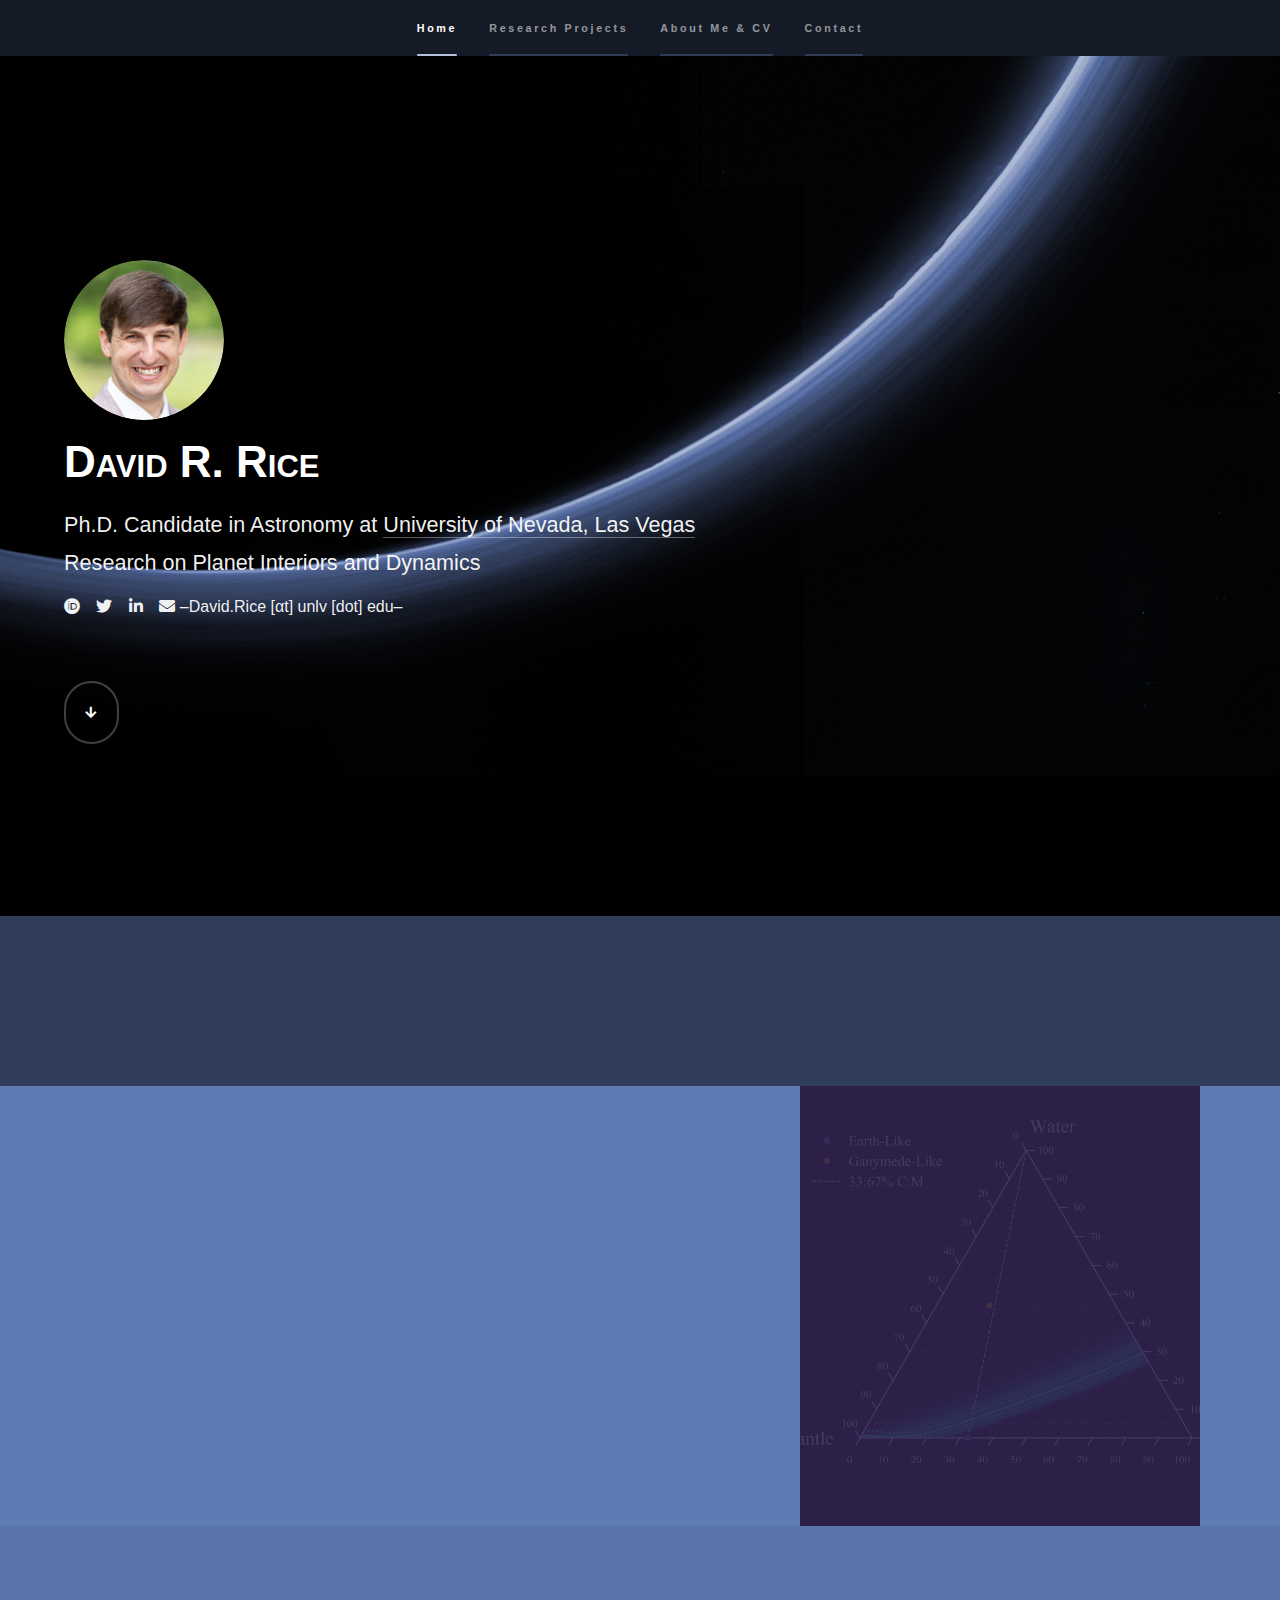
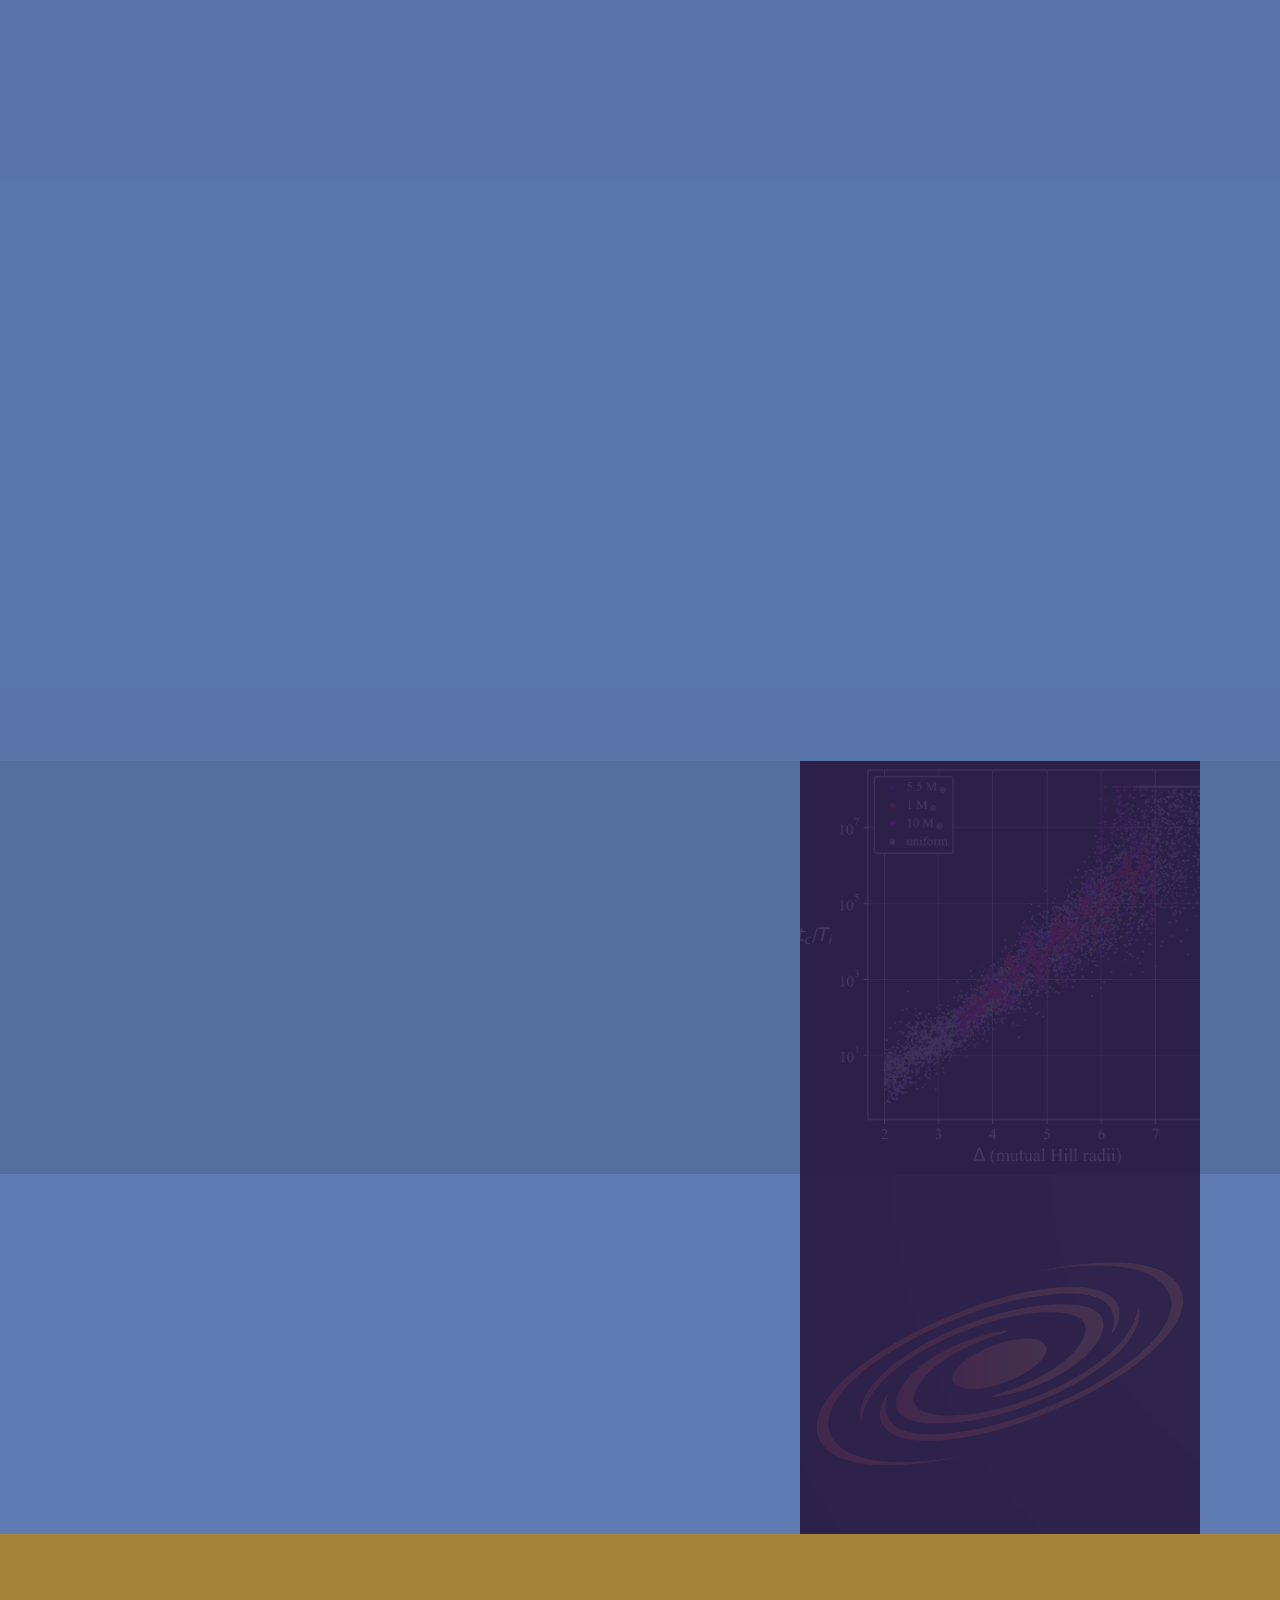
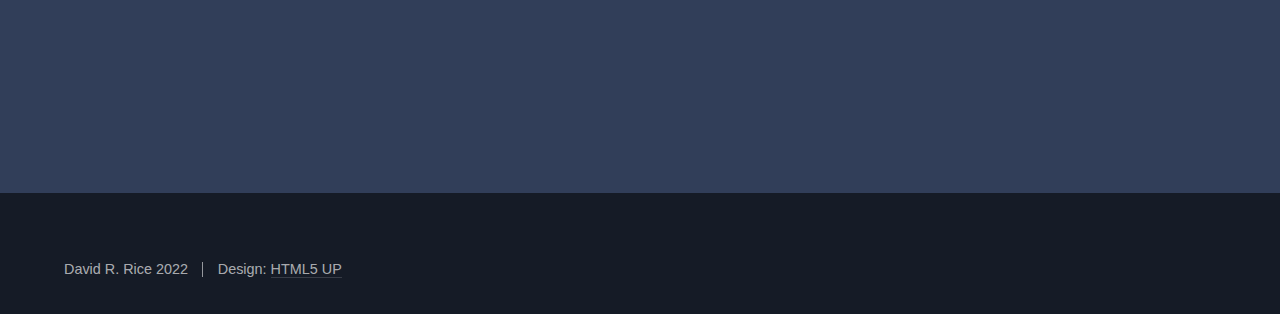
<file: index.html>
<!DOCTYPE HTML>
<!--
	David R. Rice, astronomer
	Created using Hyperspace by HTML5 UP
	html5up.net | by @ajlkn
	Templates free for personal and commercial use under the CCA 3.0 license (html5up.net/license)
	Please do not copy my, David R. Rice's, exact design
-->
<html>
	<head>
		<title>David R. Rice</title>
		<meta name="author" content="David R. Rice" />
		<meta name="description" content="University of Nevada, Las Vegas graduate student participating in astrophysics and astronomy research with primary interest in exoplanets, planet interiors, and planetary dynamics" />
		<meta name="keywords" content="David Rice, David R. Rice, astronomy, astrophysics, Las Vegas, research, graduate, PhD, student, researcher, science, Northwestern, CIERA, exoplanets, exoplanet, interior, dynamics, UNLV, interiors, planets, planetary, tutor" />
		<meta charset="utf-8" />
		<meta name="viewport" content="width=device-width, initial-scale=1, user-scalable=no" />
		<link rel="stylesheet" href="assets/css/main.css" />
		<noscript><link rel="stylesheet" href="assets/css/noscript.css" /></noscript>
	</head>
	<body class="is-preload">

		<!-- Sidebar -->
			<section id="sidebar">
				<div class="inner">
					<nav>
						<ul>
							<li><a href="#intro">Home</a></li>
							<li><a href="#one">Research Projects</a></li>
							<li><a href="#two">About Me &#38; CV</a></li>
							<li><a href="#three">Contact</a></li>
						</ul>
					</nav>
				</div>
			</section>

		<!-- Wrapper -->
			<div id="wrapper">

				<!-- Intro -->
					<section id="intro" class="wrapper style1 fullscreen fade-up">
						<div class="inner">
							<a class="image1"><img src="images/david-rice.jpg" alt="Headshot of David Rice" /></a>
							<h1>David R. Rice</h1>
							<p>Ph.D. Candidate in Astronomy at <a href="http://www.physics.unlv.edu//" target="_blank">University of Nevada, Las Vegas</a>
								<br>Research on Planet Interiors and Dynamics
							</p>	
							<ul class="icons">
									<li><a href="https://orcid.org/0000-0001-6009-8685" target="_blank"  class="icon brands fa-orcid"><span class="label">OrcID</span></a></li>
									<li><a href="https://twitter.com/Magrathea_staff" target="_blank" class="icon brands fa-twitter"><span class="label">Twitter</span></a></li>
									<li><a href="https://www.linkedin.com/in/david-r-rice/" target="_blank" class="icon brands fa-linkedin-in"><span class="label">LinkedIn</span></a></li>
									<li><a class="icon solid fa-envelope"><span> &#8211;David.Rice [&alpha;t] unlv [dot] edu&#8211;</span></a></li>
							</ul>	
							<p><br></p>
							<ul class="actions">
								<a href="#one" class="button icon solid solo fa-arrow-down scrolly"></a>
							</ul>
						</div>
					</section>
					<section id="one" class="wrapper style1 fade-up">
						<div class="inner">
							<div class="content">
								<div class="inner">
									<h4>I research the formation and evolution of planets from their interiors to their dynamics through computational techniques. My goal as a researcher is to investigate planets through a lens which integrates astrophysics and geoscience.
									<br>Read more about my projects below.</h4>
								</div>
							</div>
						</div>
					</section>
				<!-- One -->
					<section id="oneandhalf" class="wrapper style2 spotlights" >
						<section>
							<div class="content">
								<div class="inner">
									<h2>Characterizing Planet Interiors</h2>
									<p>The densities of observed terrestrial planets allow for a range of interior compositions from Mercury-like to volatile-rich.
										For my dissertation, I test model parameters and quantify systematic uncertainties in inferences of the composition of the Trappist-1 planets.
										I presented my initial findings at the <a href="https://ui.adsabs.harvard.edu/abs/2022BAAS...54e2202R/abstract" target="_blank">Exoplanets IV</a> and <a href="https://www.rockyworlds.org/previous/rocky-worlds-ii/posters" target="_blank">Rocky Worlds II</a> conferences and a paper is planned for Fall 2022.
										In addition, I collaborate with high-pressure physicists to test new measurements of planet-building materials: <a href="https://ui.adsabs.harvard.edu/abs/2021MNRAS.503.2825H/abstract" target="_blank">ADS</a>. I'm also open for collaboration with observational groups to characterize their planets.
										I characterize K2-138's planets in the work below.
									</p>
									<ul class="actions">
										<li><a href="https://ui.adsabs.harvard.edu/abs/2022AJ....163..162M/abstract" target="_blank" class="button">Characterization of K2-138</a></li>
									</ul>
								</div>
							</div>
							<a class="image"><img src="images/T1finterior.png" alt="Core-Mantle-Water Ternary Diagram showing possible interiors of a planet" data-position="25% 25%" /></a>
						</section>
						<section>
							<div class="content">
								<div class="inner">
									<h2>MAGRATHEA: Interior Structure Solver</h2>
									<p>The community uses a variety of models to characterize the interior structure of small planets. <a href="https://www.lpl.arizona.edu/~huangcl/" target="_blank">Chenliang Huang</a>, Jason Steffen, and I developed MAGRATHEA to be a community standard 1D planet structure code.
										<a href="https://github.com/Huang-CL/Magrathea" target="_blank">MAGRATHEA</a> is open-source and can be customized to user-defined planet models. Our code features adaptable phase diagrams for the core, mantle, hydrosphere, and atmosphere and transparent formatting for equations of state.
										MAGRATHEA's utility is detailed in our publication (<a href="https://ui.adsabs.harvard.edu/abs/2022MNRAS.513.5256H/abstract" target="_blank">ADS</a>) and is archived on <a href="https://emac.gsfc.nasa.gov/" target="_blank">NASA's Exoplanet Modeling and Analysis Center</a>.</p>
									<ul class="actions">
										<li><a href="https://github.com/Huang-CL/Magrathea" class="button" target="_blank">GitHub</a></li>
									</ul>
									<p2>Use these drop-downs to show a corresponding ternary pre-calculated with MAGRATHEA:</p2>
										 <table>
											 <tr>
												 <td>
										<p2> Mass
										<select id="mass" class="myselect">
											<option value="1">1</option>
											<option value="3">3</option>
											<option value="5">5</option>
										</select>
										M_Earth</p2>
										</td>
											 <td>
										<p2> Surface Temp.
										<select id="temp" class="myselect">
											<option value="300">300</option>
											<option value="1000">1000</option>
										</select>
										K</p2>
											 </td>
											 <td>
										<p2> Atm. Mass
										<select id="atm" class="myselect">
											<option value="0">0</option>
											<option value="1">0.01</option>
											<option value="2">0.1</option>
										</select>
										%</p2>
											 </td>
										 </tr>
										</table>
										<img class="image2" id="currentImage" src="images/ternary/ternary1-300-0.svg" alt="Core-Mantle-Water Ternary Diagram showing radii of given mass planet">

								</div>
							</div>
						</section>
						<section>
							<div class="content">
								<div class="inner">
									<h2>Stable Lifetimes of Planetary Systems</h2>
									<p>Closely packed planetary systems will experience orbital crossings at a time related to the orbital separations of the planets. After a crossing, the system enters a period of chaotic evolution ending in planetary collisions or ejections.
										These collisions are essential to the formation of stable systems. I study stability timescales through n-body simulations on <a href="https://www.nscee.edu/cherry-creek-resources.html" target="_blank">Cherry-Creek</a>, UNLV's supercomputer cluster.
										My first published work, <a href="https://ui.adsabs.harvard.edu/abs/2018MNRAS.481.2205R/abstract" target="_blank">ADS</a>, finds that inclined systems may avoid a planet collision for long periods of time. My second work, <a href="https://ui.adsabs.harvard.edu/abs/2022arXiv220611374R/abstract" target="_blank">ADS</a>, explores the heteroscedasticity of stability time in non-equal mass systems.</p>
									<ul class="actions">
										<li><a href="https://ui.adsabs.harvard.edu/search/q=docs(91734c3e7f19ac309acfe421cf9a6c33)&sort=date%20desc%2C%20bibcode%20desc&p_=0" target="_blank" class="button">Publications</a></li>
									</ul>
								</div>
							</div>
							<a class="image"><img src="images/researthdark.png" alt="Stability time with spacing of systems with different mass planets" data-position="25% 25%" /></a>
						</section>
						<section>
							<div class="content">
								<div class="inner">
									<h2>Research Group</h2>
									<p>I research with <a href="https://www.jasonhsteffen.com" target="_blank">Prof. Jason H. Steffen</a>.
										Among other projects, one goal of our group is to track chemical composition of planets from condensation in the protoplanetary disk to engulfment by a white dwarf.
										We are a part of the <a href="https://unlv-spfg.github.io/" target="_blank">Star & Planet Formation group</a> and the <a href="https://www.physics.unlv.edu/research_astro.html" target="_blank">Nevada Center for Astrophysics</a>.
									</p>
									<ul class="actions">
										<li><a href="https://www.jasonhsteffen.com/people" target="_blank" class="button">Steffen Research Group</a></li>
									</ul>
								</div>
							</div>
							<a class="image"><img src="images/black_square.png" alt="Disk Logo" data-position="25% 25%" /></a>
						</section>
					</section>

				<!-- Two -->
					<section id="two" class="wrapper style3 fade-up">
						<div class="inner">
							<h2>About Me</h2>
							<div class="features">
								<section>
									<span class="icon solid major fa-file-pdf"></span>
									<h3>CV</h3>
									<p><a href="images/David_Rice_CV_web.pdf" target="_blank"><b>PDF Link</b></a> Last updated: 5th Aug. 2022</p>
								</section>
								<section>
									<span class="icon solid major fa-bullhorn"></span>
									<h3>I'm on the job market Fall 2022!</h3>
									<p>Applying for postdoctoral positions and fellowships</p>
								</section>
								<section>
									<span class="icon solid major fa-university"></span>
									<h3>University of Nevada, Las Vegas</h3>
									<p>Masters in Astronomy.<br>PhD expected June 2023</p>
								</section>
								<section>
									<span class="icon solid major fa-graduation-cap"></span>
									<h3>Northwestern University</h3>
									<p>B.A. in <a href="https://isp.northwestern.edu/" target="_blank">Integrated Science</a>, Physics and Astronomy, and Earth and Planetary Science</p>
								</section>
								<section>
									<span class="icon solid major fa-award"></span>
									<h3>Presidents Graduate Research Fellow</h3>
									<p>UNLV Fellowship for '22-23 academic year</p>
								</section>
								<section>
									<span class="icon solid major fa-hands-helping"></span>
									<h3>Mentor</h3>
									<p>I mentor two undergraduates, Tristan Benally and Rosalie Chaleunsouk, in research and received a Mentorship Certificate.</p>
								</section>
								<section>
									<span class="icon solid major fa-rocket"></span>
									<h3>Astronomy on Tap</h3>
									<p>I am the founder and current emcee of <a href="https://astronomyontap.org/locations/las-vegas-nevada/" target="_blank">AoT, LV</a>. We present astronomy to our Las Vegas community through engaging and accessible events.
										We hold 3-4 events a year at <a href="http://astronomyaleworks.com/" target="_blank">Astronomy Aleworks</a>. I maintain an active community on our <a href="https://www.facebook.com/aotvegas/" target="_blank">Facebook</a>.</p>
								</section>
								<section>
									<span class="icon solid major fa-comments"></span>
									<h3>Public Talks</h3>
									<p>I love sharing science with others and have given talks through <a href="https://www.skypeascientist.com/" target="_blank">Skype a Scientist</a> and the Las Vegas Astronomical
										Society. You can watch me discuss Pluto with the CSN Planetarium <a href="https://youtu.be/EnzSoXZJtIs" target="_blank">here</a>.</p>
								</section>
								<section>
									<span class="icon solid major fa-chalkboard-teacher"></span>
									<h3>Teaching</h3>
									<p>At UNLV, I taught mechanics, E&#38;M, and modern physics undergraduate labs.
										In Chicago, I spent a year with <a href="https://www.sagaeducation.org/" target="_blank">SAGA Education</a> providing high-dosage math tutoring to at-risk high school students.
										Read about the success of the program <a href="https://www.povertyactionlab.org/case-study/individualized-tutoring-improve-learning?utm_campaign=may20&utm_medium=email&utm_source=newsletter" target="_blank">here</a>.</p>
								</section>
								<section>
									<span class="icon solid major fa-pencil-alt"></span>
									<h3>Tutoring</h3>
									<p>I tutor all-ages in physics, math, and astronomy. You can hire me for tutoring on <a href="https://www.wyzant.com/Tutors/NV/Las_Vegas/9433968" target="_blank">Wyzant</a>.</p>
								</section>
								<section>
									<span class="icon solid major fa-home"></span>
									<h3>Small Town</h3>
									<p>Although I love Chicago, Evanston, and Las Vegas, home still means Iowa for me. I grew up in a small suburb of the suburbs of Des Moines.</p>
								</section>
								<section>
									<span class="icon solid major fa-hiking"></span>
									<h3>Hobbies</h3>
									<p>I enjoy getting out of the city with my wife to explore the outdoors through camping, hiking, and–of course–stargazing.</p>
								</section>
							</div>
							<div class="responsive">
						  <div class="gallery">
							  <img src="images/aot.jpg" alt="Astronomy on Tap" width="600" height="400">
							<div class="desc">Kicking off our 5th Astronomy on Tap, Las Vegas.</div>
						  </div>
						</div>


						<div class="responsive">
						  <div class="gallery">
							  <img src="images/posterpres.jpg" alt="Poster Presentation" width="600" height="400">
							<div class="desc">Rosalie presenting about MAGRATHEA at ExoIV.</div>
						  </div>
						</div>

						<div class="responsive">
						  <div class="gallery">
							  <img src="images/lowell.jpg" alt="Lowell Observatory" width="600" height="400">
							<div class="desc">Lowell Observatory in Flagstaff with Nicole Rice.<br></div>
						  </div>
						</div>

						<div class="responsive">
						  <div class="gallery">
							  <img src="images/trechime.jpg" alt="Tre Cime Mountains" width="600" height="400">
							<div class="desc">Hiking Tre Cime di Lavaredo in the Italian Dolomites.</div>
						  </div>
						</div>

						<div class="clearfix"></div>
						</div>
					</section>

				<!-- Three -->
					<section id="three" class="wrapper style1 fade-up">
						<div class="inner">
							<h2>Get in touch</h2>
							<p></p>
							<div>
								<section>
									<ul class="contact">
										<li>
											<h3>Email</h3>
											<p>
											&#8211;david.rice [&alpha;t] unlv [dot] edu&#8211;<br>
											&#8211;drice986 [&alpha;t] gmail [dot] com&#8211;
											</p>
										</li>
										<li>
											<h3>Social</h3>
											<ul class="icons">
												<li><a href="https://orcid.org/0000-0001-6009-8685" target="_blank" class="icon brands fa-orcid"><span class="label">OrcID</span></a></li>
												<li><a href="https://twitter.com/Magrathea_staff" target="_blank" class="icon brands fa-twitter"><span class="label">Twitter</span></a></li>
												<li><a href="https://www.researchgate.net/profile/David-Rice-4" target="_blank" class="icon brands fa-researchgate"><span class="label">Research Gate</span></a></li>
												<li><a href="https://www.linkedin.com/in/david-r-rice/" target="_blank" class="icon brands fa-linkedin-in"><span class="label">LinkedIn</span></a></li>
												<li><a href="https://github.com/DavidRRice" target="_blank" class="icon brands fa-github"><span class="label">GitHub</span></a></li>
											</ul>
										</li>
									</ul>
								</section>
							</div>
						</div>
					</section>

			</div>

		<!-- Footer -->
			<footer id="footer" class="wrapper style1-alt">
				<div class="inner">
					<ul class="menu">
						<li>David R. Rice 2022</li><li>Design: <a href="http://html5up.net" target="_blank">HTML5 UP</a></li>
					</ul>
				</div>
			</footer>

		<!-- Scripts -->
			<script src="assets/js/jquery.min.js"></script>
			<script src="assets/js/jquery.scrollex.min.js"></script>
			<script src="assets/js/jquery.scrolly.min.js"></script>
			<script src="assets/js/browser.min.js"></script>
			<script src="assets/js/breakpoints.min.js"></script>
			<script src="assets/js/util.js"></script>
			<script src="assets/js/main.js"></script>




<script>
$(document).ready(function(){
  $('.dropdown').on('show.bs.dropdown', function(){
    alert('The dropdown is about to be shown.');
  });
});
</script>


<script>
        $("#mass").on('change', function() {
            var mass = $( "#mass").val();
            var temp = $( "#temp").val();
            var atmo = $( "#atm").val();

            if (mass== '1'  && temp == '300' && atmo== '0'){
                console.log('all first values - 3rd drop');
                show_image('./images/ternary/ternary1-300-0.svg')
            }
            if (mass== '1'  && temp == '300' && atmo== '1'){
                console.log('all first values - 3rd drop');
                show_image('./images/ternary/ternary1-300-1.svg')
            }
            if (mass== '1'  && temp == '300' && atmo== '2'){
                console.log('all first values - 3rd drop');
                show_image('./images/ternary/ternary1-300-2.svg')
            }
            if (mass== '1'  && temp == '1000' && atmo== '0'){
                console.log('all first values - 3rd drop');
                show_image('./images/ternary/ternary1-1000-0.svg')
            }
            if (mass== '1'  && temp == '1000' && atmo== '1'){
                console.log('all first values - 3rd drop');
                show_image('./images/ternary/ternary1-1000-1.svg')
            }
            if (mass== '1'  && temp == '1000' && atmo== '2'){
                console.log('all first values - 3rd drop');
                show_image('./images/ternary/ternary1-1000-2.svg')
            }
            if (mass== '3'  && temp == '300' && atmo== '0'){
                console.log('all first values - 3rd drop');
                show_image('./images/ternary/ternary3-300-0.svg')
            }
            if (mass== '3'  && temp == '300' && atmo== '1'){
                console.log('all first values - 3rd drop');
                show_image('./images/ternary/ternary3-300-1.svg')
            }
            if (mass== '3'  && temp == '300' && atmo== '2'){
                console.log('all first values - 3rd drop');
                show_image('./images/ternary/ternary3-300-2.svg')
            }
            if (mass== '3'  && temp == '1000' && atmo== '0'){
                console.log('all first values - 3rd drop');
                show_image('./images/ternary/ternary3-1000-0.svg')
            }
            if (mass== '3'  && temp == '1000' && atmo== '1'){
                console.log('all first values - 3rd drop');
                show_image('./images/ternary/ternary3-1000-1.svg')
            }
            if (mass== '3'  && temp == '1000' && atmo== '2'){
                console.log('all first values - 3rd drop');
                show_image('./images/ternary/ternary3-1000-2.svg')
            }
            if (mass== '5'  && temp == '300' && atmo== '0'){
                console.log('all first values - 3rd drop');
                show_image('./images/ternary/ternary5-300-0.svg')
            }
            if (mass== '5'  && temp == '300' && atmo== '1'){
                console.log('all first values - 3rd drop');
                show_image('./images/ternary/ternary5-300-1.svg')
            }
            if (mass== '5'  && temp == '300' && atmo== '2'){
                console.log('all first values - 3rd drop');
                show_image('./images/ternary/ternary5-300-2.svg')
            }
            if (mass== '5'  && temp == '1000' && atmo== '0'){
                console.log('all first values - 3rd drop');
                show_image('./images/ternary/ternary5-1000-0.svg')
            }
            if (mass== '5'  && temp == '1000' && atmo== '1'){
                console.log('all first values - 3rd drop');
                show_image('./images/ternary/ternary5-1000-1.svg')
            }
            if (mass== '5'  && temp == '1000' && atmo== '2'){
                console.log('all first values - 3rd drop');
                show_image('./images/ternary/ternary5-1000-2.svg')
            }
    });
        $("#temp").on('change', function() {
            var mass = $( "#mass option:selected" ).text();
            var temp = $( "#temp option:selected" ).text();
            var atmo = $( "#atm").val();

            if (mass== '1'  && temp == '300' && atmo== '0'){
                console.log('all first values - 3rd drop');
                show_image('./images/ternary/ternary1-300-0.svg')
            }
            if (mass== '1'  && temp == '300' && atmo== '1'){
                console.log('all first values - 3rd drop');
                show_image('./images/ternary/ternary1-300-1.svg')
            }
            if (mass== '1'  && temp == '300' && atmo== '2'){
                console.log('all first values - 3rd drop');
                show_image('./images/ternary/ternary1-300-2.svg')
            }
            if (mass== '1'  && temp == '1000' && atmo== '0'){
                console.log('all first values - 3rd drop');
                show_image('./images/ternary/ternary1-1000-0.svg')
            }
            if (mass== '1'  && temp == '1000' && atmo== '1'){
                console.log('all first values - 3rd drop');
                show_image('./images/ternary/ternary1-1000-1.svg')
            }
            if (mass== '1'  && temp == '1000' && atmo== '2'){
                console.log('all first values - 3rd drop');
                show_image('./images/ternary/ternary1-1000-2.svg')
            }
            if (mass== '3'  && temp == '300' && atmo== '0'){
                console.log('all first values - 3rd drop');
                show_image('./images/ternary/ternary3-300-0.svg')
            }
            if (mass== '3'  && temp == '300' && atmo== '1'){
                console.log('all first values - 3rd drop');
                show_image('./images/ternary/ternary3-300-1.svg')
            }
            if (mass== '3'  && temp == '300' && atmo== '2'){
                console.log('all first values - 3rd drop');
                show_image('./images/ternary/ternary3-300-2.svg')
            }
            if (mass== '3'  && temp == '1000' && atmo== '0'){
                console.log('all first values - 3rd drop');
                show_image('./images/ternary/ternary3-1000-0.svg')
            }
            if (mass== '3'  && temp == '1000' && atmo== '1'){
                console.log('all first values - 3rd drop');
                show_image('./images/ternary/ternary3-1000-1.svg')
            }
            if (mass== '3'  && temp == '1000' && atmo== '2'){
                console.log('all first values - 3rd drop');
                show_image('./images/ternary/ternary3-1000-2.svg')
            }
            if (mass== '5'  && temp == '300' && atmo== '0'){
                console.log('all first values - 3rd drop');
                show_image('./images/ternary/ternary5-300-0.svg')
            }
            if (mass== '5'  && temp == '300' && atmo== '1'){
                console.log('all first values - 3rd drop');
                show_image('./images/ternary/ternary5-300-1.svg')
            }
            if (mass== '5'  && temp == '300' && atmo== '2'){
                console.log('all first values - 3rd drop');
                show_image('./images/ternary/ternary5-300-2.svg')
            }
            if (mass== '5'  && temp == '1000' && atmo== '0'){
                console.log('all first values - 3rd drop');
                show_image('./images/ternary/ternary5-1000-0.svg')
            }
            if (mass== '5'  && temp == '1000' && atmo== '1'){
                console.log('all first values - 3rd drop');
                show_image('./images/ternary/ternary5-1000-1.svg')
            }
            if (mass== '5'  && temp == '1000' && atmo== '2'){
                console.log('all first values - 3rd drop');
                show_image('./images/ternary/ternary5-1000-2.svg')
            }
    });

    $("#atm").on('change', function() {
            var mass = $( "#mass option:selected" ).text();
            var temp = $( "#temp option:selected" ).text();
            var atmo = $( "#atm").val();

            if (mass== '1'  && temp == '300' && atmo== '0'){
                console.log('all first values - 3rd drop');
                show_image('./images/ternary/ternary1-300-0.svg')
            }
            if (mass== '1'  && temp == '300' && atmo== '1'){
                console.log('all first values - 3rd drop');
                show_image('./images/ternary/ternary1-300-1.svg')
            }
            if (mass== '1'  && temp == '300' && atmo== '2'){
                console.log('all first values - 3rd drop');
                show_image('./images/ternary/ternary1-300-2.svg')
            }
            if (mass== '1'  && temp == '1000' && atmo== '0'){
                console.log('all first values - 3rd drop');
                show_image('./images/ternary/ternary1-1000-0.svg')
            }
            if (mass== '1'  && temp == '1000' && atmo== '1'){
                console.log('all first values - 3rd drop');
                show_image('./images/ternary/ternary1-1000-1.svg')
            }
            if (mass== '1'  && temp == '1000' && atmo== '2'){
                console.log('all first values - 3rd drop');
                show_image('./images/ternary/ternary1-1000-2.svg')
            }
            if (mass== '3'  && temp == '300' && atmo== '0'){
                console.log('all first values - 3rd drop');
                show_image('./images/ternary/ternary3-300-0.svg')
            }
            if (mass== '3'  && temp == '300' && atmo== '1'){
                console.log('all first values - 3rd drop');
                show_image('./images/ternary/ternary3-300-1.svg')
            }
            if (mass== '3'  && temp == '300' && atmo== '2'){
                console.log('all first values - 3rd drop');
                show_image('./images/ternary/ternary3-300-2.svg')
            }
            if (mass== '3'  && temp == '1000' && atmo== '0'){
                console.log('all first values - 3rd drop');
                show_image('./images/ternary/ternary3-1000-0.svg')
            }
            if (mass== '3'  && temp == '1000' && atmo== '1'){
                console.log('all first values - 3rd drop');
                show_image('./images/ternary/ternary3-1000-1.svg')
            }
            if (mass== '3'  && temp == '1000' && atmo== '2'){
                console.log('all first values - 3rd drop');
                show_image('./images/ternary/ternary3-1000-2.svg')
            }
            if (mass== '5'  && temp == '300' && atmo== '0'){
                console.log('all first values - 3rd drop');
                show_image('./images/ternary/ternary5-300-0.svg')
            }
            if (mass== '5'  && temp == '300' && atmo== '1'){
                console.log('all first values - 3rd drop');
                show_image('./images/ternary/ternary5-300-1.svg')
            }
            if (mass== '5'  && temp == '300' && atmo== '2'){
                console.log('all first values - 3rd drop');
                show_image('./images/ternary/ternary5-300-2.svg')
            }
            if (mass== '5'  && temp == '1000' && atmo== '0'){
                console.log('all first values - 3rd drop');
                show_image('./images/ternary/ternary5-1000-0.svg')
            }
            if (mass== '5'  && temp == '1000' && atmo== '1'){
                console.log('all first values - 3rd drop');
                show_image('./images/ternary/ternary5-1000-1.svg')
            }
            if (mass== '5'  && temp == '1000' && atmo== '2'){
                console.log('all first values - 3rd drop');
                show_image('./images/ternary/ternary5-1000-2.svg')
            }
    });

    function show_image(source) {
        document.getElementById("currentImage").src = source;
    }

</script>

	</body>
</html>
</file>
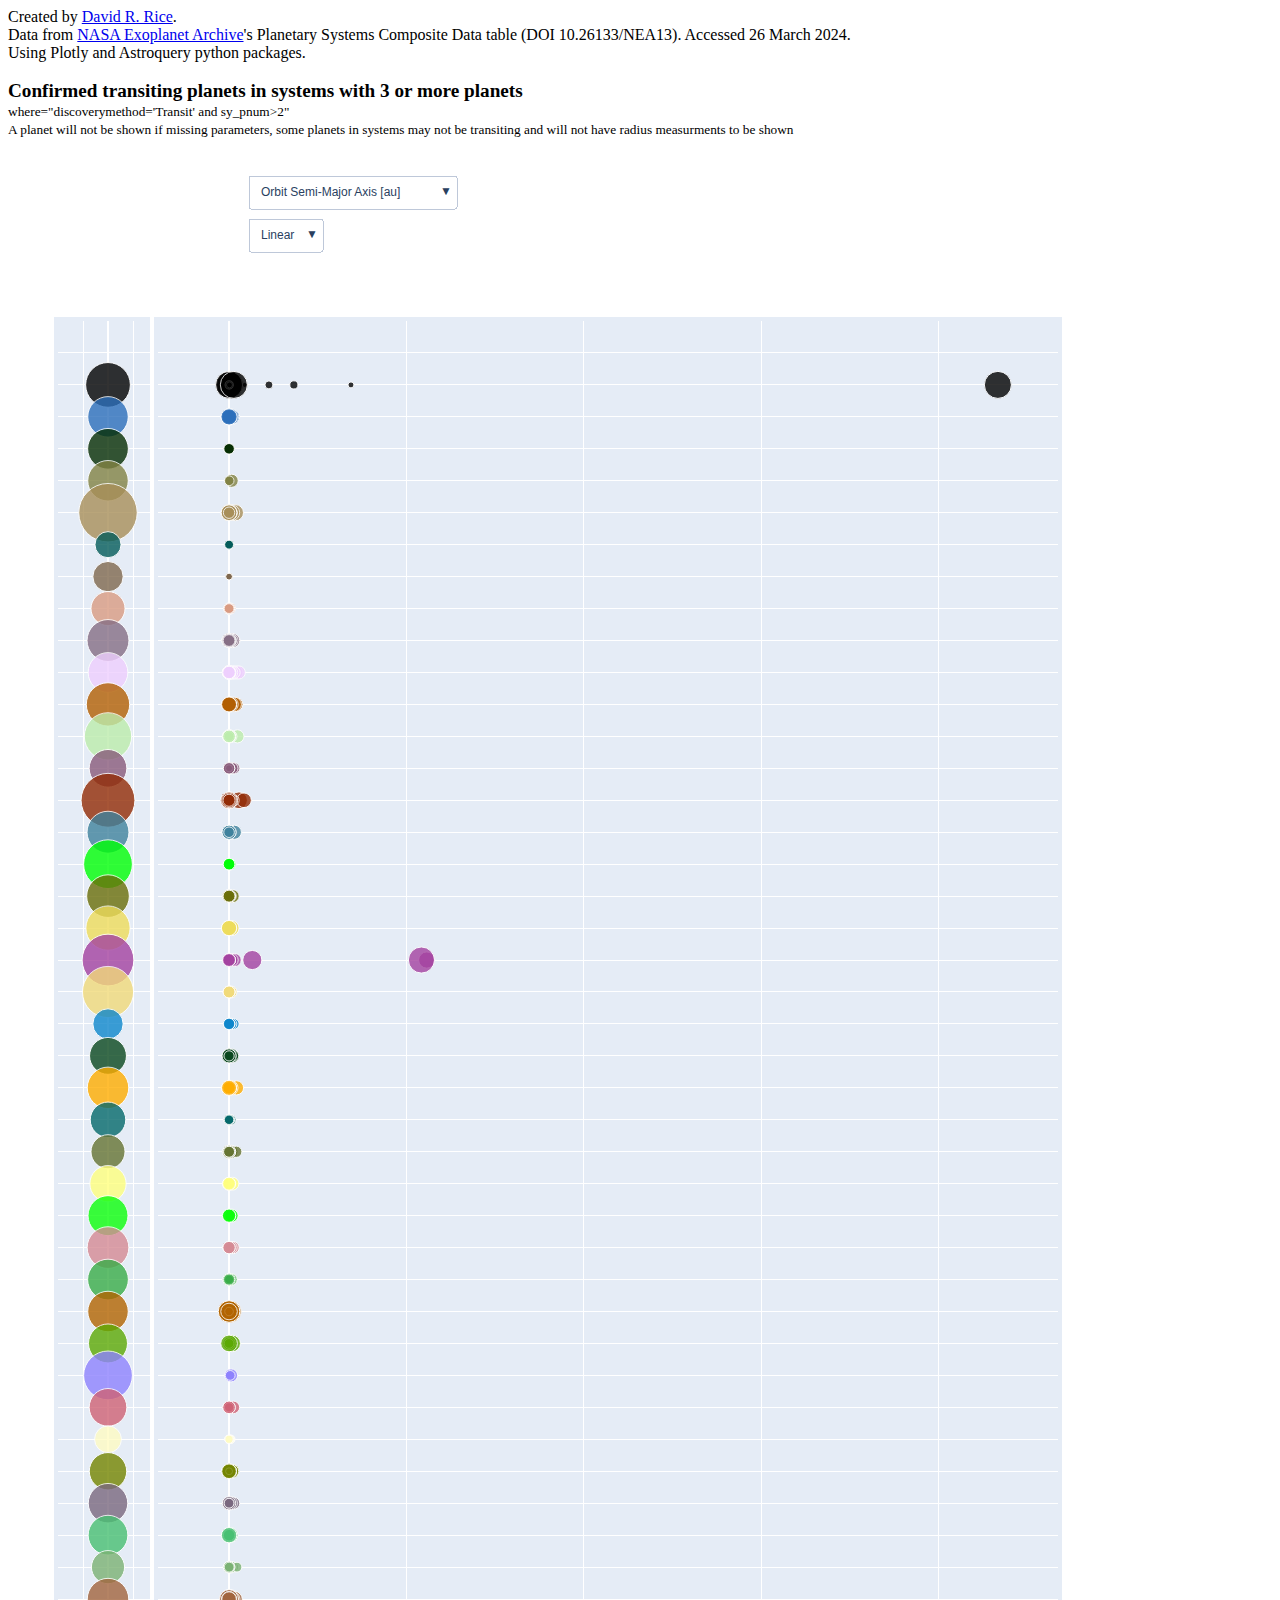
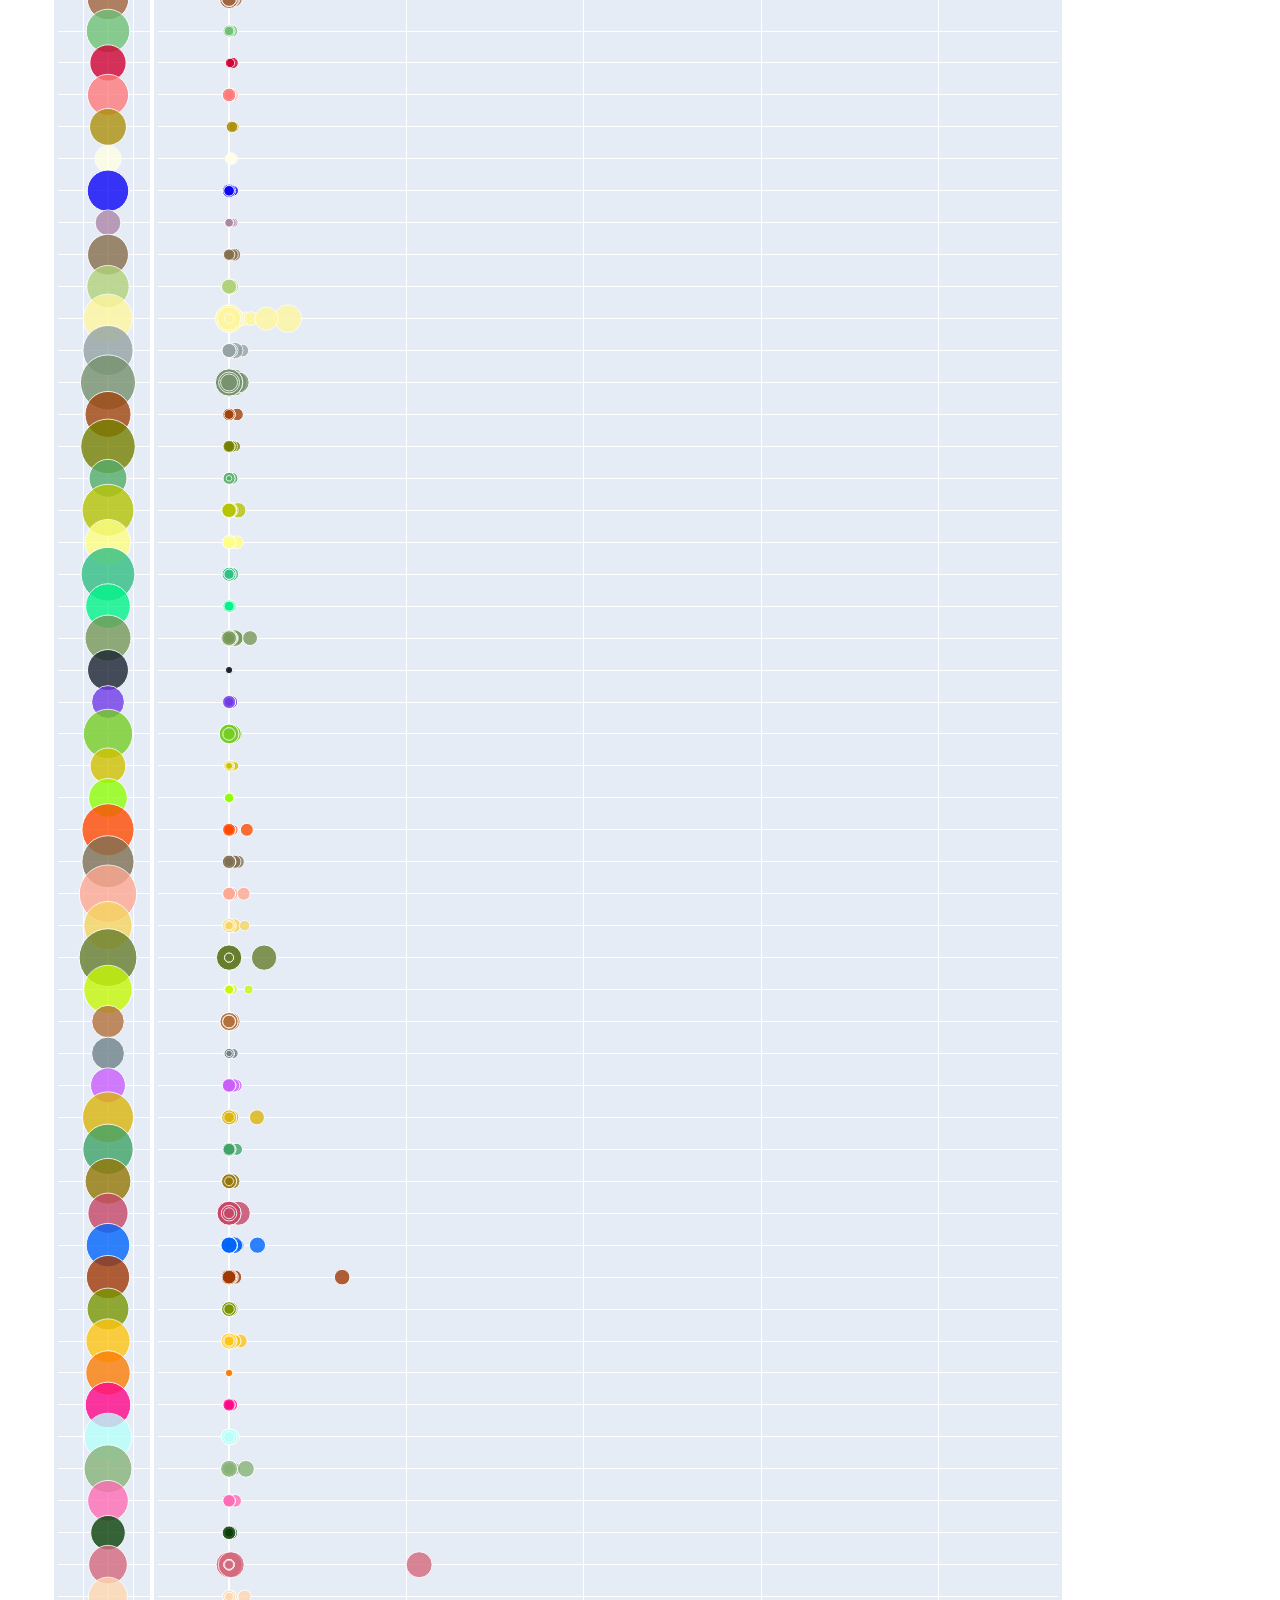
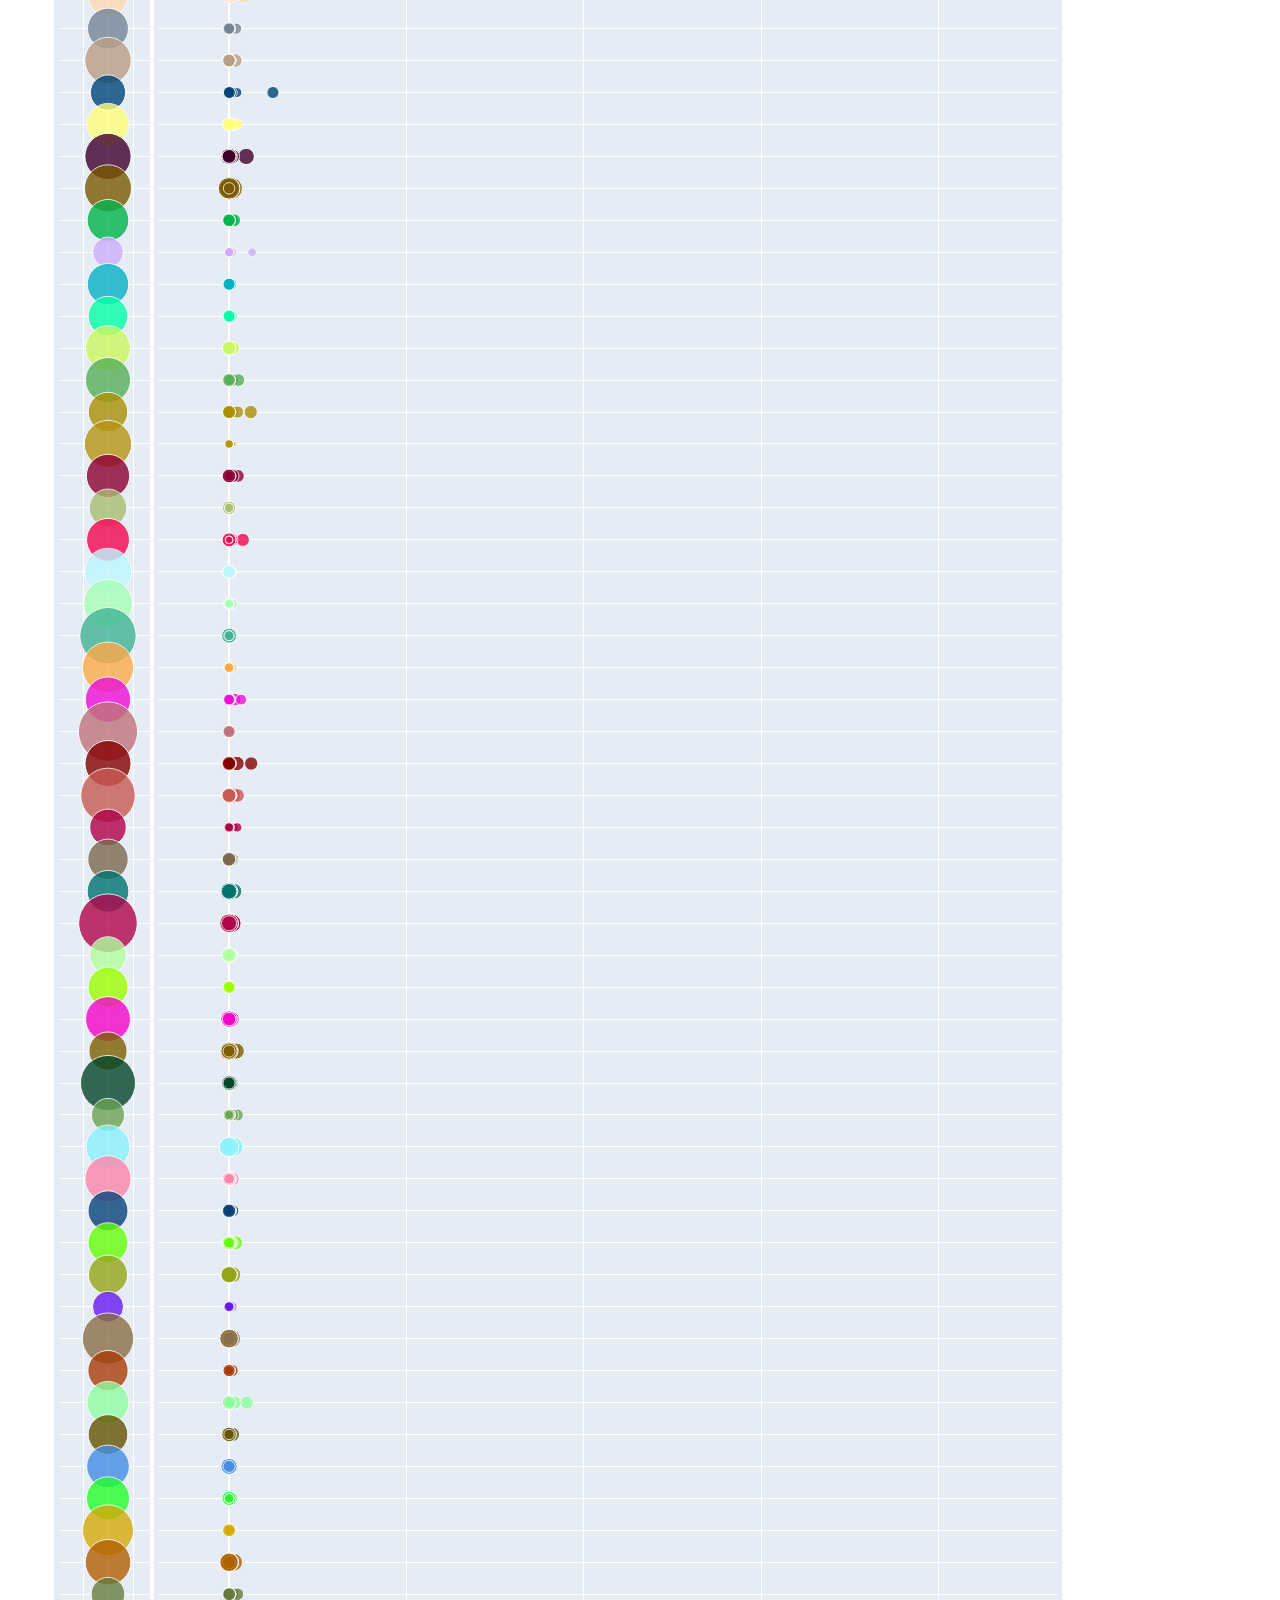
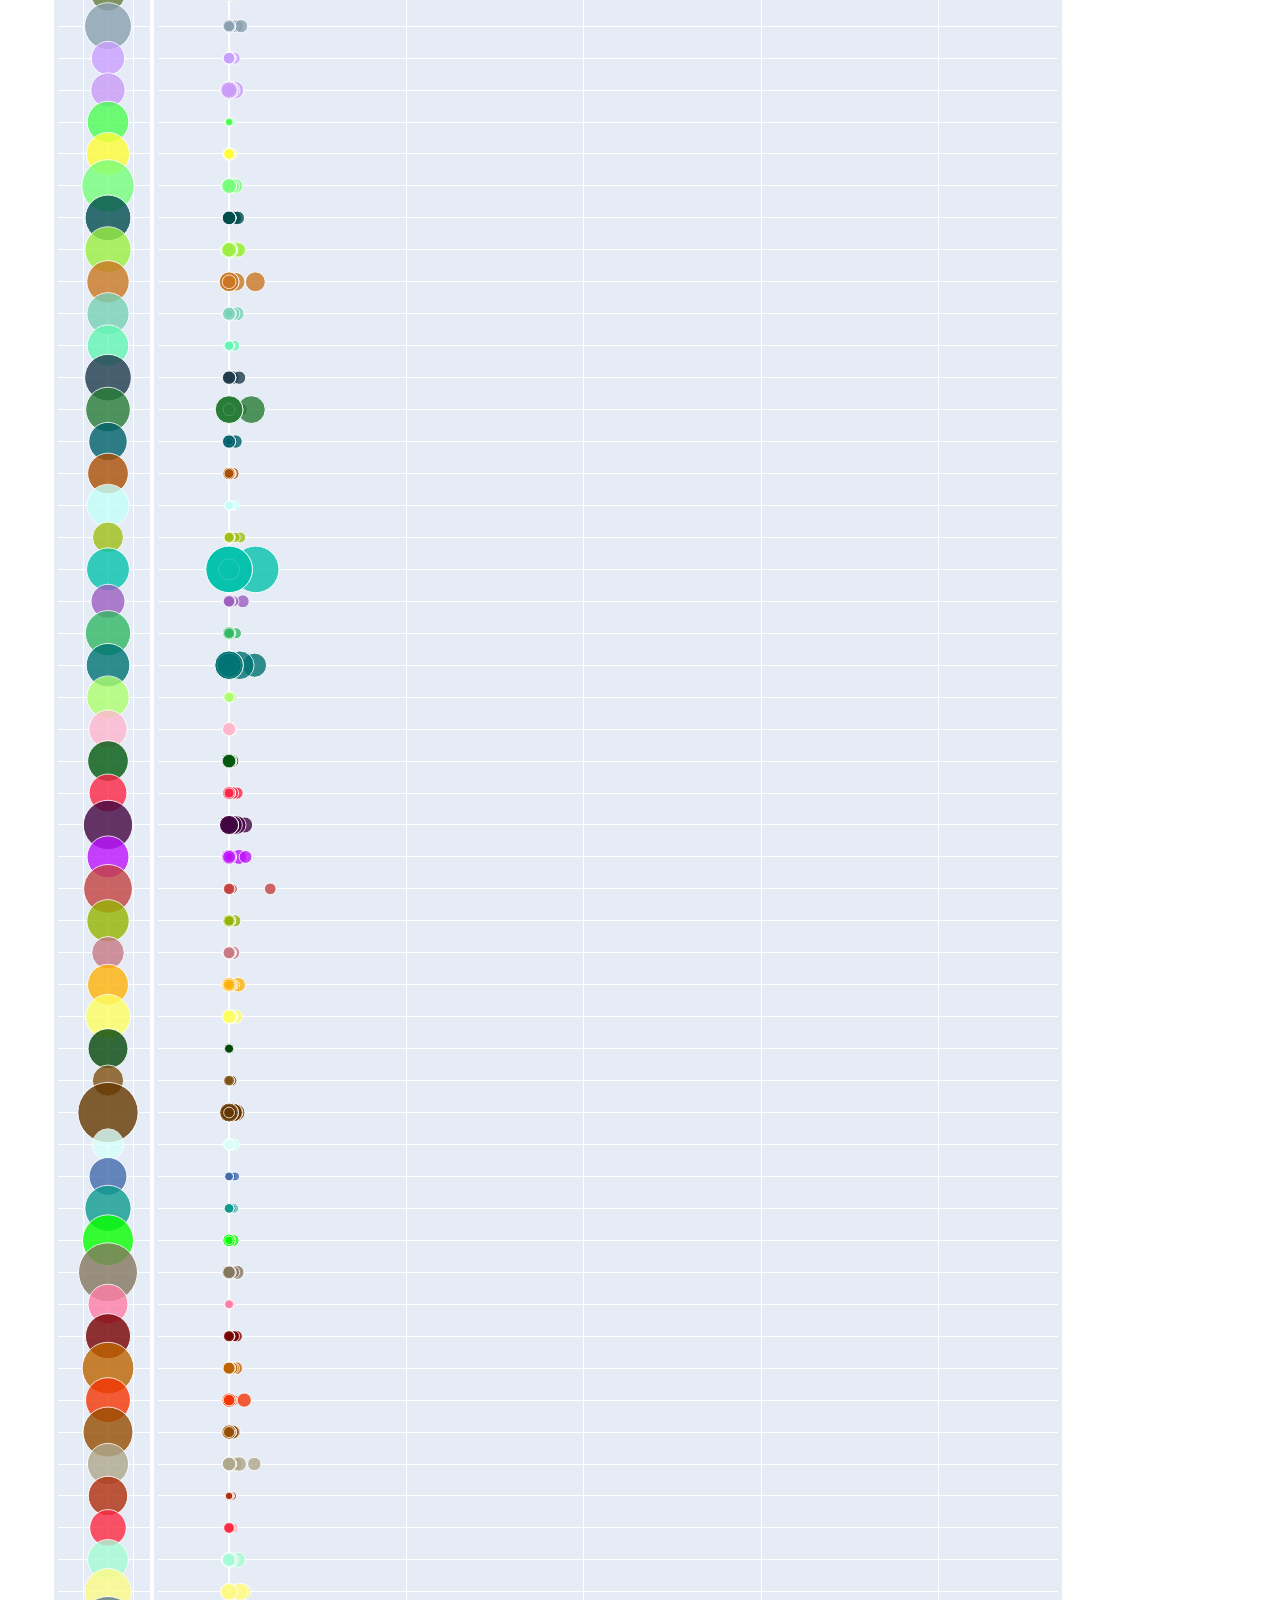
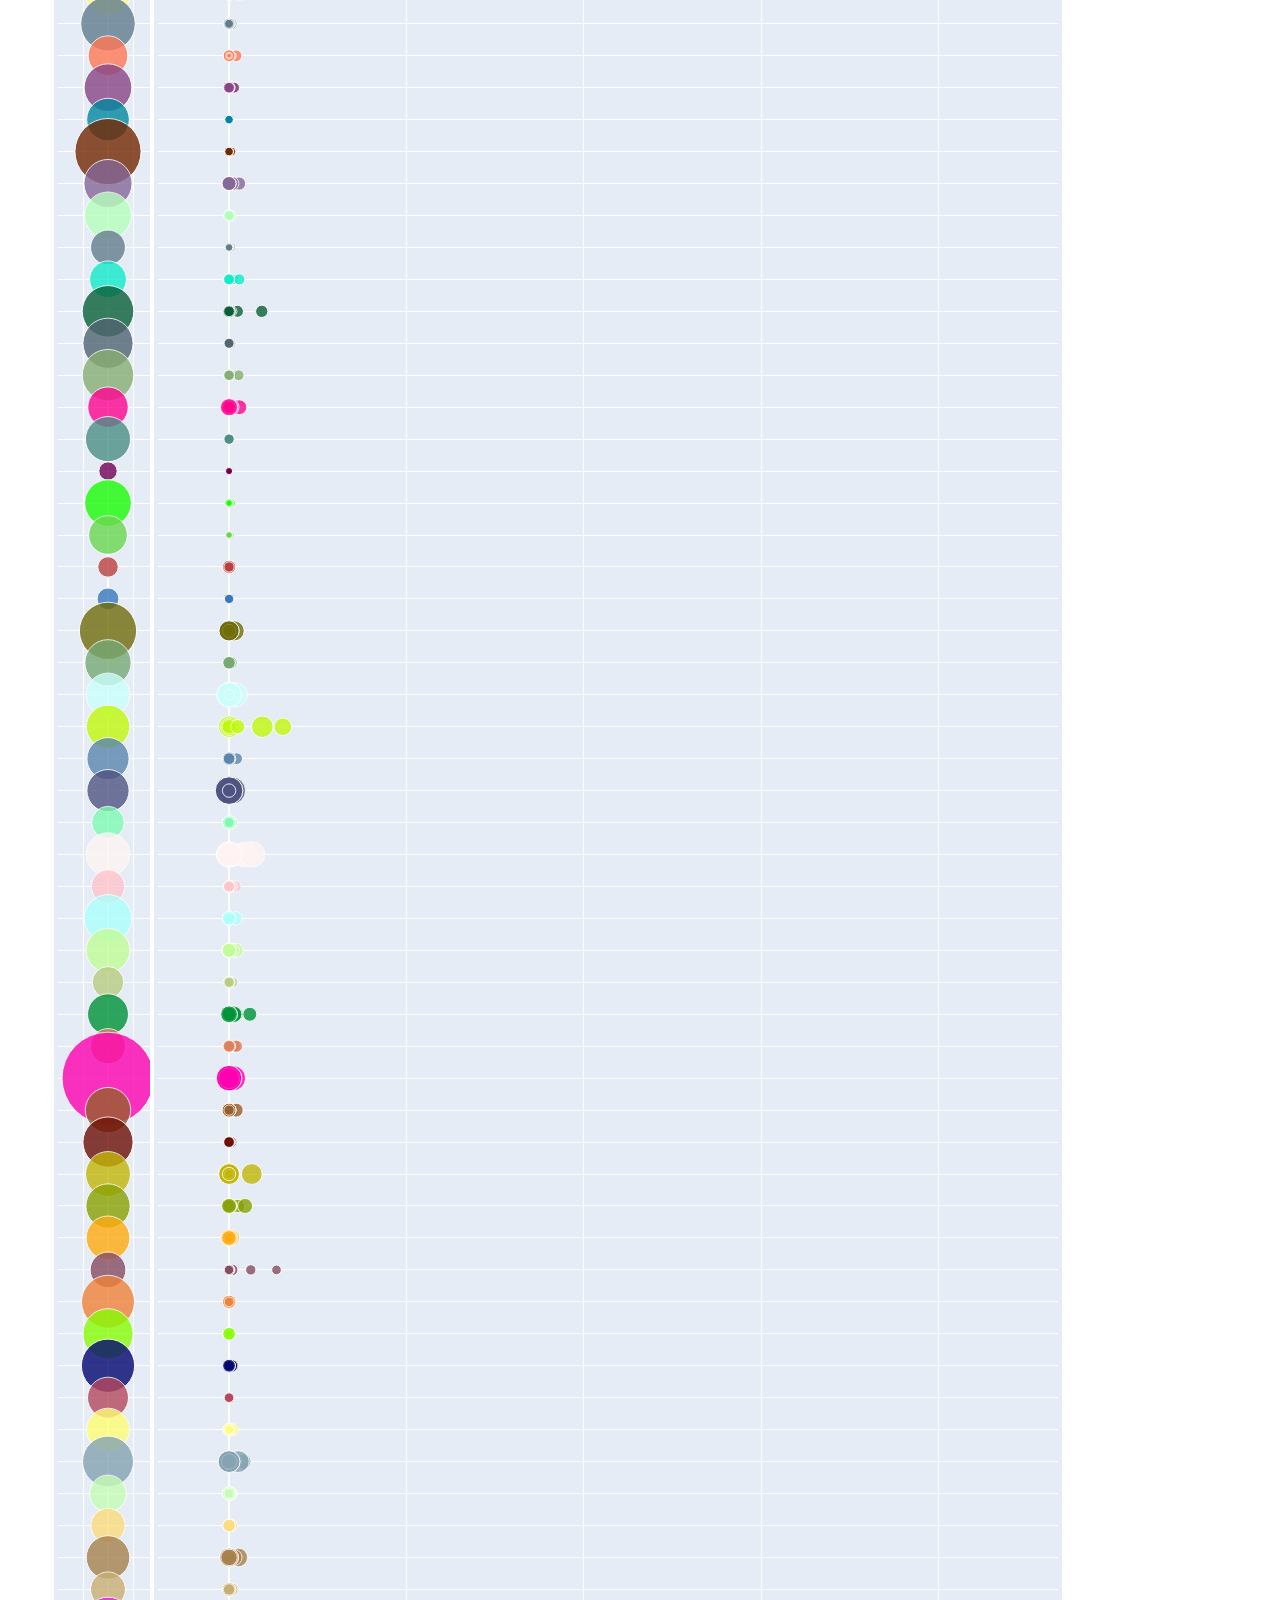
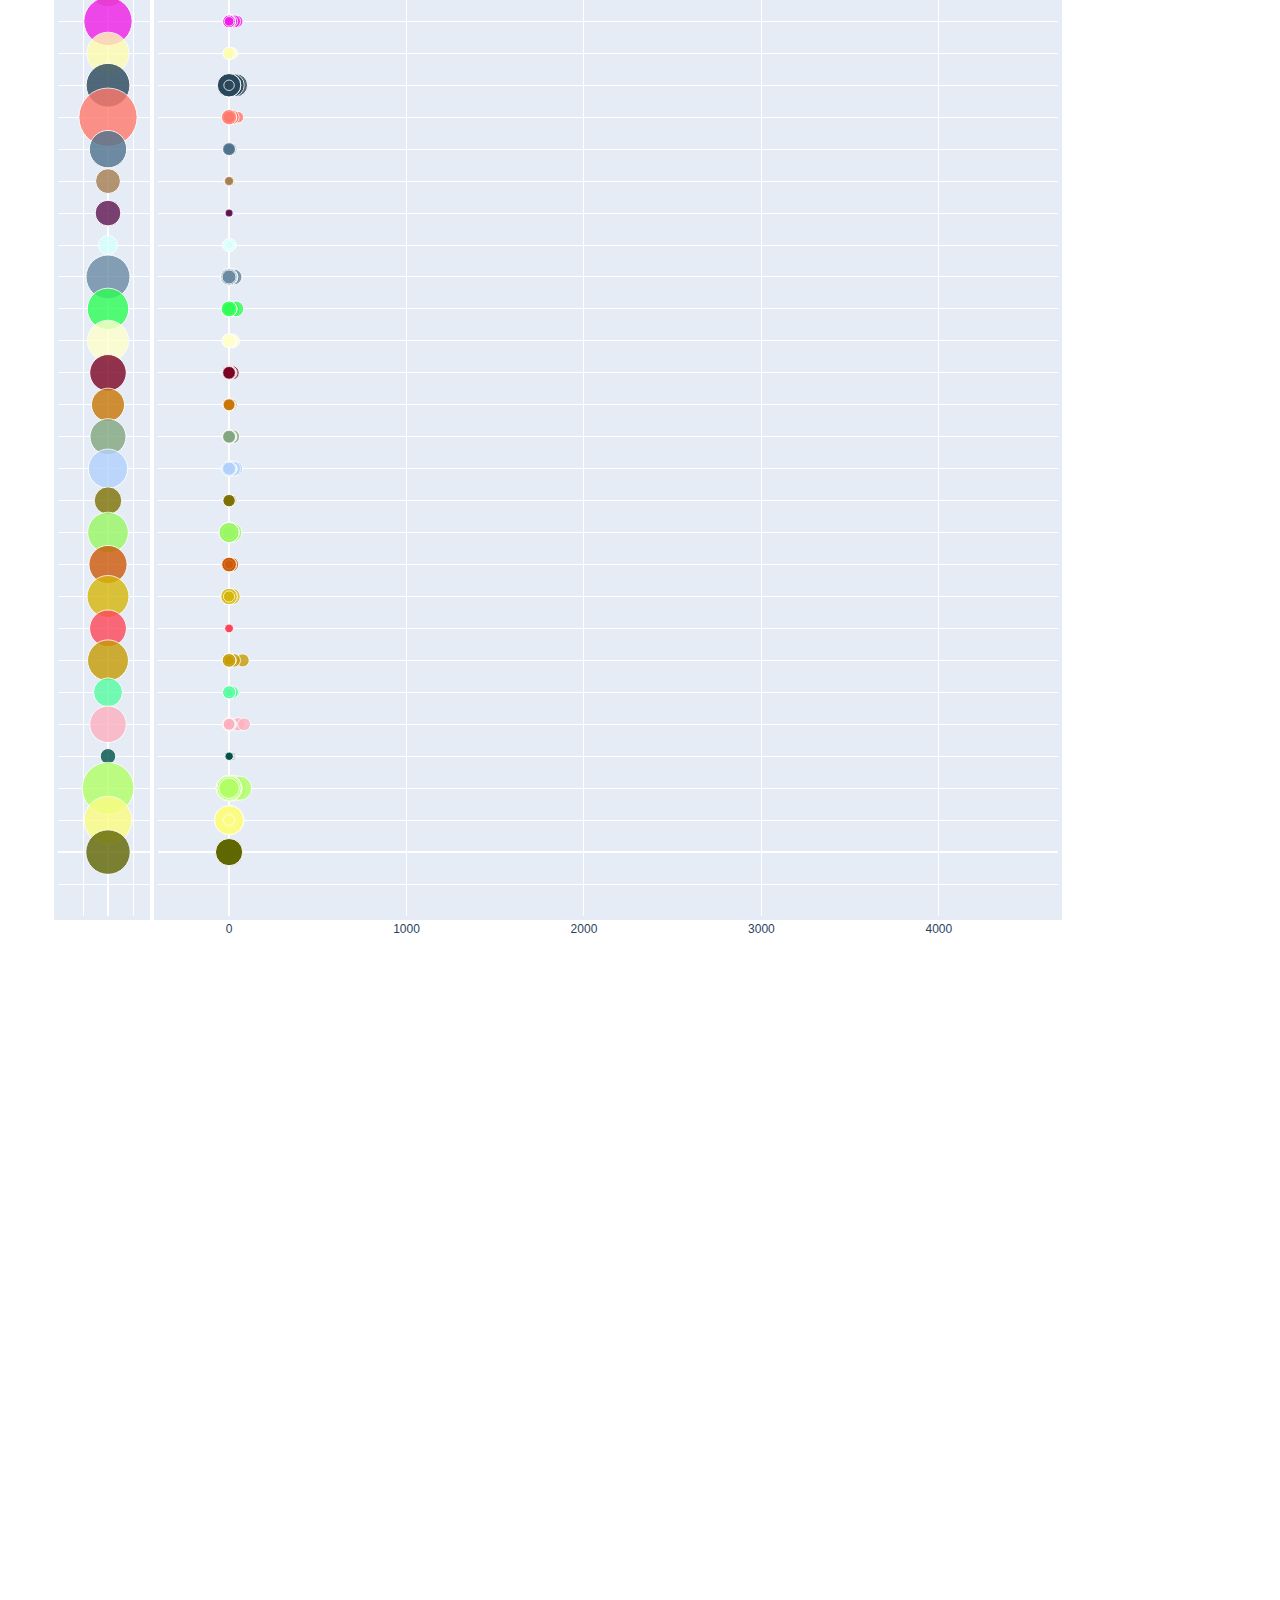
<file: combinedhtml.html>
<!DOCTYPE html>
<html lang="en">
<head>
    <meta charset="UTF-8">
    <meta name="viewport" content="width=device-width, initial-scale=1.0">
    <title>2+ planets</title>
    <style>
        .container {
            display: flex; /* Use flexbox for layout */
        }

        .plot-container {
   	    position: absolute; /* Position the left container */
            left: 0; /* Align the left edge of the container to the left */
            width: 150px; /* Adjust the width as needed */ 
	    z-index: 2;
        }

        .plot-container1 {
   	    position: absolute; /* Position the left container */
            left: 100px; /* Align the left edge of the container to the left */
            width: 1000px; /* Adjust the width as needed */
	    z-index: 1;
        }

        .plot-container iframe {
            width: 150px; /* Make plots fill the container width */
            border: none; /* Remove border around iframes */
            height: 10000px; /* Ensure iframes take up full height of container */
        }

        .plot-container1 iframe {
            width: 1000px; /* Make plots fill the container width */
            border: none; /* Remove border around iframes */
            height: 10000px; /* Ensure iframes take up full height of container */
        }
    </style>
</head>
<body>
Created by <a href="https://davidrrice.github.io/" target="_blank">David R. Rice</a>.<br> Data from <a href="https://exoplanetarchive.ipac.caltech.edu/index.html" target="_blank">NASA Exoplanet Archive</a>'s Planetary Systems Composite Data table (DOI 10.26133/NEA13). Accessed 26 March 2024.<br>Using Plotly and Astroquery python packages.<br>
<br><b><big>Confirmed transiting planets in systems with 3 or more planets</big></b>
<br><small>where="discoverymethod='Transit' and sy_pnum>2"
<br>A planet will not be shown if missing parameters, some planets in systems may not be transiting and will not have radius measurments to be shown</small>

    <div class="container">
        <div class="plot-container">
            <iframe src="hoststar.html" frameborder="0"></iframe>
        </div>
        <div class="plot-container1">
            <iframe src="planets.html" frameborder="0"></iframe>
        </div>
    </div>

</body>
</html>
</file>
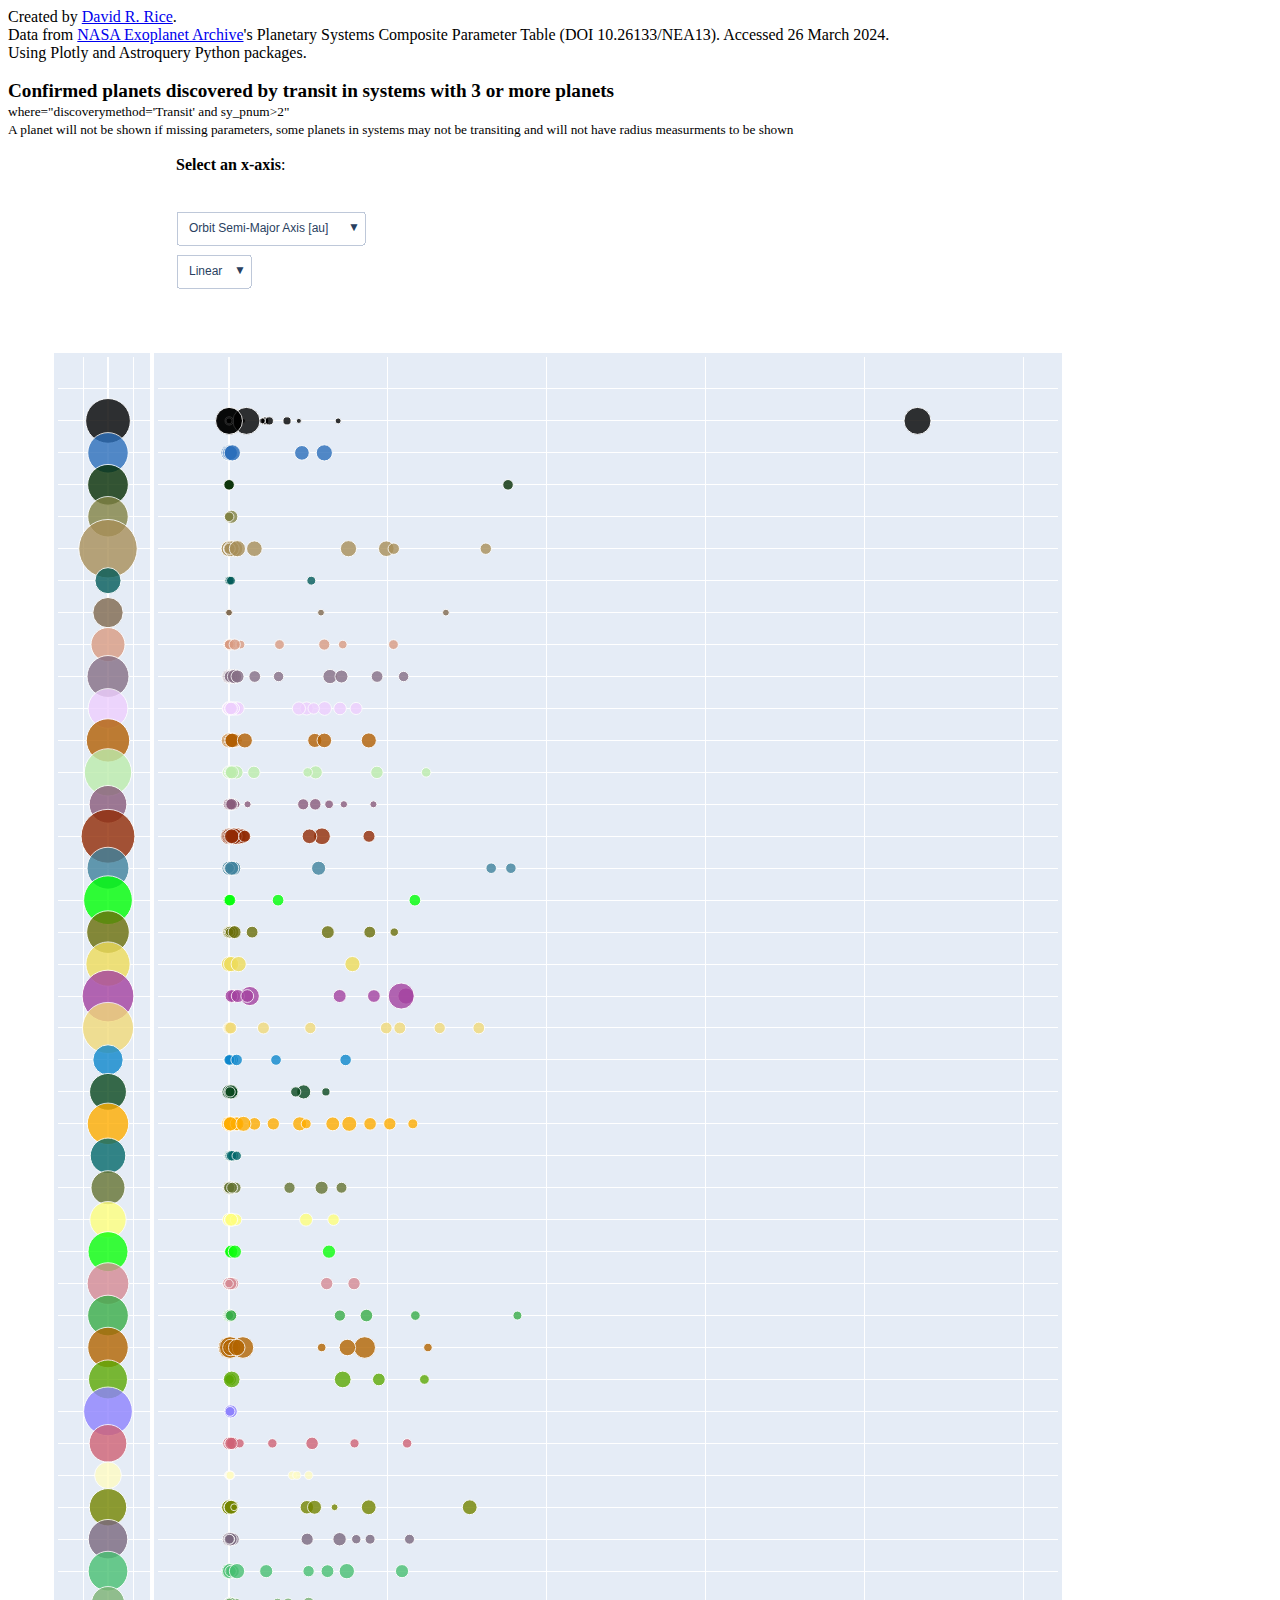
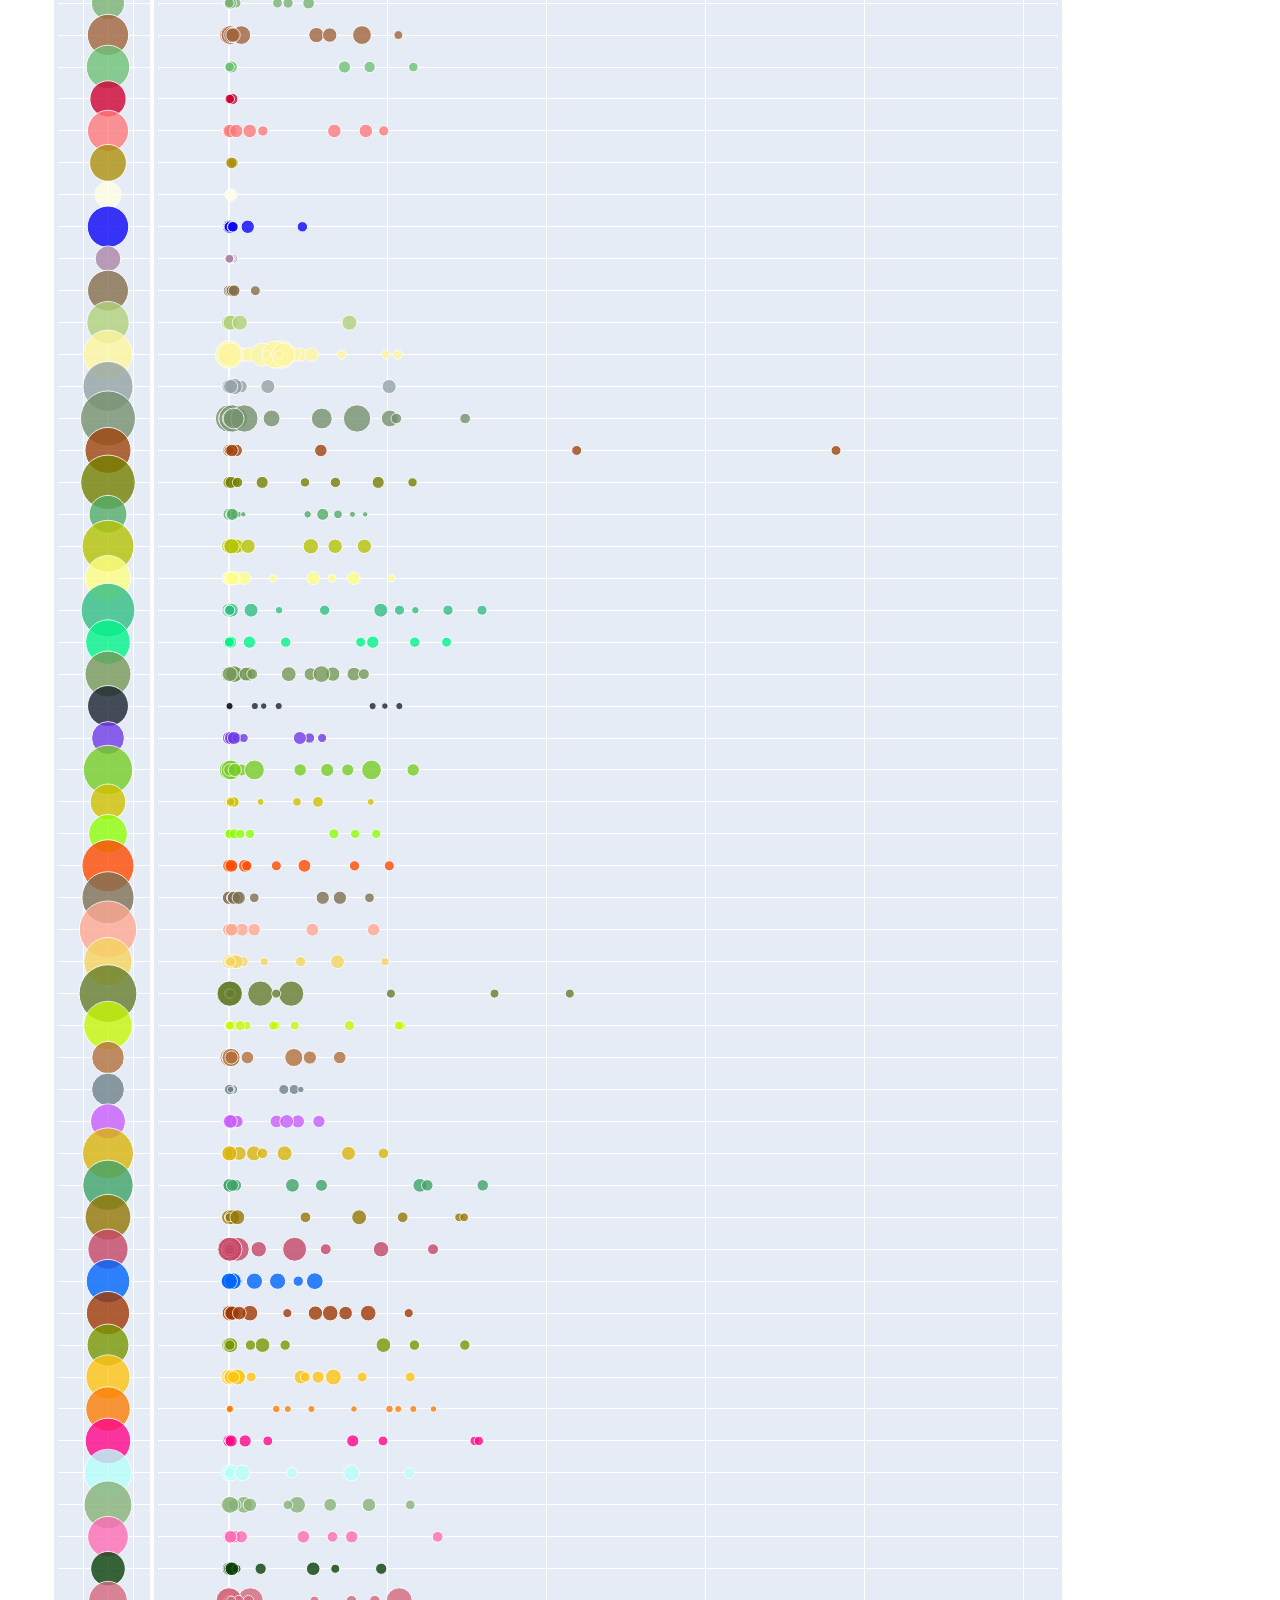
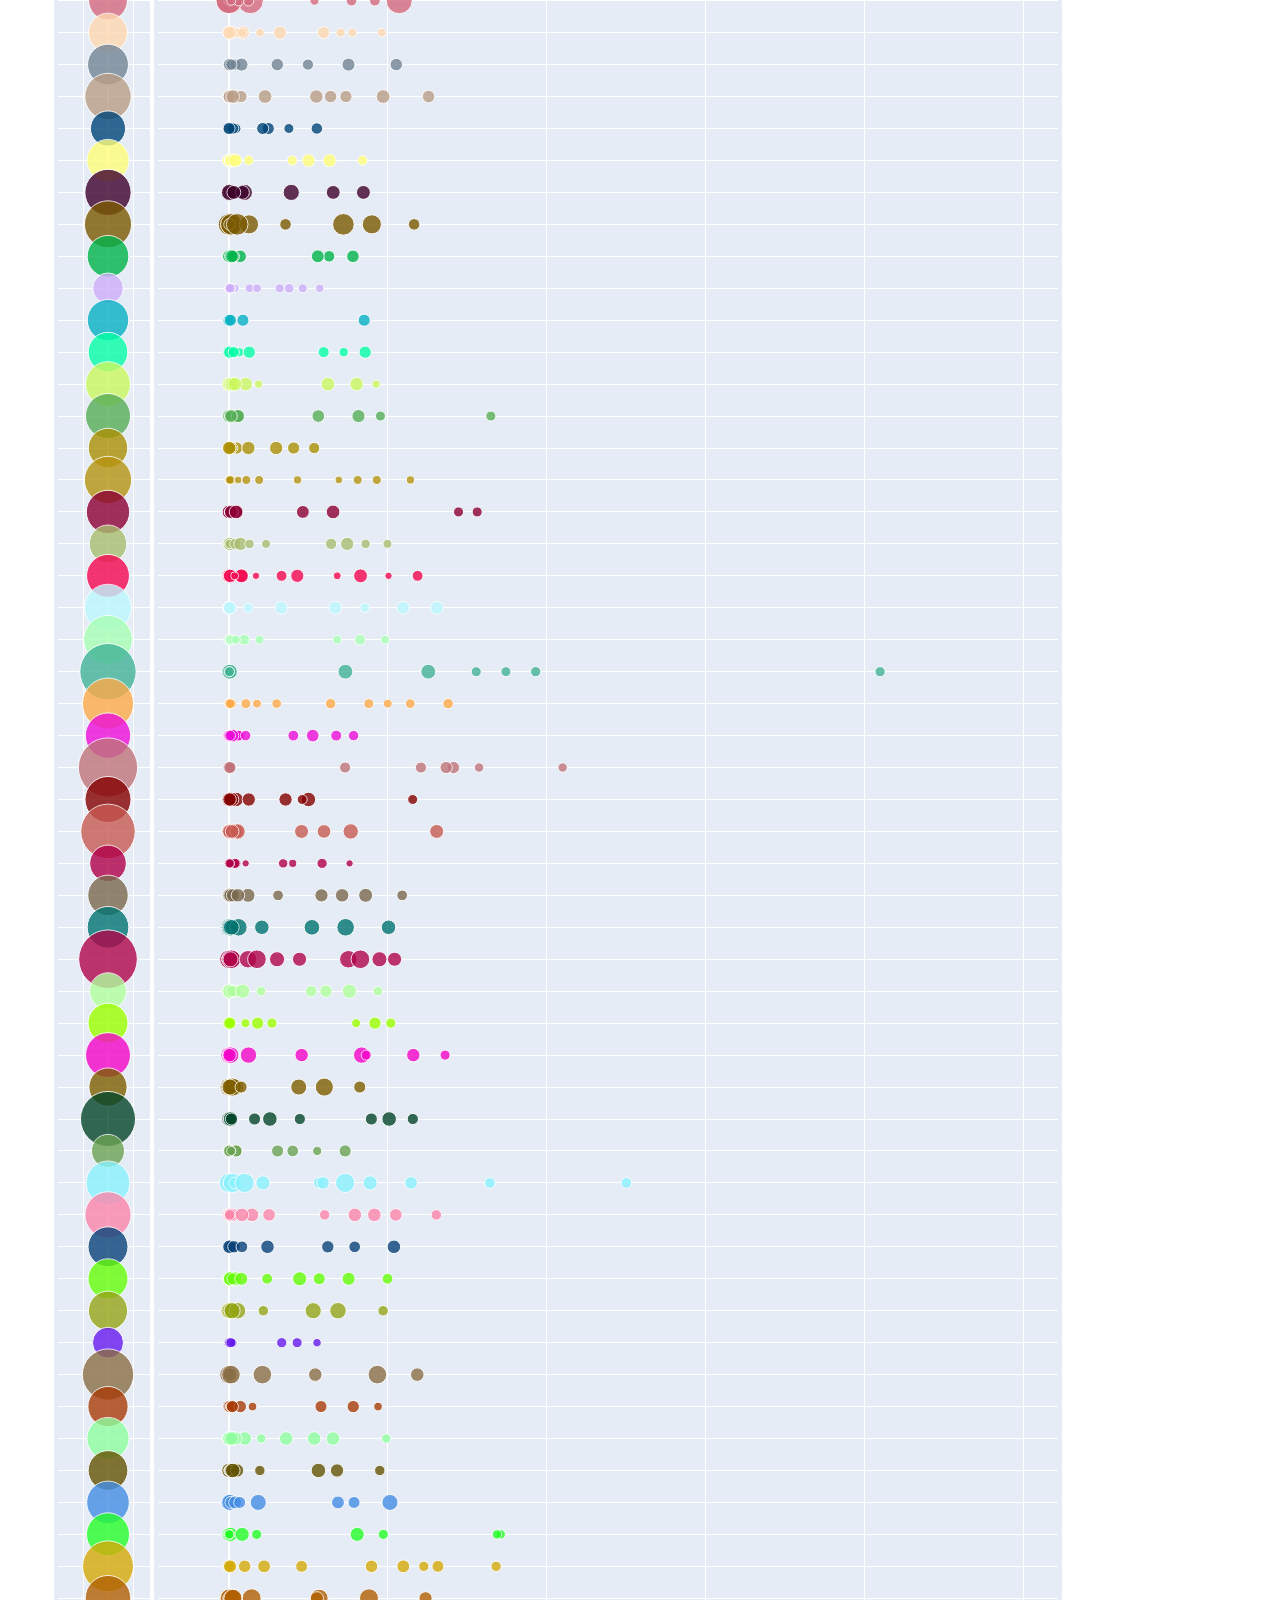
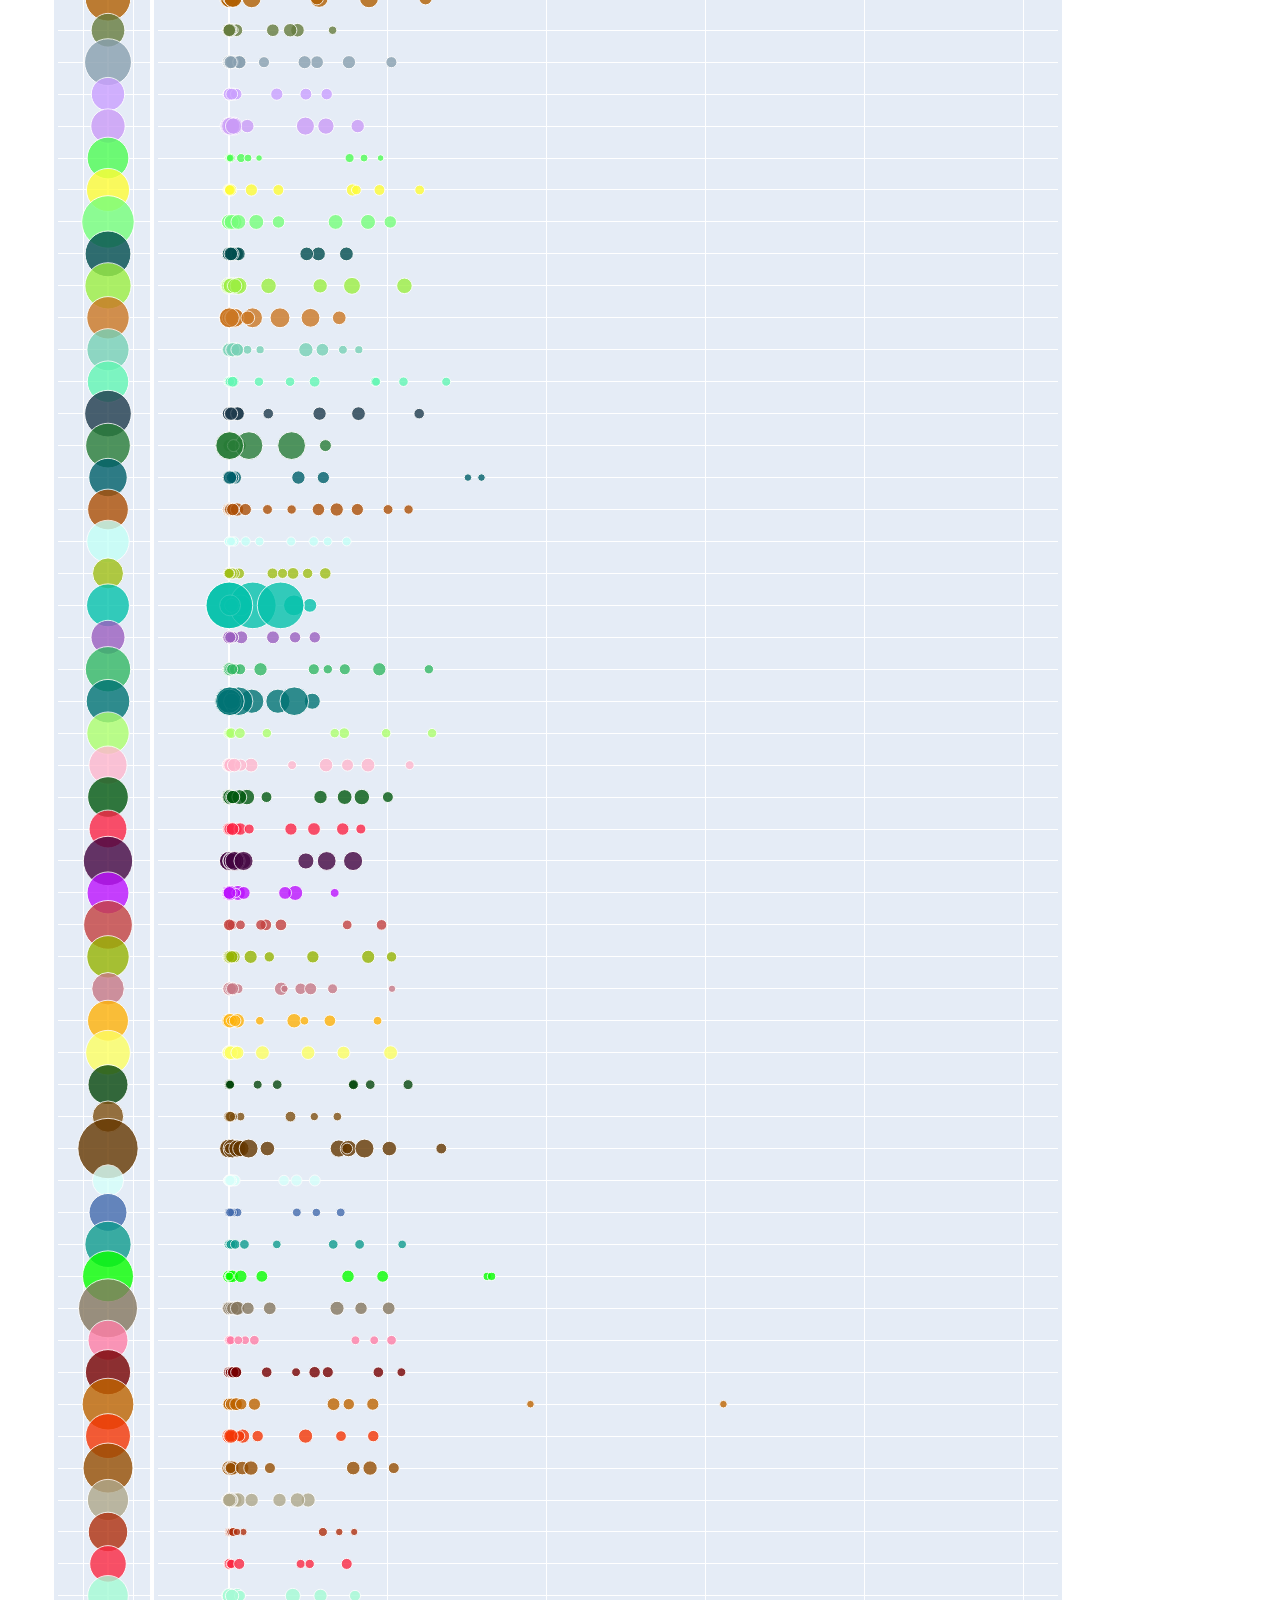
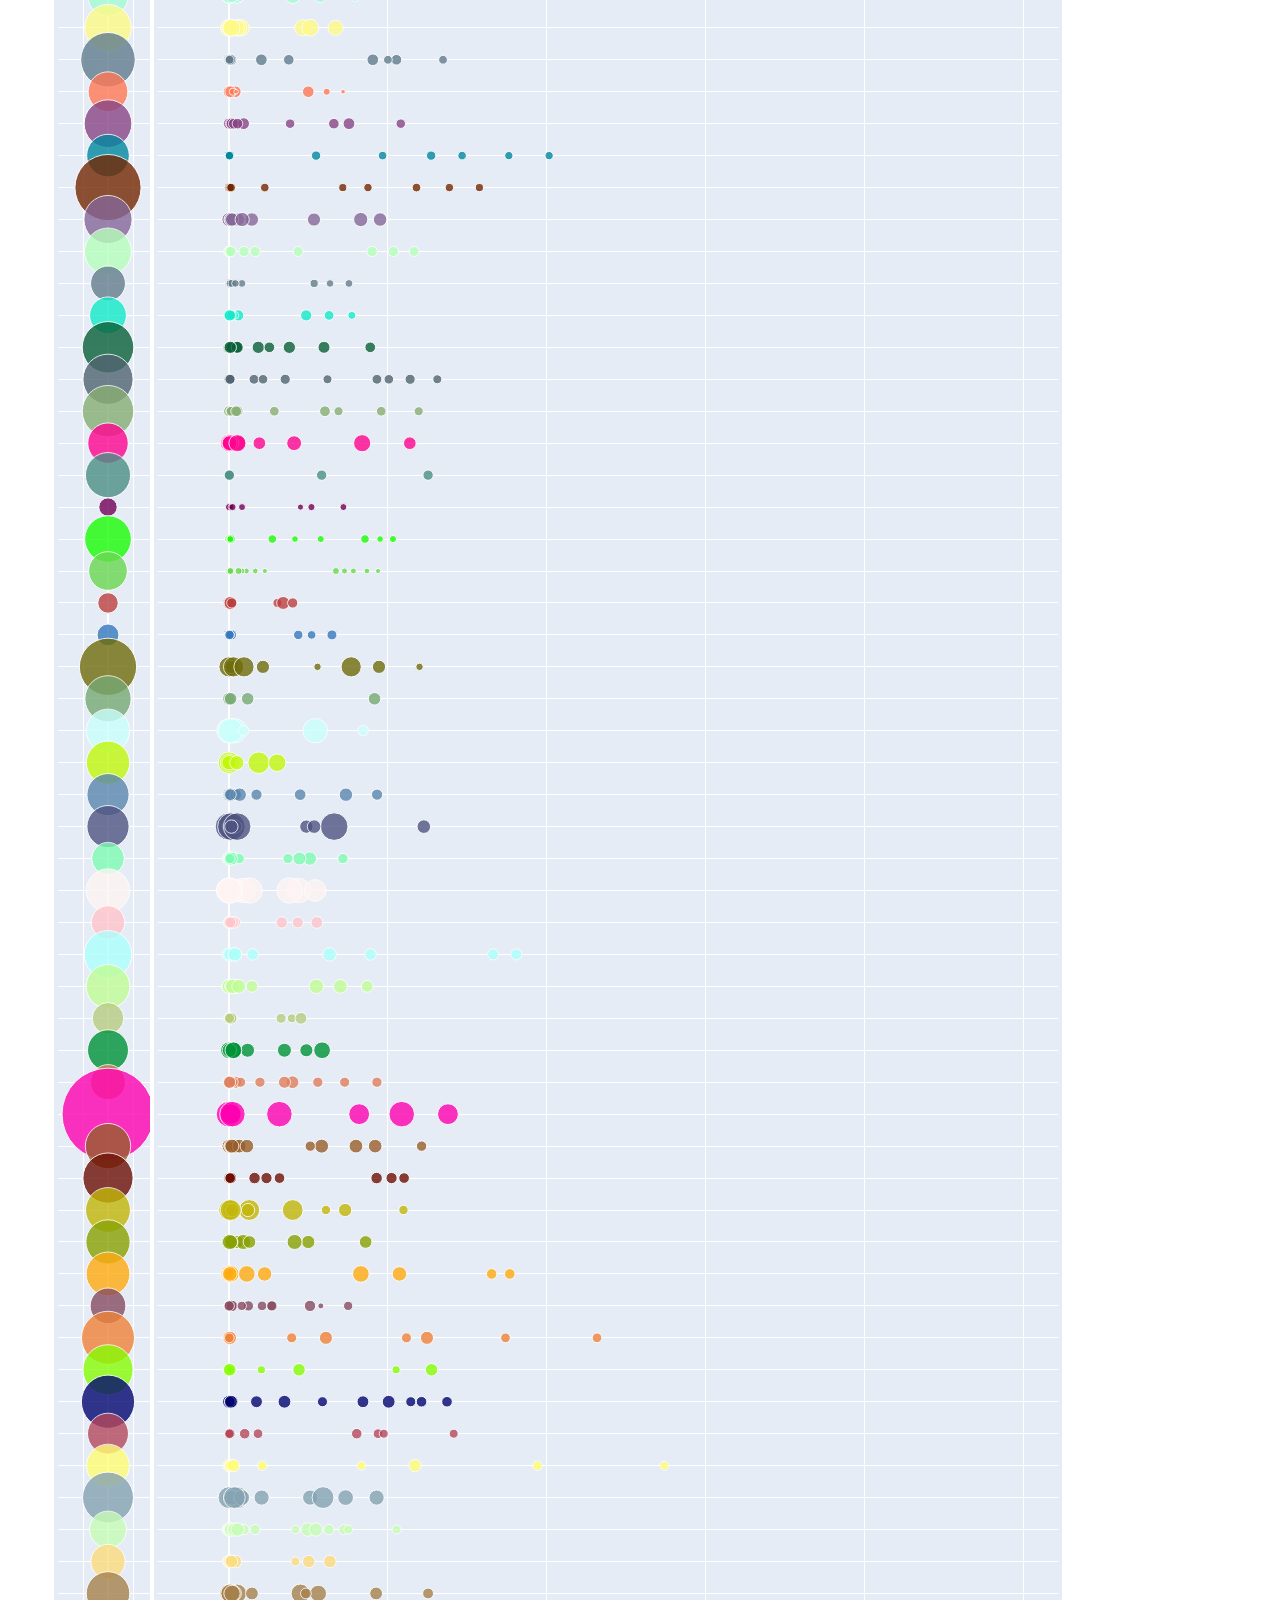
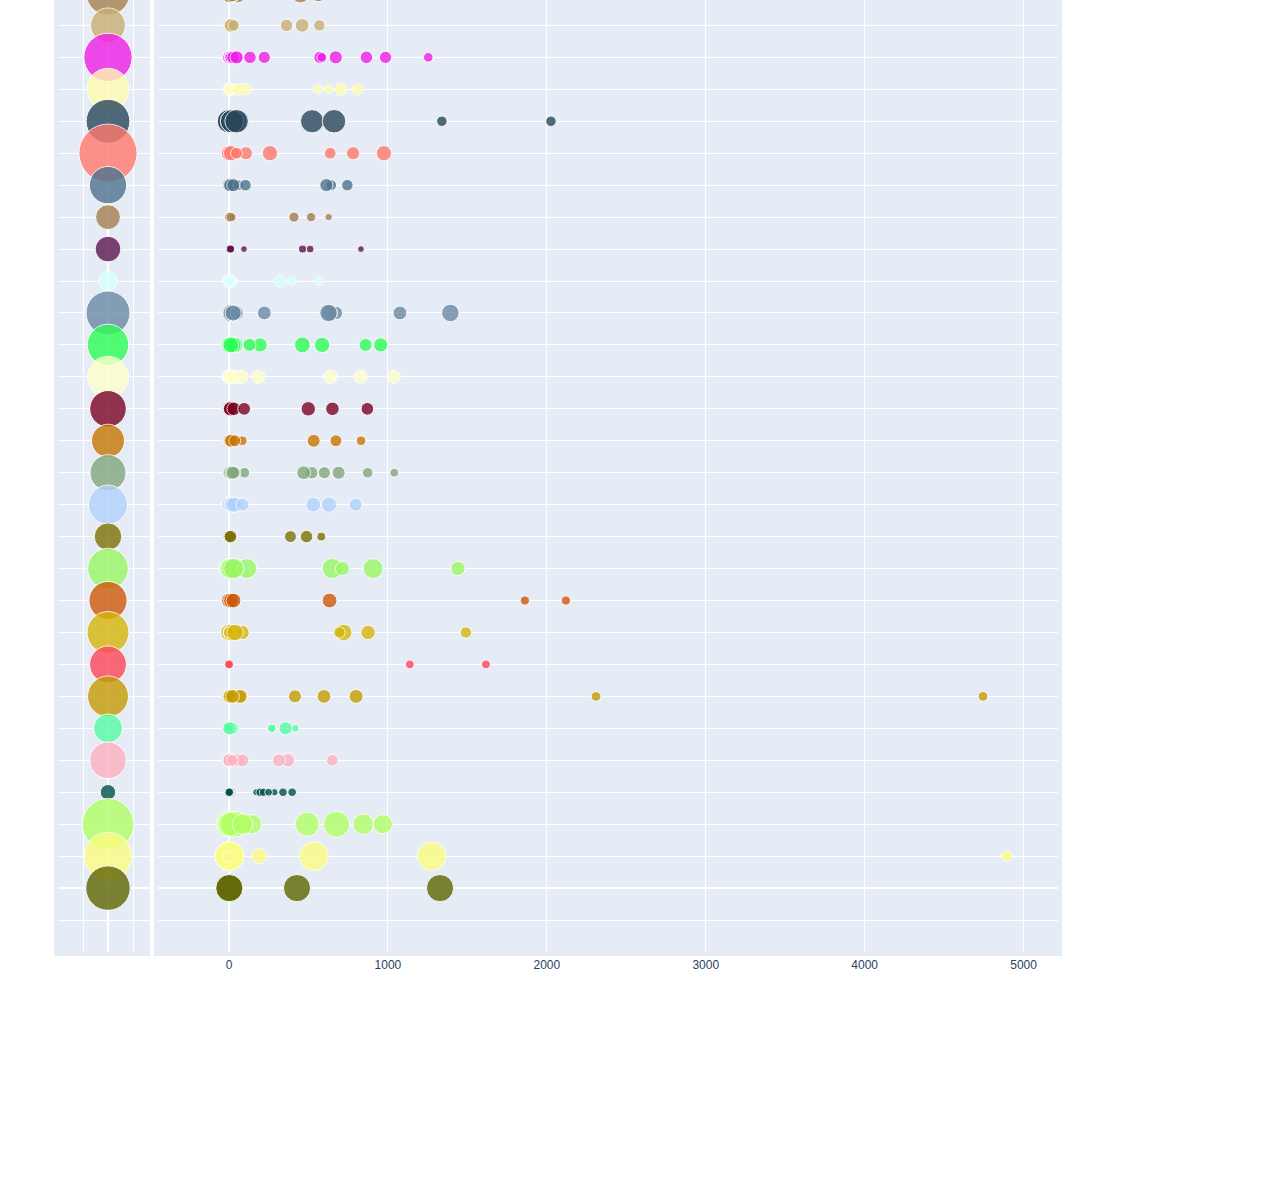
<file: ExoSystemPlot/3planets.html>
<!DOCTYPE html>
<html lang="en">
<head>
    <meta charset="UTF-8">
    <meta name="viewport" content="width=device-width, initial-scale=1.0">
     <meta property="og:image" content="https://davidrrice.github.io/ExoSystemPlot/Meme.png">
    <meta property="og:image:type" content="image/png">
    <meta property="og:image:width" content="1024">
    <meta property="og:image:height" content="1024">
    <title>3+ planets</title>
    <style>
        .container {
            display: flex; /* Use flexbox for layout */
        }

        .plot-container {
   	    position: absolute; /* Position the left container */
            left: 0; /* Align the left edge of the container to the left */
            width: 150px; /* Adjust the width as needed */ 
	    z-index: 2;
        }

        .plot-container1 {
   	    position: absolute; /* Position the left container */
            left: 100px; /* Align the left edge of the container to the left */
            width: 1000px; /* Adjust the width as needed */
	    z-index: 1;
        }

        .plot-container iframe {
            width: 150px; /* Make plots fill the container width */
            border: none; /* Remove border around iframes */
            height: 9000px; /* Ensure iframes take up full height of container */
        }

        .plot-container1 iframe {
            width: 1000px; /* Make plots fill the container width */
            border: none; /* Remove border around iframes */
            height: 9000px; /* Ensure iframes take up full height of container */
        }
    </style>
</head>
<body>
Created by <a href="https://davidrrice.github.io/" target="_blank">David R. Rice</a>.<br> Data from <a href="https://exoplanetarchive.ipac.caltech.edu/index.html" target="_blank">NASA Exoplanet Archive</a>'s Planetary Systems Composite Parameter Table (DOI 10.26133/NEA13). Accessed 26 March 2024.<br>Using Plotly and Astroquery Python packages.<br>
<br><b><big>Confirmed planets discovered by transit in systems with 3 or more planets</big></b>
<br><small>where="discoverymethod='Transit' and sy_pnum>2"
<br>A planet will not be shown if missing parameters, some planets in systems may not be transiting and will not have radius measurments to be shown</small>
<br><br><span style="display: inline-block; width: 21ch;">&#9;</span><b>Select an x-axis</b>:
    <div class="container">
        <div class="plot-container">
            <iframe src="hoststar_3planets.html" frameborder="0"></iframe>
        </div>
        <div class="plot-container1">
            <iframe src="planets_3planets.html" frameborder="0"></iframe>
        </div>
    </div>

</body>
</html>
</file>
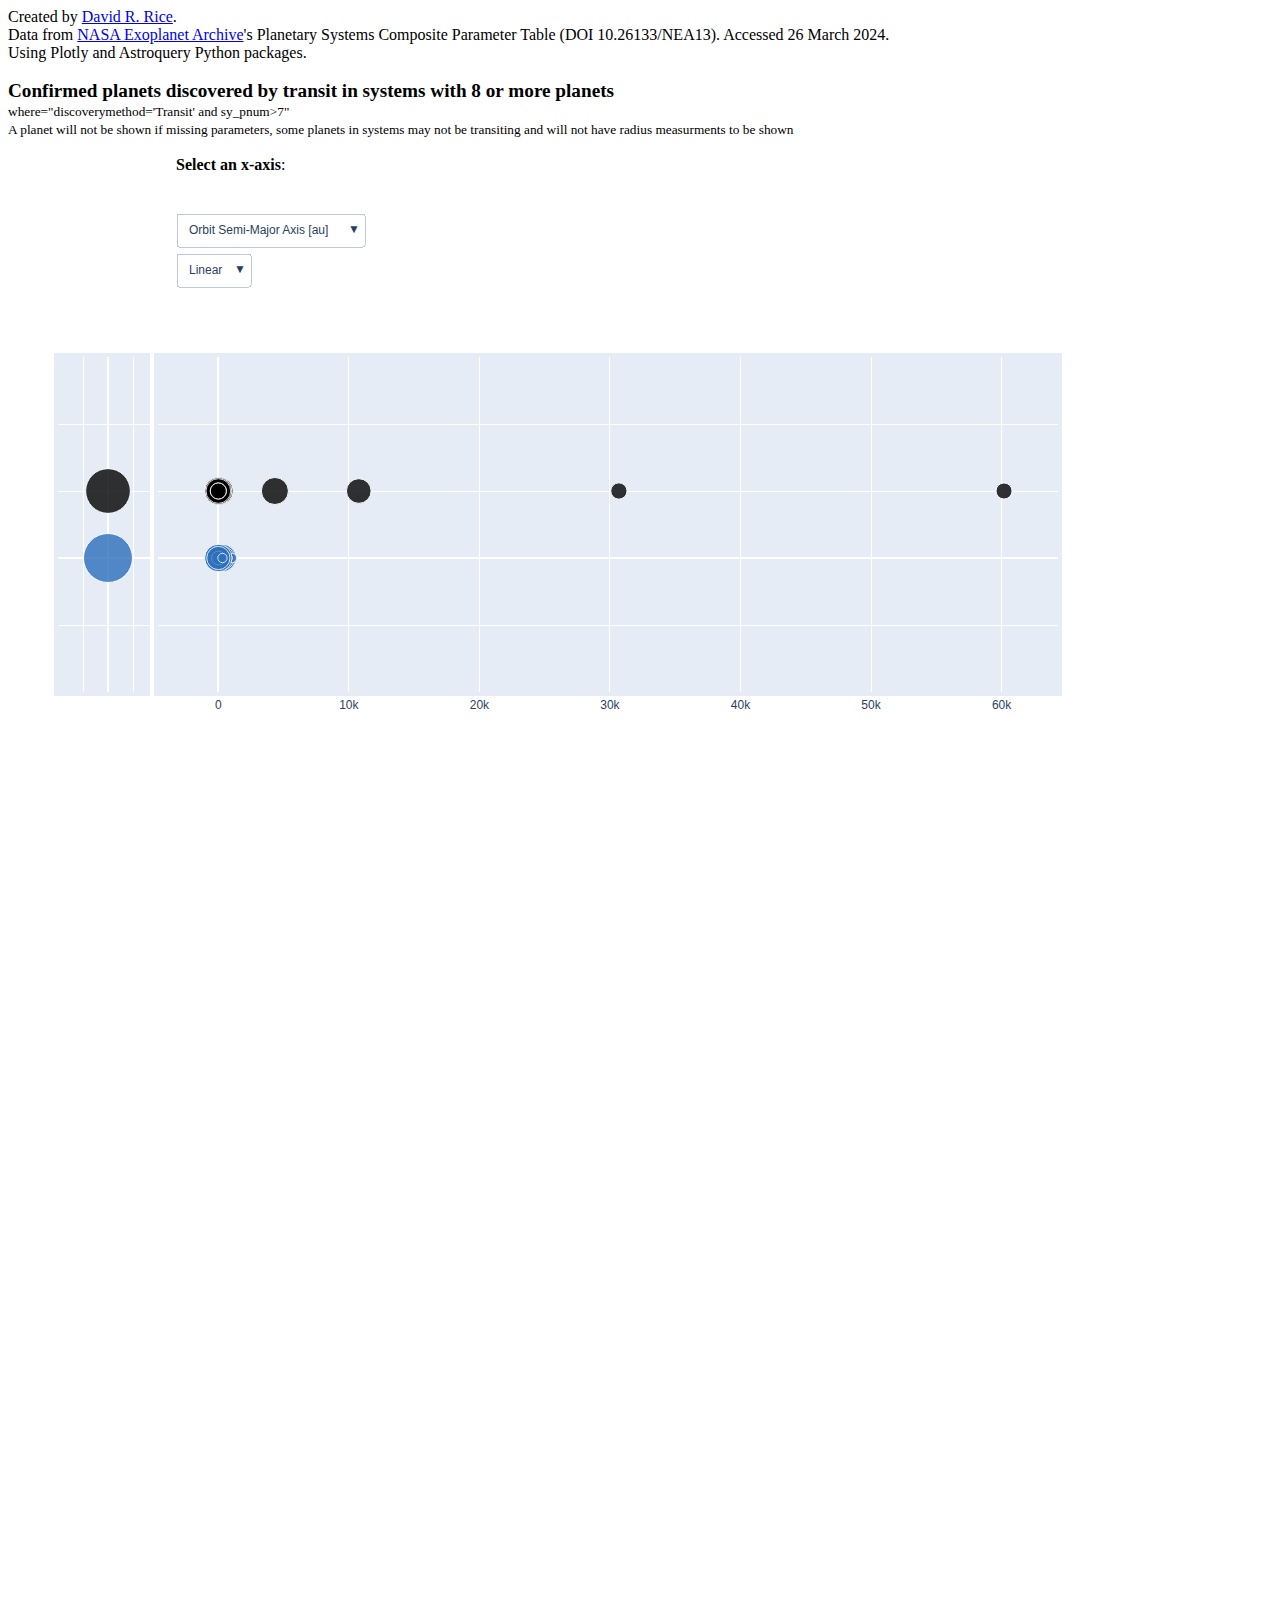
<file: ExoSystemPlot/8planets.html>
<!DOCTYPE html>
<html lang="en">
<head>
    <meta charset="UTF-8">
    <meta name="viewport" content="width=device-width, initial-scale=1.0">
    <title>8+ planets</title>
    <style>
        .container {
            display: flex; /* Use flexbox for layout */
        }

        .plot-container {
   	    position: absolute; /* Position the left container */
            left: 0; /* Align the left edge of the container to the left */
            width: 150px; /* Adjust the width as needed */ 
	    z-index: 2;
        }

        .plot-container1 {
   	    position: absolute; /* Position the left container */
            left: 100px; /* Align the left edge of the container to the left */
            width: 1000px; /* Adjust the width as needed */
	    z-index: 1;
        }

        .plot-container iframe {
            width: 150px; /* Make plots fill the container width */
            border: none; /* Remove border around iframes */
            height: 9000px; /* Ensure iframes take up full height of container */
        }

        .plot-container1 iframe {
            width: 1000px; /* Make plots fill the container width */
            border: none; /* Remove border around iframes */
            height: 9000px; /* Ensure iframes take up full height of container */
        }
    </style>
</head>
<body>
Created by <a href="https://davidrrice.github.io/" target="_blank">David R. Rice</a>.<br> Data from <a href="https://exoplanetarchive.ipac.caltech.edu/index.html" target="_blank">NASA Exoplanet Archive</a>'s Planetary Systems Composite Parameter Table (DOI 10.26133/NEA13). Accessed 26 March 2024.<br>Using Plotly and Astroquery Python packages.<br>
<br><b><big>Confirmed planets discovered by transit in systems with 8 or more planets</big></b>
<br><small>where="discoverymethod='Transit' and sy_pnum>7"
<br>A planet will not be shown if missing parameters, some planets in systems may not be transiting and will not have radius measurments to be shown</small>
<br><br><span style="display: inline-block; width: 21ch;">&#9;</span><b>Select an x-axis</b>:
    <div class="container">
        <div class="plot-container">
            <iframe src="hoststar_8planets.html" frameborder="0"></iframe>
        </div>
        <div class="plot-container1">
            <iframe src="planets_8planets.html" frameborder="0"></iframe>
        </div>
    </div>

</body>
</html>
</file>
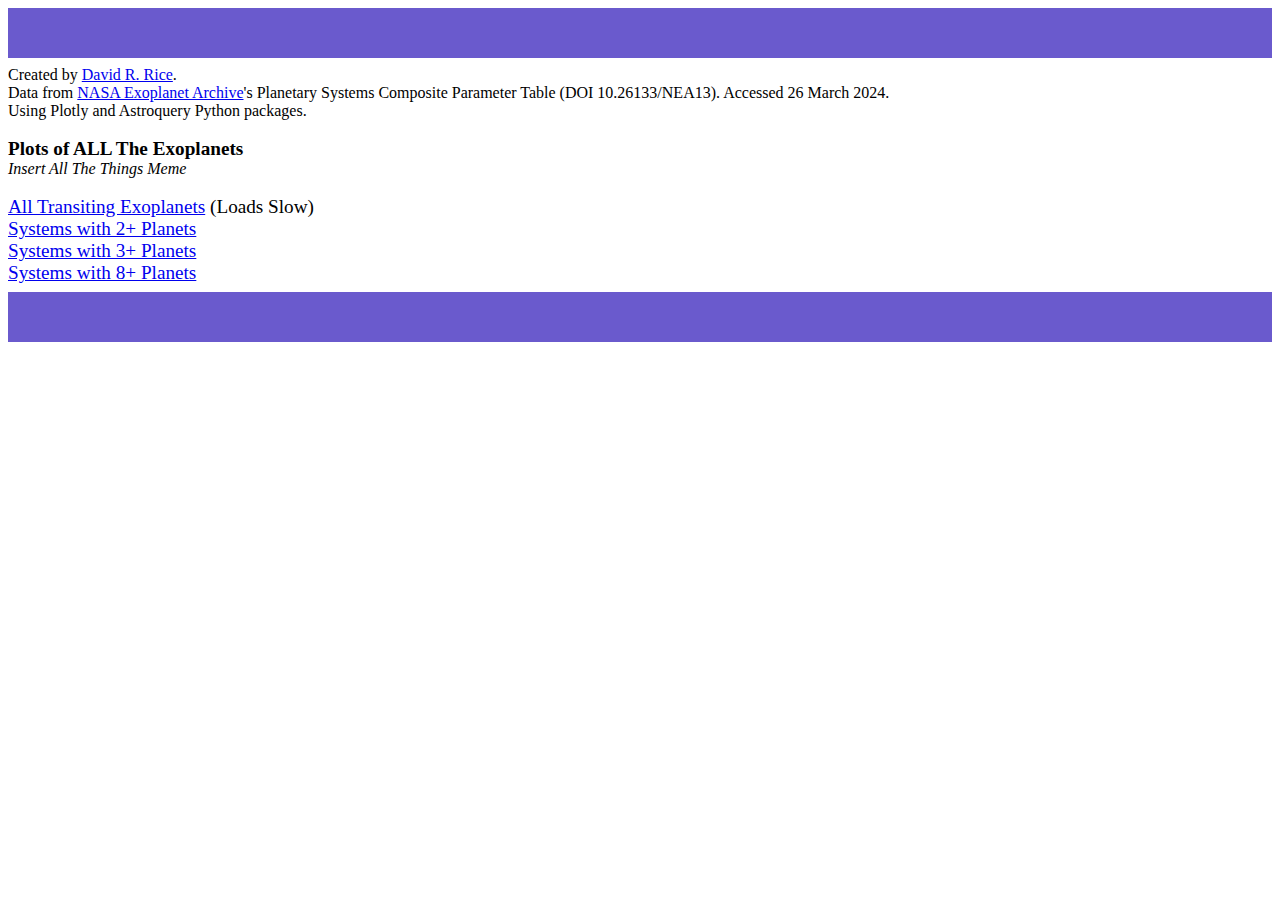
<file: ExoSystemPlot/exoplanetplots.html>
<!DOCTYPE html>
<html lang="en">
<head>
    <meta charset="UTF-8">
    <meta name="viewport" content="width=device-width, initial-scale=1.0">
    <meta name="author" content="David R. Rice" />
   <meta name="description" content="Plots of Exoplanet Systems from NASA Exoplanet Archive confirmed planets. Featuring planet radii, host star radii, and various distance measurments from the star." />
   <meta name="keywords" content="David Rice, David R. Rice, astronomy, astrophysics, research, PhD, science, exoplanets, exoplanet, planets, planetary, dynamics, orbits" />
    <meta property="og:image" content="meme.png">
    <meta property="og:image:type" content="image/png">
    <meta property="og:image:width" content="1024">
    <meta property="og:image:height" content="1024">
    
    <title>Exoplanets Plots</title>

</head>
<body>
<hr color="SlateBlue" size="50px" />
Created by <a href="https://davidrrice.github.io/" target="_blank">David R. Rice</a>.<br> Data from <a href="https://exoplanetarchive.ipac.caltech.edu/index.html" target="_blank">NASA Exoplanet Archive</a>'s Planetary Systems Composite Parameter Table (DOI 10.26133/NEA13). Accessed 26 March 2024.<br>Using Plotly and Astroquery Python packages.<br>
<br><b><big>Plots of ALL The Exoplanets</big></b>
<br><i>Insert All The Things Meme</i>
<br><br>
<big><a href="1planets.html" target="_blank">All Transiting Exoplanets</a> (Loads Slow)<br>
<a href="2planets.html" target="_blank">Systems with 2+ Planets</a><br>
<a href="3planets.html" target="_blank">Systems with 3+ Planets</a><br>
<a href="8planets.html" target="_blank">Systems with 8+ Planets</a><br>
</big>


<hr color="SlateBlue" size="50px" />

</body>
</html>
</file>
<file: assets/css/noscript.css>
/*
	Hyperspace by HTML5 UP
	html5up.net | @ajlkn
	Free for personal and commercial use under the CCA 3.0 license (html5up.net/license)
*/

/* Spotlights */

	.spotlights > section > .image:before {
		opacity: 0 !important;
	}

	.spotlights > section > .content > .inner {
		-moz-transform: none !important;
		-webkit-transform: none !important;
		-ms-transform: none !important;
		transform: none !important;
		opacity: 1 !important;
	}

/* Wrapper */

	.wrapper > .inner {
		opacity: 1 !important;
		-moz-transform: none !important;
		-webkit-transform: none !important;
		-ms-transform: none !important;
		transform: none !important;
	}

/* Sidebar */

	#sidebar > .inner {
		opacity: 1 !important;
	}

	#sidebar nav > ul > li {
		-moz-transform: none !important;
		-webkit-transform: none !important;
		-ms-transform: none !important;
		transform: none !important;
		opacity: 1 !important;
	}
</file>
<file: assets/css/main.css>
@import url(fontawesome-all.min.css);

/*
	David R. Rice using
	Hyperspace by HTML5 UP
	html5up.net | @ajlkn
	Free for personal and commercial use under the CCA 3.0 license (html5up.net/license)
*/

html, body, div, span, applet, object,
iframe, h1, h2, h3, h4, h5, h6, p, p2, blockquote,
pre, a, abbr, acronym, address, big, cite,
code, del, dfn, em, img, ins, kbd, q, s, samp,
small, strike, strong, sub, sup, tt, var, b,
u, i, center, dl, dt, dd, ol, ul, li, fieldset,
form, label, legend, table, caption, tbody,
tfoot, thead, tr, th, td, article, aside,
canvas, details, embed, figure, figcaption,
footer, header, hgroup, menu, nav, output, ruby,
section, summary, time, mark, audio, video {
	margin: 0;
	padding: 0;
	border: 0;
	font-size: 100%;
	font: inherit;
	vertical-align: baseline;}

article, aside, details, figcaption, figure,
footer, header, hgroup, menu, nav, section {
	display: block;}

body {
	line-height: 1;
}

ol, ul {
	list-style: none;
}

blockquote, q {
	quotes: none;
}

	blockquote:before, blockquote:after, q:before, q:after {
		content: '';
		content: none;
	}

table {
	border-collapse: collapse;
	border-spacing: 0;
}

body {
	-webkit-text-size-adjust: none;
}

mark {
	background-color: transparent;
	color: inherit;
}

input::-moz-focus-inner {
	border: 0;
	padding: 0;
}

input, select, textarea {
	-moz-appearance: none;
	-webkit-appearance: none;
	-ms-appearance: none;
	appearance: none;
}

/* Basic */

	@-ms-viewport {
		width: device-width;
	}

	body {
		-ms-overflow-style: scrollbar;
	}

	@media screen and (max-width: 480px) {

		html, body {
			min-width: 320px;
		}

	}

	html {
		box-sizing: border-box;
	}

	*, *:before, *:after {
		box-sizing: inherit;
	}

	body {
		background: #312450;
	}

		body.is-preload *, body.is-preload *:before, body.is-preload *:after {
			-moz-animation: none !important;
			-webkit-animation: none !important;
			-ms-animation: none !important;
			animation: none !important;
			-moz-transition: none !important;
			-webkit-transition: none !important;
			-ms-transition: none !important;
			transition: none !important;
		}

/* Type */

	body, input, select, textarea {
		color: rgba(255, 255, 255, 0.95);
		font-family: Arial, Helvetica, sans-serif;
		font-size: 16pt;
		font-weight: normal;
		line-height: 1.75;
	}

		@media screen and (max-width: 1680px) {

			body, input, select, textarea {
				font-size: 13pt;
			}

		}

		@media screen and (max-width: 1280px) {

			body, input, select, textarea {
				font-size: 12pt;
			}

		}

		@media screen and (max-width: 360px) {

			body, input, select, textarea {
				font-size: 11pt;
			}

		}

	a {
		-moz-transition: color 0.2s ease, border-bottom-color 0.2s ease;
		-webkit-transition: color 0.2s ease, border-bottom-color 0.2s ease;
		-ms-transition: color 0.2s ease, border-bottom-color 0.2s ease;
		transition: color 0.2s ease, border-bottom-color 0.2s ease;
		border-bottom: solid 1px rgba(255, 255, 255, 0.35);
		color: inherit;
		text-decoration: none;
	}

		a:hover {
			border-bottom-color: transparent;
			color: #ffffff;
		}

	strong, b {
		color: #ffffff;
		font-weight: bold;
	}

	em, i {
		font-style: italic;
	}

	p {
		margin: 0.5em 0 0.5em 0;
	}

	p2 {
		margin: 0.5em 0 0.5em 0;
		font-size: 0.8em;
	}

	h1, h2, h3, h4, h5, h6 {
		color: #ffffff;
		font-weight: bold;
		line-height: 1.5;
		margin: 0 0 0.1em 0;
	}

		h1 a, h2 a, h3 a, h4 a, h5 a, h6 a {
			color: inherit;
			text-decoration: none;
		}

	h1 {
		font-size: 2.75em;
		font-variant:small-caps;
	}

		h1.major {
			margin: 0 0 1.3em 0;
			position: relative;
			padding-bottom: 0.35em;
		}

			h1.major:after {
				background-image: -moz-linear-gradient(to right, #5e42a6, #b74e91);
				background-image: -webkit-linear-gradient(to right, #5e42a6, #b74e91);
				background-image: -ms-linear-gradient(to right, #5e42a6, #b74e91);
				background-image: linear-gradient(to right, #5e42a6, #b74e91);
				-moz-transition: max-width 0.2s ease;
				-webkit-transition: max-width 0.2s ease;
				-ms-transition: max-width 0.2s ease;
				transition: max-width 0.2s ease;
				border-radius: 0.2em;
				bottom: 0;
				content: '';
				height: 0.05em;
				position: absolute;
				right: 0;
				width: 100%;
			}

	h2 {
		font-size: 1.75em;
	}

	h3 {
		font-size: 1.1em;
	}

	h4 {
		font-size: 1em;
	}

	h5 {
		font-size: 0.8em;
	}

	h6 {
		font-size: 0.6em;
	}

	@media screen and (max-width: 736px) {

		h1 {
			font-size: 2em;
		}

		h2 {
			font-size: 1.25em;
		}

		h3 {
			font-size: 1em;
		}

		h4 {
			font-size: 0.8em;
		}

		h5 {
			font-size: 0.6em;
		}

		h6 {
			font-size: 0.6em;
		}

	}

	sub {
		font-size: 0.8em;
		position: relative;
		top: 0.5em;
	}

	sup {
		font-size: 0.8em;
		position: relative;
		top: -0.5em;
	}

	blockquote {
		border-left: solid 4px rgba(255, 255, 255, 0.15);
		font-style: italic;
		margin: 0 0 2em 0;
		padding: 0.5em 0 0.5em 2em;
	}

	code {
		background: rgba(255, 255, 255, 0.05);
		border-radius: 0.25em;
		border: solid 1px rgba(255, 255, 255, 0.15);
		font-family: "Courier New", monospace;
		font-size: 0.9em;
		margin: 0 0.25em;
		padding: 0.25em 0.65em;
	}

	pre {
		-webkit-overflow-scrolling: touch;
		font-family: "Courier New", monospace;
		font-size: 0.9em;
		margin: 0 0 2em 0;
	}

		pre code {
			display: block;
			line-height: 1.75em;
			padding: 1em 1.5em;
			overflow-x: auto;
		}

	hr {
		border: 0;
		border-bottom: solid 1px rgba(255, 255, 255, 0.15);
		margin: 2em 0;
	}

		hr.major {
			margin: 3em 0;
		}

	.align-left {
		text-align: left;
	}

	.align-center {
		text-align: center;
	}

	.align-right {
		text-align: right;
	}

/* Row */

	.row {
		display: flex;
		flex-wrap: wrap;
		box-sizing: border-box;
		align-items: stretch;
	}

		.row > * {
			box-sizing: border-box;
		}

		.row.gtr-uniform > * > :last-child {
			margin-bottom: 0;
		}

		.row.aln-left {
			justify-content: flex-start;
		}

		.row.aln-center {
			justify-content: center;
		}

		.row.aln-right {
			justify-content: flex-end;
		}

		.row.aln-top {
			align-items: flex-start;
		}

		.row.aln-middle {
			align-items: center;
		}

		.row.aln-bottom {
			align-items: flex-end;
		}

		.row > .imp {
			order: -1;
		}

		.row > .col-1 {
			width: 8.33333%;
		}

		.row > .off-1 {
			margin-left: 8.33333%;
		}

		.row > .col-2 {
			width: 16.66667%;
		}

		.row > .off-2 {
			margin-left: 16.66667%;
		}

		.row > .col-3 {
			width: 25%;
		}

		.row > .off-3 {
			margin-left: 25%;
		}

		.row > .col-4 {
			width: 33.33333%;
		}

		.row > .off-4 {
			margin-left: 33.33333%;
		}

		.row > .col-5 {
			width: 41.66667%;
		}

		.row > .off-5 {
			margin-left: 41.66667%;
		}

		.row > .col-6 {
			width: 50%;
		}

		.row > .off-6 {
			margin-left: 50%;
		}

		.row > .col-7 {
			width: 58.33333%;
		}

		.row > .off-7 {
			margin-left: 58.33333%;
		}

		.row > .col-8 {
			width: 66.66667%;
		}

		.row > .off-8 {
			margin-left: 66.66667%;
		}

		.row > .col-9 {
			width: 75%;
		}

		.row > .off-9 {
			margin-left: 75%;
		}

		.row > .col-10 {
			width: 83.33333%;
		}

		.row > .off-10 {
			margin-left: 83.33333%;
		}

		.row > .col-11 {
			width: 91.66667%;
		}

		.row > .off-11 {
			margin-left: 91.66667%;
		}

		.row > .col-12 {
			width: 100%;
		}

		.row > .off-12 {
			margin-left: 100%;
		}

		.row.gtr-0 {
			margin-top: 0;
			margin-left: 0em;
		}

			.row.gtr-0 > * {
				padding: 0 0 0 0em;
			}

			.row.gtr-0.gtr-uniform {
				margin-top: 0em;
			}

				.row.gtr-0.gtr-uniform > * {
					padding-top: 0em;
				}

		.row.gtr-25 {
			margin-top: 0;
			margin-left: -0.375em;
		}

			.row.gtr-25 > * {
				padding: 0 0 0 0.375em;
			}

			.row.gtr-25.gtr-uniform {
				margin-top: -0.375em;
			}

				.row.gtr-25.gtr-uniform > * {
					padding-top: 0.375em;
				}

		.row.gtr-50 {
			margin-top: 0;
			margin-left: -0.75em;
		}

			.row.gtr-50 > * {
				padding: 0 0 0 0.75em;
			}

			.row.gtr-50.gtr-uniform {
				margin-top: -0.75em;
			}

				.row.gtr-50.gtr-uniform > * {
					padding-top: 0.75em;
				}

		.row {
			margin-top: 0;
			margin-left: -1.5em;
		}

			.row > * {
				padding: 0 0 0 1.5em;
			}

			.row.gtr-uniform {
				margin-top: -1.5em;
			}

				.row.gtr-uniform > * {
					padding-top: 1.5em;
				}

		.row.gtr-150 {
			margin-top: 0;
			margin-left: -2.25em;
		}

			.row.gtr-150 > * {
				padding: 0 0 0 2.25em;
			}

			.row.gtr-150.gtr-uniform {
				margin-top: -2.25em;
			}

				.row.gtr-150.gtr-uniform > * {
					padding-top: 2.25em;
				}

		.row.gtr-200 {
			margin-top: 0;
			margin-left: -3em;
		}

			.row.gtr-200 > * {
				padding: 0 0 0 3em;
			}

			.row.gtr-200.gtr-uniform {
				margin-top: -3em;
			}

				.row.gtr-200.gtr-uniform > * {
					padding-top: 3em;
				}

		@media screen and (max-width: 1680px) {

			.row {
				display: flex;
				flex-wrap: wrap;
				box-sizing: border-box;
				align-items: stretch;
			}

				.row > * {
					box-sizing: border-box;
				}

				.row.gtr-uniform > * > :last-child {
					margin-bottom: 0;
				}

				.row.aln-left {
					justify-content: flex-start;
				}

				.row.aln-center {
					justify-content: center;
				}

				.row.aln-right {
					justify-content: flex-end;
				}

				.row.aln-top {
					align-items: flex-start;
				}

				.row.aln-middle {
					align-items: center;
				}

				.row.aln-bottom {
					align-items: flex-end;
				}

				.row > .imp-xlarge {
					order: -1;
				}

				.row > .col-1-xlarge {
					width: 8.33333%;
				}

				.row > .off-1-xlarge {
					margin-left: 8.33333%;
				}

				.row > .col-2-xlarge {
					width: 16.66667%;
				}

				.row > .off-2-xlarge {
					margin-left: 16.66667%;
				}

				.row > .col-3-xlarge {
					width: 25%;
				}

				.row > .off-3-xlarge {
					margin-left: 25%;
				}

				.row > .col-4-xlarge {
					width: 33.33333%;
				}

				.row > .off-4-xlarge {
					margin-left: 33.33333%;
				}

				.row > .col-5-xlarge {
					width: 41.66667%;
				}

				.row > .off-5-xlarge {
					margin-left: 41.66667%;
				}

				.row > .col-6-xlarge {
					width: 50%;
				}

				.row > .off-6-xlarge {
					margin-left: 50%;
				}

				.row > .col-7-xlarge {
					width: 58.33333%;
				}

				.row > .off-7-xlarge {
					margin-left: 58.33333%;
				}

				.row > .col-8-xlarge {
					width: 66.66667%;
				}

				.row > .off-8-xlarge {
					margin-left: 66.66667%;
				}

				.row > .col-9-xlarge {
					width: 75%;
				}

				.row > .off-9-xlarge {
					margin-left: 75%;
				}

				.row > .col-10-xlarge {
					width: 83.33333%;
				}

				.row > .off-10-xlarge {
					margin-left: 83.33333%;
				}

				.row > .col-11-xlarge {
					width: 91.66667%;
				}

				.row > .off-11-xlarge {
					margin-left: 91.66667%;
				}

				.row > .col-12-xlarge {
					width: 100%;
				}

				.row > .off-12-xlarge {
					margin-left: 100%;
				}

				.row.gtr-0 {
					margin-top: 0;
					margin-left: 0em;
				}

					.row.gtr-0 > * {
						padding: 0 0 0 0em;
					}

					.row.gtr-0.gtr-uniform {
						margin-top: 0em;
					}

						.row.gtr-0.gtr-uniform > * {
							padding-top: 0em;
						}

				.row.gtr-25 {
					margin-top: 0;
					margin-left: -0.375em;
				}

					.row.gtr-25 > * {
						padding: 0 0 0 0.375em;
					}

					.row.gtr-25.gtr-uniform {
						margin-top: -0.375em;
					}

						.row.gtr-25.gtr-uniform > * {
							padding-top: 0.375em;
						}

				.row.gtr-50 {
					margin-top: 0;
					margin-left: -0.75em;
				}

					.row.gtr-50 > * {
						padding: 0 0 0 0.75em;
					}

					.row.gtr-50.gtr-uniform {
						margin-top: -0.75em;
					}

						.row.gtr-50.gtr-uniform > * {
							padding-top: 0.75em;
						}

				.row {
					margin-top: 0;
					margin-left: -1.5em;
				}

					.row > * {
						padding: 0 0 0 1.5em;
					}

					.row.gtr-uniform {
						margin-top: -1.5em;
					}

						.row.gtr-uniform > * {
							padding-top: 1.5em;
						}

				.row.gtr-150 {
					margin-top: 0;
					margin-left: -2.25em;
				}

					.row.gtr-150 > * {
						padding: 0 0 0 2.25em;
					}

					.row.gtr-150.gtr-uniform {
						margin-top: -2.25em;
					}

						.row.gtr-150.gtr-uniform > * {
							padding-top: 2.25em;
						}

				.row.gtr-200 {
					margin-top: 0;
					margin-left: -3em;
				}

					.row.gtr-200 > * {
						padding: 0 0 0 3em;
					}

					.row.gtr-200.gtr-uniform {
						margin-top: -3em;
					}

						.row.gtr-200.gtr-uniform > * {
							padding-top: 3em;
						}

		}

		@media screen and (max-width: 1280px) {

			.row {
				display: flex;
				flex-wrap: wrap;
				box-sizing: border-box;
				align-items: stretch;
			}

				.row > * {
					box-sizing: border-box;
				}

				.row.gtr-uniform > * > :last-child {
					margin-bottom: 0;
				}

				.row.aln-left {
					justify-content: flex-start;
				}

				.row.aln-center {
					justify-content: center;
				}

				.row.aln-right {
					justify-content: flex-end;
				}

				.row.aln-top {
					align-items: flex-start;
				}

				.row.aln-middle {
					align-items: center;
				}

				.row.aln-bottom {
					align-items: flex-end;
				}

				.row > .imp-large {
					order: -1;
				}

				.row > .col-1-large {
					width: 8.33333%;
				}

				.row > .off-1-large {
					margin-left: 8.33333%;
				}

				.row > .col-2-large {
					width: 16.66667%;
				}

				.row > .off-2-large {
					margin-left: 16.66667%;
				}

				.row > .col-3-large {
					width: 25%;
				}

				.row > .off-3-large {
					margin-left: 25%;
				}

				.row > .col-4-large {
					width: 33.33333%;
				}

				.row > .off-4-large {
					margin-left: 33.33333%;
				}

				.row > .col-5-large {
					width: 41.66667%;
				}

				.row > .off-5-large {
					margin-left: 41.66667%;
				}

				.row > .col-6-large {
					width: 50%;
				}

				.row > .off-6-large {
					margin-left: 50%;
				}

				.row > .col-7-large {
					width: 58.33333%;
				}

				.row > .off-7-large {
					margin-left: 58.33333%;
				}

				.row > .col-8-large {
					width: 66.66667%;
				}

				.row > .off-8-large {
					margin-left: 66.66667%;
				}

				.row > .col-9-large {
					width: 75%;
				}

				.row > .off-9-large {
					margin-left: 75%;
				}

				.row > .col-10-large {
					width: 83.33333%;
				}

				.row > .off-10-large {
					margin-left: 83.33333%;
				}

				.row > .col-11-large {
					width: 91.66667%;
				}

				.row > .off-11-large {
					margin-left: 91.66667%;
				}

				.row > .col-12-large {
					width: 100%;
				}

				.row > .off-12-large {
					margin-left: 100%;
				}

				.row.gtr-0 {
					margin-top: 0;
					margin-left: 0em;
				}

					.row.gtr-0 > * {
						padding: 0 0 0 0em;
					}

					.row.gtr-0.gtr-uniform {
						margin-top: 0em;
					}

						.row.gtr-0.gtr-uniform > * {
							padding-top: 0em;
						}

				.row.gtr-25 {
					margin-top: 0;
					margin-left: -0.375em;
				}

					.row.gtr-25 > * {
						padding: 0 0 0 0.375em;
					}

					.row.gtr-25.gtr-uniform {
						margin-top: -0.375em;
					}

						.row.gtr-25.gtr-uniform > * {
							padding-top: 0.375em;
						}

				.row.gtr-50 {
					margin-top: 0;
					margin-left: -0.75em;
				}

					.row.gtr-50 > * {
						padding: 0 0 0 0.75em;
					}

					.row.gtr-50.gtr-uniform {
						margin-top: -0.75em;
					}

						.row.gtr-50.gtr-uniform > * {
							padding-top: 0.75em;
						}

				.row {
					margin-top: 0;
					margin-left: -1.5em;
				}

					.row > * {
						padding: 0 0 0 1.5em;
					}

					.row.gtr-uniform {
						margin-top: -1.5em;
					}

						.row.gtr-uniform > * {
							padding-top: 1.5em;
						}

				.row.gtr-150 {
					margin-top: 0;
					margin-left: -2.25em;
				}

					.row.gtr-150 > * {
						padding: 0 0 0 2.25em;
					}

					.row.gtr-150.gtr-uniform {
						margin-top: -2.25em;
					}

						.row.gtr-150.gtr-uniform > * {
							padding-top: 2.25em;
						}

				.row.gtr-200 {
					margin-top: 0;
					margin-left: -3em;
				}

					.row.gtr-200 > * {
						padding: 0 0 0 3em;
					}

					.row.gtr-200.gtr-uniform {
						margin-top: -3em;
					}

						.row.gtr-200.gtr-uniform > * {
							padding-top: 3em;
						}

		}

		@media screen and (max-width: 980px) {

			.row {
				display: flex;
				flex-wrap: wrap;
				box-sizing: border-box;
				align-items: stretch;
			}

				.row > * {
					box-sizing: border-box;
				}

				.row.gtr-uniform > * > :last-child {
					margin-bottom: 0;
				}

				.row.aln-left {
					justify-content: flex-start;
				}

				.row.aln-center {
					justify-content: center;
				}

				.row.aln-right {
					justify-content: flex-end;
				}

				.row.aln-top {
					align-items: flex-start;
				}

				.row.aln-middle {
					align-items: center;
				}

				.row.aln-bottom {
					align-items: flex-end;
				}

				.row > .imp-medium {
					order: -1;
				}

				.row > .col-1-medium {
					width: 8.33333%;
				}

				.row > .off-1-medium {
					margin-left: 8.33333%;
				}

				.row > .col-2-medium {
					width: 16.66667%;
				}

				.row > .off-2-medium {
					margin-left: 16.66667%;
				}

				.row > .col-3-medium {
					width: 25%;
				}

				.row > .off-3-medium {
					margin-left: 25%;
				}

				.row > .col-4-medium {
					width: 33.33333%;
				}

				.row > .off-4-medium {
					margin-left: 33.33333%;
				}

				.row > .col-5-medium {
					width: 41.66667%;
				}

				.row > .off-5-medium {
					margin-left: 41.66667%;
				}

				.row > .col-6-medium {
					width: 50%;
				}

				.row > .off-6-medium {
					margin-left: 50%;
				}

				.row > .col-7-medium {
					width: 58.33333%;
				}

				.row > .off-7-medium {
					margin-left: 58.33333%;
				}

				.row > .col-8-medium {
					width: 66.66667%;
				}

				.row > .off-8-medium {
					margin-left: 66.66667%;
				}

				.row > .col-9-medium {
					width: 75%;
				}

				.row > .off-9-medium {
					margin-left: 75%;
				}

				.row > .col-10-medium {
					width: 83.33333%;
				}

				.row > .off-10-medium {
					margin-left: 83.33333%;
				}

				.row > .col-11-medium {
					width: 91.66667%;
				}

				.row > .off-11-medium {
					margin-left: 91.66667%;
				}

				.row > .col-12-medium {
					width: 100%;
				}

				.row > .off-12-medium {
					margin-left: 100%;
				}

				.row.gtr-0 {
					margin-top: 0;
					margin-left: 0em;
				}

					.row.gtr-0 > * {
						padding: 0 0 0 0em;
					}

					.row.gtr-0.gtr-uniform {
						margin-top: 0em;
					}

						.row.gtr-0.gtr-uniform > * {
							padding-top: 0em;
						}

				.row.gtr-25 {
					margin-top: 0;
					margin-left: -0.375em;
				}

					.row.gtr-25 > * {
						padding: 0 0 0 0.375em;
					}

					.row.gtr-25.gtr-uniform {
						margin-top: -0.375em;
					}

						.row.gtr-25.gtr-uniform > * {
							padding-top: 0.375em;
						}

				.row.gtr-50 {
					margin-top: 0;
					margin-left: -0.75em;
				}

					.row.gtr-50 > * {
						padding: 0 0 0 0.75em;
					}

					.row.gtr-50.gtr-uniform {
						margin-top: -0.75em;
					}

						.row.gtr-50.gtr-uniform > * {
							padding-top: 0.75em;
						}

				.row {
					margin-top: 0;
					margin-left: -1.5em;
				}

					.row > * {
						padding: 0 0 0 1.5em;
					}

					.row.gtr-uniform {
						margin-top: -1.5em;
					}

						.row.gtr-uniform > * {
							padding-top: 1.5em;
						}

				.row.gtr-150 {
					margin-top: 0;
					margin-left: -2.25em;
				}

					.row.gtr-150 > * {
						padding: 0 0 0 2.25em;
					}

					.row.gtr-150.gtr-uniform {
						margin-top: -2.25em;
					}

						.row.gtr-150.gtr-uniform > * {
							padding-top: 2.25em;
						}

				.row.gtr-200 {
					margin-top: 0;
					margin-left: -3em;
				}

					.row.gtr-200 > * {
						padding: 0 0 0 3em;
					}

					.row.gtr-200.gtr-uniform {
						margin-top: -3em;
					}

						.row.gtr-200.gtr-uniform > * {
							padding-top: 3em;
						}

		}

		@media screen and (max-width: 736px) {

			.row {
				display: flex;
				flex-wrap: wrap;
				box-sizing: border-box;
				align-items: stretch;
			}

				.row > * {
					box-sizing: border-box;
				}

				.row.gtr-uniform > * > :last-child {
					margin-bottom: 0;
				}

				.row.aln-left {
					justify-content: flex-start;
				}

				.row.aln-center {
					justify-content: center;
				}

				.row.aln-right {
					justify-content: flex-end;
				}

				.row.aln-top {
					align-items: flex-start;
				}

				.row.aln-middle {
					align-items: center;
				}

				.row.aln-bottom {
					align-items: flex-end;
				}

				.row > .imp-small {
					order: -1;
				}

				.row > .col-1-small {
					width: 8.33333%;
				}

				.row > .off-1-small {
					margin-left: 8.33333%;
				}

				.row > .col-2-small {
					width: 16.66667%;
				}

				.row > .off-2-small {
					margin-left: 16.66667%;
				}

				.row > .col-3-small {
					width: 25%;
				}

				.row > .off-3-small {
					margin-left: 25%;
				}

				.row > .col-4-small {
					width: 33.33333%;
				}

				.row > .off-4-small {
					margin-left: 33.33333%;
				}

				.row > .col-5-small {
					width: 41.66667%;
				}

				.row > .off-5-small {
					margin-left: 41.66667%;
				}

				.row > .col-6-small {
					width: 50%;
				}

				.row > .off-6-small {
					margin-left: 50%;
				}

				.row > .col-7-small {
					width: 58.33333%;
				}

				.row > .off-7-small {
					margin-left: 58.33333%;
				}

				.row > .col-8-small {
					width: 66.66667%;
				}

				.row > .off-8-small {
					margin-left: 66.66667%;
				}

				.row > .col-9-small {
					width: 75%;
				}

				.row > .off-9-small {
					margin-left: 75%;
				}

				.row > .col-10-small {
					width: 83.33333%;
				}

				.row > .off-10-small {
					margin-left: 83.33333%;
				}

				.row > .col-11-small {
					width: 91.66667%;
				}

				.row > .off-11-small {
					margin-left: 91.66667%;
				}

				.row > .col-12-small {
					width: 100%;
				}

				.row > .off-12-small {
					margin-left: 100%;
				}

				.row.gtr-0 {
					margin-top: 0;
					margin-left: 0em;
				}

					.row.gtr-0 > * {
						padding: 0 0 0 0em;
					}

					.row.gtr-0.gtr-uniform {
						margin-top: 0em;
					}

						.row.gtr-0.gtr-uniform > * {
							padding-top: 0em;
						}

				.row.gtr-25 {
					margin-top: 0;
					margin-left: -0.375em;
				}

					.row.gtr-25 > * {
						padding: 0 0 0 0.375em;
					}

					.row.gtr-25.gtr-uniform {
						margin-top: -0.375em;
					}

						.row.gtr-25.gtr-uniform > * {
							padding-top: 0.375em;
						}

				.row.gtr-50 {
					margin-top: 0;
					margin-left: -0.75em;
				}

					.row.gtr-50 > * {
						padding: 0 0 0 0.75em;
					}

					.row.gtr-50.gtr-uniform {
						margin-top: -0.75em;
					}

						.row.gtr-50.gtr-uniform > * {
							padding-top: 0.75em;
						}

				.row {
					margin-top: 0;
					margin-left: -1.5em;
				}

					.row > * {
						padding: 0 0 0 1.5em;
					}

					.row.gtr-uniform {
						margin-top: -1.5em;
					}

						.row.gtr-uniform > * {
							padding-top: 1.5em;
						}

				.row.gtr-150 {
					margin-top: 0;
					margin-left: -2.25em;
				}

					.row.gtr-150 > * {
						padding: 0 0 0 2.25em;
					}

					.row.gtr-150.gtr-uniform {
						margin-top: -2.25em;
					}

						.row.gtr-150.gtr-uniform > * {
							padding-top: 2.25em;
						}

				.row.gtr-200 {
					margin-top: 0;
					margin-left: -3em;
				}

					.row.gtr-200 > * {
						padding: 0 0 0 3em;
					}

					.row.gtr-200.gtr-uniform {
						margin-top: -3em;
					}

						.row.gtr-200.gtr-uniform > * {
							padding-top: 3em;
						}

		}

		@media screen and (max-width: 480px) {

			.row {
				display: flex;
				flex-wrap: wrap;
				box-sizing: border-box;
				align-items: stretch;
			}

				.row > * {
					box-sizing: border-box;
				}

				.row.gtr-uniform > * > :last-child {
					margin-bottom: 0;
				}

				.row.aln-left {
					justify-content: flex-start;
				}

				.row.aln-center {
					justify-content: center;
				}

				.row.aln-right {
					justify-content: flex-end;
				}

				.row.aln-top {
					align-items: flex-start;
				}

				.row.aln-middle {
					align-items: center;
				}

				.row.aln-bottom {
					align-items: flex-end;
				}

				.row > .imp-xsmall {
					order: -1;
				}

				.row > .col-1-xsmall {
					width: 8.33333%;
				}

				.row > .off-1-xsmall {
					margin-left: 8.33333%;
				}

				.row > .col-2-xsmall {
					width: 16.66667%;
				}

				.row > .off-2-xsmall {
					margin-left: 16.66667%;
				}

				.row > .col-3-xsmall {
					width: 25%;
				}

				.row > .off-3-xsmall {
					margin-left: 25%;
				}

				.row > .col-4-xsmall {
					width: 33.33333%;
				}

				.row > .off-4-xsmall {
					margin-left: 33.33333%;
				}

				.row > .col-5-xsmall {
					width: 41.66667%;
				}

				.row > .off-5-xsmall {
					margin-left: 41.66667%;
				}

				.row > .col-6-xsmall {
					width: 50%;
				}

				.row > .off-6-xsmall {
					margin-left: 50%;
				}

				.row > .col-7-xsmall {
					width: 58.33333%;
				}

				.row > .off-7-xsmall {
					margin-left: 58.33333%;
				}

				.row > .col-8-xsmall {
					width: 66.66667%;
				}

				.row > .off-8-xsmall {
					margin-left: 66.66667%;
				}

				.row > .col-9-xsmall {
					width: 75%;
				}

				.row > .off-9-xsmall {
					margin-left: 75%;
				}

				.row > .col-10-xsmall {
					width: 83.33333%;
				}

				.row > .off-10-xsmall {
					margin-left: 83.33333%;
				}

				.row > .col-11-xsmall {
					width: 91.66667%;
				}

				.row > .off-11-xsmall {
					margin-left: 91.66667%;
				}

				.row > .col-12-xsmall {
					width: 100%;
				}

				.row > .off-12-xsmall {
					margin-left: 100%;
				}

				.row.gtr-0 {
					margin-top: 0;
					margin-left: 0em;
				}

					.row.gtr-0 > * {
						padding: 0 0 0 0em;
					}

					.row.gtr-0.gtr-uniform {
						margin-top: 0em;
					}

						.row.gtr-0.gtr-uniform > * {
							padding-top: 0em;
						}

				.row.gtr-25 {
					margin-top: 0;
					margin-left: -0.375em;
				}

					.row.gtr-25 > * {
						padding: 0 0 0 0.375em;
					}

					.row.gtr-25.gtr-uniform {
						margin-top: -0.375em;
					}

						.row.gtr-25.gtr-uniform > * {
							padding-top: 0.375em;
						}

				.row.gtr-50 {
					margin-top: 0;
					margin-left: -0.75em;
				}

					.row.gtr-50 > * {
						padding: 0 0 0 0.75em;
					}

					.row.gtr-50.gtr-uniform {
						margin-top: -0.75em;
					}

						.row.gtr-50.gtr-uniform > * {
							padding-top: 0.75em;
						}

				.row {
					margin-top: 0;
					margin-left: -1.5em;
				}

					.row > * {
						padding: 0 0 0 1.5em;
					}

					.row.gtr-uniform {
						margin-top: -1.5em;
					}

						.row.gtr-uniform > * {
							padding-top: 1.5em;
						}

				.row.gtr-150 {
					margin-top: 0;
					margin-left: -2.25em;
				}

					.row.gtr-150 > * {
						padding: 0 0 0 2.25em;
					}

					.row.gtr-150.gtr-uniform {
						margin-top: -2.25em;
					}

						.row.gtr-150.gtr-uniform > * {
							padding-top: 2.25em;
						}

				.row.gtr-200 {
					margin-top: 0;
					margin-left: -3em;
				}

					.row.gtr-200 > * {
						padding: 0 0 0 3em;
					}

					.row.gtr-200.gtr-uniform {
						margin-top: -3em;
					}

						.row.gtr-200.gtr-uniform > * {
							padding-top: 3em;
						}

		}

/* Box */

	.box {
		border-radius: 0.25em;
		border: solid 1px rgba(255, 255, 255, 0.15);
		margin-bottom: 2em;
		padding: 1.5em;
	}

		.box > :last-child,
		.box > :last-child > :last-child,
		.box > :last-child > :last-child > :last-child {
			margin-bottom: 0;
		}

		.box.alt {
			border: 0;
			border-radius: 0;
			padding: 0;
		}

/* Button */

	input[type="submit"],
	input[type="reset"],
	input[type="button"],
	button,
	.button {
		-moz-appearance: none;
		-webkit-appearance: none;
		-ms-appearance: none;
		appearance: none;
		-moz-transition: border-color 0.2s ease;
		-webkit-transition: border-color 0.2s ease;
		-ms-transition: border-color 0.2s ease;
		transition: border-color 0.2s ease;
		background-color: transparent;
		border: solid 2px !important;
		border-color: rgba(255, 255, 255, 0.25) !important;
		border-radius: 3em;
		color: #ffffff !important;
		cursor: pointer;
		display: inline-block;
		font-size: 0.8rem;
		font-weight: bold;
		height: calc(4.75em + 2px);
		letter-spacing: 0.25em;
		line-height: 4.75em;
		outline: 0;
		padding: 0 1.5em;
		position: relative;
		text-align: center;
		text-decoration: none;
		text-transform: uppercase;
		white-space: nowrap;
	}

		input[type="submit"]:after,
		input[type="reset"]:after,
		input[type="button"]:after,
		button:after,
		.button:after {
			-moz-transform: scale(0.25);
			-webkit-transform: scale(0.25);
			-ms-transform: scale(0.25);
			transform: scale(0.25);
			pointer-events: none;
			-moz-transition: opacity 0.2s ease, -moz-transform 0.2s ease;
			-webkit-transition: opacity 0.2s ease, -webkit-transform 0.2s ease;
			-ms-transition: opacity 0.2s ease, -ms-transform 0.2s ease;
			transition: opacity 0.2s ease, transform 0.2s ease;
			background: #ffffff;
			border-radius: 3em;
			content: '';
			height: 100%;
			left: 0;
			opacity: 0;
			position: absolute;
			top: 0;
			width: 100%;
		}

		input[type="submit"].icon:before,
		input[type="reset"].icon:before,
		input[type="button"].icon:before,
		button.icon:before,
		.button.icon:before {
			margin-right: -0.1em;
		}

		input[type="submit"].fit,
		input[type="reset"].fit,
		input[type="button"].fit,
		button.fit,
		.button.fit {
			width: 100%;
		}

		input[type="submit"].small,
		input[type="reset"].small,
		input[type="button"].small,
		button.small,
		.button.small {
			font-size: 0.4em;
		}

		input[type="submit"].large,
		input[type="reset"].large,
		input[type="button"].large,
		button.large,
		.button.large {
			font-size: 0.8em;
		}

		input[type="submit"].primary,
		input[type="reset"].primary,
		input[type="button"].primary,
		button.primary,
		.button.primary {
			background-color: #ffffff;
			color: #312450 !important;
		}

			input[type="submit"].primary:after,
			input[type="reset"].primary:after,
			input[type="button"].primary:after,
			button.primary:after,
			.button.primary:after {
				display: none;
			}

		input[type="submit"].disabled, input[type="submit"]:disabled,
		input[type="reset"].disabled,
		input[type="reset"]:disabled,
		input[type="button"].disabled,
		input[type="button"]:disabled,
		button.disabled,
		button:disabled,
		.button.disabled,
		.button:disabled {
			cursor: default;
			opacity: 0.5;
			pointer-events: none;
		}

		input[type="submit"]:hover,
		input[type="reset"]:hover,
		input[type="button"]:hover,
		button:hover,
		.button:hover {
			border-color: rgba(255, 255, 255, 0.55) !important;
		}

			input[type="submit"]:hover:after,
			input[type="reset"]:hover:after,
			input[type="button"]:hover:after,
			button:hover:after,
			.button:hover:after {
				opacity: 0.05;
				-moz-transform: scale(1);
				-webkit-transform: scale(1);
				-ms-transform: scale(1);
				transform: scale(1);
			}

			input[type="submit"]:hover:active,
			input[type="reset"]:hover:active,
			input[type="button"]:hover:active,
			button:hover:active,
			.button:hover:active {
				border-color: #ffffff !important;
			}

				input[type="submit"]:hover:active:after,
				input[type="reset"]:hover:active:after,
				input[type="button"]:hover:active:after,
				button:hover:active:after,
				.button:hover:active:after {
					opacity: 0.1;
				}

/* Features */

	.features {
		display: -moz-flex;
		display: -webkit-flex;
		display: -ms-flex;
		display: flex;
		-moz-flex-wrap: wrap;
		-webkit-flex-wrap: wrap;
		-ms-flex-wrap: wrap;
		flex-wrap: wrap;
		border-radius: 0.25em;
		border: solid 1px rgba(255, 255, 255, 0.15);
		background: rgba(255, 255, 255, 0.05);
		margin: 0 0 2em 0;
	}

		.features section {
			padding: 1.5em 2em 0.5em 5.5em ;
			width: 50%;
			border-top: solid 1px rgba(255, 255, 255, 0.15);
			position: relative;
		}

			.features section:nth-child(-n + 2) {
				border-top-width: 0;
			}

			.features section:nth-child(2n) {
				border-left: solid 1px rgba(255, 255, 255, 0.15);
			}

			.features section .icon {
				-moz-transition: opacity 0.5s ease, -moz-transform 0.5s ease;
				-webkit-transition: opacity 0.5s ease, -webkit-transform 0.5s ease;
				-ms-transition: opacity 0.5s ease, -ms-transform 0.5s ease;
				transition: opacity 0.5s ease, transform 0.5s ease;
				-moz-transition-delay: 1s;
				-webkit-transition-delay: 1s;
				-ms-transition-delay: 1s;
				transition-delay: 1s;
				-moz-transform: scale(1);
				-webkit-transform: scale(1);
				-ms-transform: scale(1);
				transform: scale(1);
				position: absolute;
				left: 1.5em;
				top: 1.5em;
				opacity: 1;
			}

			.features section:nth-child(1) .icon {
				-moz-transition-delay: 0.15s;
				-webkit-transition-delay: 0.15s;
				-ms-transition-delay: 0.15s;
				transition-delay: 0.15s;
			}

			.features section:nth-child(2) .icon {
				-moz-transition-delay: 0.3s;
				-webkit-transition-delay: 0.3s;
				-ms-transition-delay: 0.3s;
				transition-delay: 0.3s;
			}

			.features section:nth-child(3) .icon {
				-moz-transition-delay: 0.45s;
				-webkit-transition-delay: 0.45s;
				-ms-transition-delay: 0.45s;
				transition-delay: 0.45s;
			}

			.features section:nth-child(4) .icon {
				-moz-transition-delay: 0.6s;
				-webkit-transition-delay: 0.6s;
				-ms-transition-delay: 0.6s;
				transition-delay: 0.6s;
			}

			.features section:nth-child(5) .icon {
				-moz-transition-delay: 0.75s;
				-webkit-transition-delay: 0.75s;
				-ms-transition-delay: 0.75s;
				transition-delay: 0.75s;
			}

			.features section:nth-child(6) .icon {
				-moz-transition-delay: 0.9s;
				-webkit-transition-delay: 0.9s;
				-ms-transition-delay: 0.9s;
				transition-delay: 0.9s;
			}

			.features section:nth-child(7) .icon {
				-moz-transition-delay: 1.05s;
				-webkit-transition-delay: 1.05s;
				-ms-transition-delay: 1.05s;
				transition-delay: 1.05s;
			}

			.features section:nth-child(8) .icon {
				-moz-transition-delay: 1.2s;
				-webkit-transition-delay: 1.2s;
				-ms-transition-delay: 1.2s;
				transition-delay: 1.2s;
			}

			.features section:nth-child(9) .icon {
				-moz-transition-delay: 1.35s;
				-webkit-transition-delay: 1.35s;
				-ms-transition-delay: 1.35s;
				transition-delay: 1.35s;
			}

			.features section:nth-child(10) .icon {
				-moz-transition-delay: 1.5s;
				-webkit-transition-delay: 1.5s;
				-ms-transition-delay: 1.5s;
				transition-delay: 1.5s;
			}

			.features section:nth-child(11) .icon {
				-moz-transition-delay: 1.65s;
				-webkit-transition-delay: 1.65s;
				-ms-transition-delay: 1.65s;
				transition-delay: 1.65s;
			}

			.features section:nth-child(12) .icon {
				-moz-transition-delay: 1.8s;
				-webkit-transition-delay: 1.8s;
				-ms-transition-delay: 1.8s;
				transition-delay: 1.8s;
			}

			.features section:nth-child(13) .icon {
				-moz-transition-delay: 1.95s;
				-webkit-transition-delay: 1.95s;
				-ms-transition-delay: 1.95s;
				transition-delay: 1.95s;
			}

			.features section:nth-child(14) .icon {
				-moz-transition-delay: 2.1s;
				-webkit-transition-delay: 2.1s;
				-ms-transition-delay: 2.1s;
				transition-delay: 2.1s;
			}

			.features section:nth-child(15) .icon {
				-moz-transition-delay: 2.25s;
				-webkit-transition-delay: 2.25s;
				-ms-transition-delay: 2.25s;
				transition-delay: 2.25s;
			}

			.features section:nth-child(16) .icon {
				-moz-transition-delay: 2.4s;
				-webkit-transition-delay: 2.4s;
				-ms-transition-delay: 2.4s;
				transition-delay: 2.4s;
			}

			.features section:nth-child(17) .icon {
				-moz-transition-delay: 2.55s;
				-webkit-transition-delay: 2.55s;
				-ms-transition-delay: 2.55s;
				transition-delay: 2.55s;
			}

			.features section:nth-child(18) .icon {
				-moz-transition-delay: 2.7s;
				-webkit-transition-delay: 2.7s;
				-ms-transition-delay: 2.7s;
				transition-delay: 2.7s;
			}

			.features section:nth-child(19) .icon {
				-moz-transition-delay: 2.85s;
				-webkit-transition-delay: 2.85s;
				-ms-transition-delay: 2.85s;
				transition-delay: 2.85s;
			}

			.features section:nth-child(20) .icon {
				-moz-transition-delay: 3s;
				-webkit-transition-delay: 3s;
				-ms-transition-delay: 3s;
				transition-delay: 3s;
			}

		.features.inactive section .icon {
			-moz-transform: scale(0.5);
			-webkit-transform: scale(0.5);
			-ms-transform: scale(0.5);
			transform: scale(0.5);
			opacity: 0;
		}

		@media screen and (max-width: 980px) {

			.features {
				display: block;
			}

				.features section {
					border-top-width: 1px !important;
					border-left-width: 0 !important;
					width: 100%;
				}

					.features section:first-child {
						border-top-width: 0 !important;
					}

		}

		@media screen and (max-width: 736px) {

			.features section {
				padding: 2.5em 1.5em 0.1em 5.5em ;
			}

				.features section .icon {
					left: 1.5em;
					top: 2em;
				}

		}

		@media screen and (max-width: 480px) {

			.features section {
				padding: 2em 1.5em 0.1em 1.5em ;
			}

				.features section .icon {
					left: 0;
					position: relative;
					top: 0;
				}

		}

/* Form */

	form {
		margin: 0 0 2em 0;
	}

		form > :last-child {
			margin-bottom: 0;
		}

		form > .fields {
			display: -moz-flex;
			display: -webkit-flex;
			display: -ms-flex;
			display: flex;
			-moz-flex-wrap: wrap;
			-webkit-flex-wrap: wrap;
			-ms-flex-wrap: wrap;
			flex-wrap: wrap;
			width: calc(100% + 3em);
			margin: -1.5em 0 2em -1.5em;
		}

			form > .fields > .field {
				-moz-flex-grow: 0;
				-webkit-flex-grow: 0;
				-ms-flex-grow: 0;
				flex-grow: 0;
				-moz-flex-shrink: 0;
				-webkit-flex-shrink: 0;
				-ms-flex-shrink: 0;
				flex-shrink: 0;
				padding: 1.5em 0 0 1.5em;
				width: calc(100% - 1.5em);
			}

				form > .fields > .field.half {
					width: calc(50% - 0.75em);
				}

				form > .fields > .field.third {
					width: calc(100%/3 - 0.5em);
				}

				form > .fields > .field.quarter {
					width: calc(25% - 0.375em);
				}

		@media screen and (max-width: 480px) {

			form > .fields {
				width: calc(100% + 3em);
				margin: -1.5em 0 2em -1.5em;
			}

				form > .fields > .field {
					padding: 1.5em 0 0 1.5em;
					width: calc(100% - 1.5em);
				}

					form > .fields > .field.half {
						width: calc(100% - 1.5em);
					}

					form > .fields > .field.third {
						width: calc(100% - 1.5em);
					}

					form > .fields > .field.quarter {
						width: calc(100% - 1.5em);
					}

		}

	label {
		color: #ffffff;
		font-weight: bold;
		line-height: 1.5;
		margin: 0 0 0.7em 0;
		display: block;
		font-size: 1.1em;
	}

	input[type="text"],
	input[type="password"],
	input[type="email"],
	input[type="tel"],
	select,
	textarea {
		-moz-appearance: none;
		-webkit-appearance: none;
		-ms-appearance: none;
		appearance: none;
		background: rgba(255, 255, 255, 0.05);
		border-radius: 0.25em;
		border: none;
		border: solid 1px rgba(255, 255, 255, 0.15);
		color: inherit;
		display: block;
		outline: 0;
		padding: 0 1em;
		text-decoration: none;
		width: 100%;
	}

		input[type="text"]:invalid,
		input[type="password"]:invalid,
		input[type="email"]:invalid,
		input[type="tel"]:invalid,
		select:invalid,
		textarea:invalid {
			box-shadow: none;
		}

		input[type="text"]:focus,
		input[type="password"]:focus,
		input[type="email"]:focus,
		input[type="tel"]:focus,
		select:focus,
		textarea:focus {
			border-color: #ffffff;
			box-shadow: 0 0 0 1px #ffffff;
		}

	select {
		background-image: url("data:image/svg+xml;charset=utf8,%3Csvg xmlns='http://www.w3.org/2000/svg' width='40' height='40' preserveAspectRatio='none' viewBox='0 0 40 40'%3E%3Cpath d='M9.4,12.3l10.4,10.4l10.4-10.4c0.2-0.2,0.5-0.4,0.9-0.4c0.3,0,0.6,0.1,0.9,0.4l3.3,3.3c0.2,0.2,0.4,0.5,0.4,0.9 c0,0.4-0.1,0.6-0.4,0.9L20.7,31.9c-0.2,0.2-0.5,0.4-0.9,0.4c-0.3,0-0.6-0.1-0.9-0.4L4.3,17.3c-0.2-0.2-0.4-0.5-0.4-0.9 c0-0.4,0.1-0.6,0.4-0.9l3.3-3.3c0.2-0.2,0.5-0.4,0.9-0.4S9.1,12.1,9.4,12.3z' fill='rgba(255, 255, 255, 0.15)' /%3E%3C/svg%3E");
		background-size: 1.25rem;
		background-repeat: no-repeat;
		background-position: calc(100% - 1rem) center;
		height: 2.75em;
		padding-right: 2.75em;
		text-overflow: ellipsis;
	}

		select option {
			color: #ffffff;
			background: #312450;
		}

		select:focus::-ms-value {
			background-color: transparent;
		}

		select::-ms-expand {
			display: none;
		}

	input[type="text"],
	input[type="password"],
	input[type="email"],
	select {
		height: 2.75em;
	}

	textarea {
		padding: 0.75em 1em;
	}

		body.is-ie textarea {
			min-height: 10em;
		}

	input[type="checkbox"],
	input[type="radio"] {
		-moz-appearance: none;
		-webkit-appearance: none;
		-ms-appearance: none;
		appearance: none;
		display: block;
		float: left;
		margin-right: -2em;
		opacity: 0;
		width: 1em;
		z-index: -1;
	}

		input[type="checkbox"] + label,
		input[type="radio"] + label {
			text-decoration: none;
			color: rgba(255, 255, 255, 0.55);
			cursor: pointer;
			display: inline-block;
			font-size: 1em;
			font-weight: normal;
			padding-left: 2.4em;
			padding-right: 0.75em;
			position: relative;
		}

			input[type="checkbox"] + label:before,
			input[type="radio"] + label:before {
				-moz-osx-font-smoothing: grayscale;
				-webkit-font-smoothing: antialiased;
				display: inline-block;
				font-style: normal;
				font-variant: normal;
				text-rendering: auto;
				line-height: 1;
				text-transform: none !important;
				font-family: 'Font Awesome 5 Free';
				font-weight: 900;
			}

			input[type="checkbox"] + label:before,
			input[type="radio"] + label:before {
				background: rgba(255, 255, 255, 0.05);
				border-radius: 0.25em;
				border: solid 1px rgba(255, 255, 255, 0.15);
				content: '';
				display: inline-block;
				font-size: 0.8em;
				height: 2.0625em;
				left: 0;
				line-height: 2.0625em;
				position: absolute;
				text-align: center;
				top: 0;
				width: 2.0625em;
			}

		input[type="checkbox"]:checked + label:before,
		input[type="radio"]:checked + label:before {
			background: #ffffff;
			border-color: #ffffff;
			color: #b74e91;
			content: '\f00c';
		}

		input[type="checkbox"]:focus + label:before,
		input[type="radio"]:focus + label:before {
			border-color: #ffffff;
			box-shadow: 0 0 0 1px #ffffff;
		}

	input[type="checkbox"] + label:before {
		border-radius: 0.25em;
	}

	input[type="radio"] + label:before {
		border-radius: 100%;
	}

	::-webkit-input-placeholder {
		color: rgba(255, 255, 255, 0.35) !important;
		opacity: 1.0;
	}

	:-moz-placeholder {
		color: rgba(255, 255, 255, 0.35) !important;
		opacity: 1.0;
	}

	::-moz-placeholder {
		color: rgba(255, 255, 255, 0.35) !important;
		opacity: 1.0;
	}

	:-ms-input-placeholder {
		color: rgba(255, 255, 255, 0.35) !important;
		opacity: 1.0;
	}

/* Icon */

	.icon {
		text-decoration: none;
		border-bottom: none;
		position: relative;
	}

		.icon:before {
			-moz-osx-font-smoothing: grayscale;
			-webkit-font-smoothing: antialiased;
			display: inline-block;
			font-style: normal;
			font-variant: normal;
			text-rendering: auto;
			line-height: 1;
			text-transform: none !important;
			font-family: 'Font Awesome 5 Free';
			font-weight: 400;
		}

		.icon > .label {
			display: none;
		}

		.icon:before {
			line-height: inherit;
		}

		.icon.solid:before {
			font-weight: 900;
		}

		.icon.brands:before {
			font-family: 'Font Awesome 5 Brands';
		}

		.icon.major {
			width: 2.5em;
			height: 2.5em;
			display: block;
			background: #ffffff;
			border-radius: 100%;
			color: #312450;
			text-align: center;
			line-height: 2.5em;
			margin: 0 0 1.3em 0;
		}

			.icon.major:before {
				font-size: 1.25em;
			}

				.wrapper.style1 .icon.major:before {
					color: #313E59;
				}

				.wrapper.style1-alt .icon.major:before {
					color: #151B26;
				}

				.wrapper.style2 .icon.major:before {
					color: #5052b5;
				}

				.wrapper.style2-alt .icon.major:before {
					color: #3e4094;
				}

				.wrapper.style3 .icon.major:before {
					color: #BDA039;
				}

				.wrapper.style3-alt .icon.major:before {
					color: #953d75;
				}

/* Image */

	.image {
		border-radius: 0.25em;
		border: 0;
		display: inline-block;
		position: relative;
	}

		.image img {
			border-radius: 0.25em;
			display: block;

		}

		.image.left, .image.right {
			max-width: 40%;
		}

			.image.left img, .image.right img {
				width: 100%;
			}

		.image.left {
			float: left;
			margin: 0 1.5em 1em 0;
			top: 0.25em;
		}

		.image.right {
			float: right;
			margin: 0 0 1em 1.5em;
			top: 0.25em;
		}

		.image.fit {
			display: block;
			margin: 0 0 2em 0;
			width: 100%;
		}

			.image.fit img {
				width: 100%;
			}

		.image.main {
			display: block;
			margin: 0 0 3em 0;
			width: 100%;
		}

			.image.main img {
				width: 100%;
			}
	
	.image1 {
		border-radius: 10em;
		border: 0;
		display: inline-block;
		position: relative;
		overflow: hidden;
	}

		.image1 img {		
			width: 10em;
			height: auto;
			border-radius: 10em;
			display: block;
		}

    .image2 {
		border-radius: 0px;
		width:50%;
		border: 0;
		display: inline-block;
		position: relative;
		left: 6em;
		overflow: hidden;
	}

.myselect {
  width: 6em;
  overflow: hidden;
  font-size: 0.9em;
}

/* List */

	ol {
		list-style: decimal;
		margin: 0 0 2em 0;
		padding-left: 1.25em;
	}

		ol li {
			padding-left: 0.25em;
		}

	ul {
		list-style: disc;
		margin: 0 0 0 0;
		padding-left: 1em;
	}

		ul li {
			padding-left: 0.5em;
		}

		ul.alt {
			list-style: none;
			padding-left: 0;
		}

			ul.alt li {
				border-top: solid 1px rgba(255, 255, 255, 0.15);
				padding: 0.5em 0;
			}

				ul.alt li:first-child {
					border-top: 0;
					padding-top: 0;
				}

	dl {
		margin: 0 0 2em 0;
	}

		dl dt {
			display: block;
			font-weight: bold;
			margin: 0 0 1em 0;
		}

		dl dd {
			margin-left: 2em;
		}

/* Actions */

	ul.actions {
		display: -moz-flex;
		display: -webkit-flex;
		display: -ms-flex;
		display: flex;
		cursor: default;
		list-style: none;
		margin-left: 0em;
		padding-left: 0;
	}

		ul.actions li {
			padding: 0 0 0 0;
			vertical-align: middle;
		}

		ul.actions.special {
			-moz-justify-content: center;
			-webkit-justify-content: center;
			-ms-justify-content: center;
			justify-content: center;
			width: 100%;
			margin-left: 0;
		}

			ul.actions.special li:first-child {
				padding-left: 0;
			}

		ul.actions.stacked {
			-moz-flex-direction: column;
			-webkit-flex-direction: column;
			-ms-flex-direction: column;
			flex-direction: column;
			margin-left: 0;
		}

			ul.actions.stacked li {
				padding: 1.3em 0 0 0;
			}

				ul.actions.stacked li:first-child {
					padding-top: 0;
				}

		ul.actions.fit {
			width: calc(100% + 1em);
		}

			ul.actions.fit li {
				-moz-flex-grow: 1;
				-webkit-flex-grow: 1;
				-ms-flex-grow: 1;
				flex-grow: 1;
				-moz-flex-shrink: 1;
				-webkit-flex-shrink: 1;
				-ms-flex-shrink: 1;
				flex-shrink: 1;
				width: 100%;
			}

				ul.actions.fit li > * {
					width: 100%;
				}

			ul.actions.fit.stacked {
				width: 100%;
			}

		@media screen and (max-width: 480px) {

			ul.actions:not(.fixed) {
				-moz-flex-direction: column;
				-webkit-flex-direction: column;
				-ms-flex-direction: column;
				flex-direction: column;
				margin-left: 0;
				width: 100% !important;
			}

				ul.actions:not(.fixed) li {
					-moz-flex-grow: 1;
					-webkit-flex-grow: 1;
					-ms-flex-grow: 1;
					flex-grow: 1;
					-moz-flex-shrink: 1;
					-webkit-flex-shrink: 1;
					-ms-flex-shrink: 1;
					flex-shrink: 1;
					padding: 1em 0 0 0;
					text-align: center;
					width: 100%;
				}

					ul.actions:not(.fixed) li > * {
						width: 100%;
					}

					ul.actions:not(.fixed) li:first-child {
						padding-top: 0;
					}

					ul.actions:not(.fixed) li input[type="submit"],
					ul.actions:not(.fixed) li input[type="reset"],
					ul.actions:not(.fixed) li input[type="button"],
					ul.actions:not(.fixed) li button,
					ul.actions:not(.fixed) li .button {
						width: 100%;
					}

						ul.actions:not(.fixed) li input[type="submit"].icon:before,
						ul.actions:not(.fixed) li input[type="reset"].icon:before,
						ul.actions:not(.fixed) li input[type="button"].icon:before,
						ul.actions:not(.fixed) li button.icon:before,
						ul.actions:not(.fixed) li .button.icon:before {
							margin-left: -0.5rem;
						}

		}

/* Contact */

	ul.contact {
		list-style: none;
		padding: 0;
	}

		ul.contact > li {
			padding: 0;
			margin: 1.5em 0 0 0;
		}

			ul.contact > li:first-child {
				margin-top: 0;
			}

/* Icons */

	ul.icons {
		cursor: default;
		list-style: none;
		padding-left: 0;
	}

		ul.icons li {
			display: inline-block;
			padding: 0 0.75em 0 0;
		}

			ul.icons li:last-child {
				padding-right: 0;
			}

			ul.icons li > a, ul.icons li > span {
				border: 0;
			}

				ul.icons li > a .label, ul.icons li > span .label {
					display: none;
				}

/* Menu */

	ul.menu {
		list-style: none;
		padding: 0;
	}

		ul.menu > li {
			border-left: solid 1px rgba(255, 255, 255, 0.55);
			display: inline-block;
			line-height: 1;
			margin-left: 1em;
			padding: 0 0 0 1em;
		}

			ul.menu > li:first-child {
				border-left: 0;
				margin: 0;
				padding-left: 0;
			}

		@media screen and (max-width: 480px) {

			ul.menu > li {
				border-left: 0;
				display: block;
				line-height: inherit;
				margin: 0.5em 0 0 0;
				padding-left: 0;
			}

		}

/* Section/Article */

	section.special, article.special {
		text-align: center;
	}

	header p {
		color: rgba(255, 255, 255, 0.35);
		position: relative;
		margin: 0 0 1.5em 0;
	}

	header h2 + p {
		font-size: 1.25em;
		margin-top: -1em;
		line-height: 1.5em;
	}

	header h3 + p {
		font-size: 1.1em;
		margin-top: -0.8em;
		line-height: 1.5em;
	}

	header h4 + p,
	header h5 + p,
	header h6 + p {
		font-size: 0.9em;
		margin-top: -0.6em;
		line-height: 1.5em;
	}

/* Split */

	.split {
		display: -moz-flex;
		display: -webkit-flex;
		display: -ms-flex;
		display: flex;
	}

		.split > * {
			width: calc(50% - 2.5em);
		}

		.split > :nth-child(2n - 1) {
			padding-right: 2.5em;
			border-right: solid 1px rgba(255, 255, 255, 0.15);
		}

		.split > :nth-child(2n) {
			padding-left: 2.5em;
		}

		.split.style1 > :nth-child(2n - 1) {
			width: calc(66.66666% - 2.5em);
		}

		.split.style1 > :nth-child(2n) {
			width: calc(33.33333% - 2.5em);
		}

		@media screen and (max-width: 1680px) {

			.split > * {
				width: calc(50% - 2em);
			}

			.split > :nth-child(2n - 1) {
				padding-right: 2em;
			}

			.split > :nth-child(2n) {
				padding-left: 2em;
			}

			.split.style1 > :nth-child(2n - 1) {
				width: calc(66.66666% - 2em);
			}

			.split.style1 > :nth-child(2n) {
				width: calc(33.33333% - 2em);
			}

		}

		@media screen and (max-width: 980px) {

			.split {
				display: block;
			}

				.split > * {
					border-top: solid 1px rgba(255, 255, 255, 0.15);
					margin: 4em 0 0 0;
					padding: 4em 0 0 0;
					width: 100% !important;
				}

				.split > :nth-child(2n - 1) {
					border-right: 0;
					padding-right: 0;
				}

				.split > :nth-child(2n) {
					padding-left: 0;
				}

				.split > :first-child {
					border-top: 0;
					margin-top: 0;
					padding-top: 0;
				}

		}

		@media screen and (max-width: 736px) {

			.split > * {
				margin: 3em 0 0 0;
				padding: 3em 0 0 0;
			}

		}

/* Spotlights */

	.spotlights > section {
		display: -moz-flex;
		display: -webkit-flex;
		display: -ms-flex;
		display: flex;
		-moz-flex-direction: row;
		-webkit-flex-direction: row;
		-ms-flex-direction: row;
		flex-direction: row;
		min-height: 22.5em;
	}

		body.is-ie .spotlights > section {
			min-height: 0;
		}

		.spotlights > section > .image {
			background-position: center center;
			background-size: cover;
			border-radius: 0;
			display: block;
			position: relative;
			width: 25em;
		}

			.spotlights > section > .image img {
				border-radius: 0;
				display: block;
			}

			.spotlights > section > .image:before {
				-moz-transition: opacity 1s ease;
				-webkit-transition: opacity 1s ease;
				-ms-transition: opacity 1s ease;
				transition: opacity 1s ease;
				background: rgba(49, 36, 80, 0.9);
				content: '';
				display: block;
				height: 100%;
				left: 0;
				opacity: 0;
				position: absolute;
				top: 0;
				width: 100%;
			}

		.spotlights > section > .content {
			padding: 4em 5em 2em 5em ;
			display: -moz-flex;
			display: -webkit-flex;
			display: -ms-flex;
			display: flex;
			-moz-flex-direction: column;
			-webkit-flex-direction: column;
			-ms-flex-direction: column;
			flex-direction: column;
			-moz-justify-content: center;
			-webkit-justify-content: center;
			-ms-justify-content: center;
			justify-content: center;
			width: 50em;
			-ms-flex: 1;
		}

			.spotlights > section > .content > .inner {
				-moz-transform: translateX(0) translateY(0);
				-webkit-transform: translateX(0) translateY(0);
				-ms-transform: translateX(0) translateY(0);
				transform: translateX(0) translateY(0);
				-moz-transition: opacity 1s ease, -moz-transform 1s ease;
				-webkit-transition: opacity 1s ease, -webkit-transform 1s ease;
				-ms-transition: opacity 1s ease, -ms-transform 1s ease;
				transition: opacity 1s ease, transform 1s ease;
				opacity: 1;
			}

		.spotlights > section:nth-child(2) {
			background-color: rgba(0, 0, 0, 0.05);
		}

		.spotlights > section:nth-child(3) {
			background-color: rgba(0, 0, 0, 0.1);
		}

		.spotlights > section.inactive > .image:before,
		body.is-preload .spotlights > section > .image:before {
			opacity: 1;
		}

		.spotlights > section.inactive > .content > .inner,
		body.is-preload .spotlights > section > .content > .inner {
			-moz-transform: translateX(-1em);
			-webkit-transform: translateX(-1em);
			-ms-transform: translateX(-1em);
			transform: translateX(-1em);
			opacity: 0;
		}

		@media screen and (max-width: 1680px) {

			.spotlights > section > .content {
				padding: 4em 4em 2em 4em ;
			}

		}

		@media screen and (max-width: 980px) {

			.spotlights > section {
				display: block;
			}

				.spotlights > section > .image {
					width: 100%;
					height: 50vh;
				}

				.spotlights > section > .content {
					width: 100%;
				}

				.spotlights > section.inactive > .content > .inner,
				body.is-preload .spotlights > section > .content > .inner {
					-moz-transform: translateY(1em);
					-webkit-transform: translateY(1em);
					-ms-transform: translateY(1em);
					transform: translateY(1em);
				}

		}

		@media screen and (max-width: 736px) {

			.spotlights > section > .image {
				height: 50vh;
				min-height: 15em;
			}

			.spotlights > section > .content {
				padding: 3em 2em 1em 2em ;
			}

		}

/* Table */

	.table-wrapper {
		-webkit-overflow-scrolling: touch;
		overflow-x: auto;
	}

	table {
		margin: 0 0 1em 0;
		width: 100%;
	}

		table tbody tr {
			border: solid 1px rgba(255, 255, 255, 0.15);
			border-left: 0;
			border-right: 0;
		}

			table tbody tr:nth-child(2n + 1) {
				background-color: rgba(255, 255, 255, 0.05);
			}

		table td {
			padding: 0.75em 0.75em;
		}

		table th {
			color: #ffffff;
			font-size: 1em;
			font-weight: bold;
			padding: 0 0.75em 0.75em 0.75em;
			text-align: left;
		}

		table thead {
			border-bottom: solid 2px rgba(255, 255, 255, 0.15);
		}

		table tfoot {
			border-top: solid 2px rgba(255, 255, 255, 0.15);
		}

		table.alt {
			border-collapse: separate;
		}

			table.alt tbody tr td {
				border: solid 1px rgba(255, 255, 255, 0.15);
				border-left-width: 0;
				border-top-width: 0;
			}

				table.alt tbody tr td:first-child {
					border-left-width: 1px;
				}

			table.alt tbody tr:first-child td {
				border-top-width: 1px;
			}

			table.alt thead {
				border-bottom: 0;
			}

			table.alt tfoot {
				border-top: 0;
			}

/* Wrapper */

	.wrapper {
		position: relative;
	}

		.wrapper > .inner {
			padding: 5em 5em 3em 5em ;
			max-width: 100%;
			width: 75em;
		}

			@media screen and (max-width: 1680px) {

				.wrapper > .inner {
					padding: 4em 4em 2em 4em ;
				}

			}

			@media screen and (max-width: 1280px) {

				.wrapper > .inner {
					width: 100%;
				}

			}

			@media screen and (max-width: 736px) {

				.wrapper > .inner {
					padding: 3em 2em 1em 2em ;
				}

			}

		.wrapper.alt {
			background-color: #261c3e;
		}

		.wrapper.style1 {
			background-color: #313E59;
		}

		.wrapper.style1-alt {
			background-color: #151B26;
		}

		.wrapper.style2 {
			background-color: #5F7BB3;
		}

		.wrapper.style2-alt {
			background-color: #3e4094;
		}

		.wrapper.style3 {
			background-color: #A6843A;
		}

		.wrapper.style3-alt {
			background-color: #953d75;
		}

		.wrapper.fullscreen {
			display: -moz-flex;
			display: -webkit-flex;
			display: -ms-flex;
			display: flex;
			-moz-flex-direction: column;
			-webkit-flex-direction: column;
			-ms-flex-direction: column;
			flex-direction: column;
			-moz-justify-content: center;
			-webkit-justify-content: center;
			-ms-justify-content: center;
			justify-content: center;
			min-height: 100vh;
		}

			body.is-ie .wrapper.fullscreen {
				height: 100vh;
			}

			@media screen and (max-width: 1280px) {

				.wrapper.fullscreen {
					min-height: calc(100vh - 2.5em);
				}

					body.is-ie .wrapper.fullscreen {
						height: calc(100vh - 2.5em);
					}

			}

			@media screen and (max-width: 736px) {

				.wrapper.fullscreen {
					padding: 2em 0;
					min-height: 0;
				}

					body.is-ie .wrapper.fullscreen {
						height: auto;
					}

			}

		.wrapper.fade-up > .inner {
			-moz-transform: translateY(0);
			-webkit-transform: translateY(0);
			-ms-transform: translateY(0);
			transform: translateY(0);
			-moz-transition: opacity 1s ease, -moz-transform 1s ease;
			-webkit-transition: opacity 1s ease, -webkit-transform 1s ease;
			-ms-transition: opacity 1s ease, -ms-transform 1s ease;
			transition: opacity 1s ease, transform 1s ease;
			opacity: 1.0;
		}

		.wrapper.fade-up.inactive > .inner,
		body.is-preload .wrapper.fade-up > .inner {
			opacity: 0;
			-moz-transform: translateY(1em);
			-webkit-transform: translateY(1em);
			-ms-transform: translateY(1em);
			transform: translateY(1em);
		}

		.wrapper.fade-down > .inner {
			-moz-transform: translateY(0);
			-webkit-transform: translateY(0);
			-ms-transform: translateY(0);
			transform: translateY(0);
			-moz-transition: opacity 1s ease, -moz-transform 1s ease;
			-webkit-transition: opacity 1s ease, -webkit-transform 1s ease;
			-ms-transition: opacity 1s ease, -ms-transform 1s ease;
			transition: opacity 1s ease, transform 1s ease;
			opacity: 1.0;
		}

		.wrapper.fade-down.inactive > .inner,
		body.is-preload .wrapper.fade-down > .inner {
			opacity: 0;
			-moz-transform: translateY(-1em);
			-webkit-transform: translateY(-1em);
			-ms-transform: translateY(-1em);
			transform: translateY(-1em);
		}

		.wrapper.fade > .inner {
			-moz-transition: opacity 1s ease;
			-webkit-transition: opacity 1s ease;
			-ms-transition: opacity 1s ease;
			transition: opacity 1s ease;
			opacity: 1.0;
		}

		.wrapper.fade.inactive > .inner,
		body.is-preload .wrapper.fade > .inner {
			opacity: 0;
		}

/* Header */

	#header {
		display: -moz-flex;
		display: -webkit-flex;
		display: -ms-flex;
		display: flex;
		background-color: #5e42a6;
		cursor: default;
		padding: 1.75em 2em;
	}

		#header > .title {
			border: 0;
			color: #ffffff;
			display: block;
			font-size: 1.25em;
			font-weight: bold;
		}

		#header > nav {
			-moz-flex: 1;
			-webkit-flex: 1;
			-ms-flex: 1;
			flex: 1;
			text-align: right;
		}

			#header > nav > ul {
				margin: 0;
				padding: 0;
			}

				#header > nav > ul > li {
					display: inline-block;
					margin-left: 1.75em;
					padding: 0;
					vertical-align: middle;
				}

					#header > nav > ul > li:first-child {
						margin-left: 0;
					}

					#header > nav > ul > li a {
						border: 0;
						color: rgba(255, 255, 255, 0.35);
						display: inline-block;
						font-size: 0.6em;
						font-weight: bold;
						letter-spacing: 0.25em;
						text-transform: uppercase;
					}

						#header > nav > ul > li a:hover {
							color: rgba(255, 255, 255, 0.55);
						}

						#header > nav > ul > li a.active {
							color: #ffffff;
						}

		@media screen and (max-width: 736px) {

			#header {
				padding: 1em 2em;
			}

		}

		@media screen and (max-width: 480px) {

			#header {
				display: block;
				padding: 0 2em;
				text-align: left;
			}

				#header .title {
					font-size: 1.25em;
					padding: 1em 0;
				}

				#header > nav {
					border-top: solid 1px rgba(255, 255, 255, 0.15);
					text-align: inherit;
				}

					#header > nav > ul > li {
						margin-left: 1.5em;
					}

						#header > nav > ul > li a {
							height: 6em;
							line-height: 6em;
						}

		}

/* Wrapper (main) */

	#sidebar + #wrapper {
		margin-left: 18em;
	}

		@media screen and (max-width: 1280px) {

			#sidebar + #wrapper {
				margin-left: 0;
				padding-top: 3.5em;
			}

		}

		@media screen and (max-width: 736px) {

			#sidebar + #wrapper {
				padding-top: 0;
			}

		}

	#header + #wrapper > .wrapper > .inner {
		margin: 0 auto;
	}

/* Footer */

	#sidebar + #wrapper + #footer {
		margin-left: 18em;
	}

		@media screen and (max-width: 1280px) {

			#sidebar + #wrapper + #footer {
				margin-left: 0;
			}

		}

	#footer > .inner a {
		border-bottom-color: rgba(255, 255, 255, 0.15);
	}

		#footer > .inner a:hover {
			border-bottom-color: transparent;
		}

	#footer > .inner .menu {
		font-size: 0.9em;
		color: rgba(255, 255, 255, 0.65);
	}

	#header + #wrapper + #footer > .inner {
		margin: 0 auto;
	}

/* Sidebar */

	#sidebar {
		padding: 2.5em 2.5em 0.5em 2.5em ;
		background: #151B26;
		cursor: default;
		height: 100vh;
		left: 0;
		overflow-x: hidden;
		overflow-y: auto;
		position: fixed;
		text-align: right;
		top: 0;
		width: 18em;
		z-index: 10000;
	}

		#sidebar > .inner {
			display: -moz-flex;
			display: -webkit-flex;
			display: -ms-flex;
			display: flex;
			-moz-flex-direction: column;
			-webkit-flex-direction: column;
			-ms-flex-direction: column;
			flex-direction: column;
			-moz-justify-content: center;
			-webkit-justify-content: center;
			-ms-justify-content: center;
			justify-content: center;
			-moz-transform: translateY(0);
			-webkit-transform: translateY(0);
			-ms-transform: translateY(0);
			transform: translateY(0);
			-moz-transition: opacity 1s ease;
			-webkit-transition: opacity 1s ease;
			-ms-transition: opacity 1s ease;
			transition: opacity 1s ease;
			min-height: 100%;
			opacity: 1;
			width: 100%;
		}

			body.is-ie #sidebar > .inner {
				height: 100%;
			}

		#sidebar nav > ul {
			list-style: none;
			padding: 0;
		}

			#sidebar nav > ul > li {
				-moz-transform: translateY(0);
				-webkit-transform: translateY(0);
				-ms-transform: translateY(0);
				transform: translateY(0);
				-moz-transition: opacity 0.15s ease, -moz-transform 0.75s ease;
				-webkit-transition: opacity 0.15s ease, -webkit-transform 0.75s ease;
				-ms-transition: opacity 0.15s ease, -ms-transform 0.75s ease;
				transition: opacity 0.15s ease, transform 0.75s ease;
				margin: 1.5em 0 0 0;
				opacity: 1;
				padding: 0;
				position: relative;
			}

				#sidebar nav > ul > li:first-child {
					margin: 0;
				}

				#sidebar nav > ul > li:nth-child(1) {
					-moz-transition-delay: 0.45s;
					-webkit-transition-delay: 0.45s;
					-ms-transition-delay: 0.45s;
					transition-delay: 0.45s;
				}

				#sidebar nav > ul > li:nth-child(2) {
					-moz-transition-delay: 0.65s;
					-webkit-transition-delay: 0.65s;
					-ms-transition-delay: 0.65s;
					transition-delay: 0.65s;
				}

				#sidebar nav > ul > li:nth-child(3) {
					-moz-transition-delay: 0.85s;
					-webkit-transition-delay: 0.85s;
					-ms-transition-delay: 0.85s;
					transition-delay: 0.85s;
				}

				#sidebar nav > ul > li:nth-child(4) {
					-moz-transition-delay: 1.05s;
					-webkit-transition-delay: 1.05s;
					-ms-transition-delay: 1.05s;
					transition-delay: 1.05s;
				}

				#sidebar nav > ul > li:nth-child(5) {
					-moz-transition-delay: 1.25s;
					-webkit-transition-delay: 1.25s;
					-ms-transition-delay: 1.25s;
					transition-delay: 1.25s;
				}

				#sidebar nav > ul > li:nth-child(6) {
					-moz-transition-delay: 1.45s;
					-webkit-transition-delay: 1.45s;
					-ms-transition-delay: 1.45s;
					transition-delay: 1.45s;
				}

				#sidebar nav > ul > li:nth-child(7) {
					-moz-transition-delay: 1.65s;
					-webkit-transition-delay: 1.65s;
					-ms-transition-delay: 1.65s;
					transition-delay: 1.65s;
				}

				#sidebar nav > ul > li:nth-child(8) {
					-moz-transition-delay: 1.85s;
					-webkit-transition-delay: 1.85s;
					-ms-transition-delay: 1.85s;
					transition-delay: 1.85s;
				}

				#sidebar nav > ul > li:nth-child(9) {
					-moz-transition-delay: 2.05s;
					-webkit-transition-delay: 2.05s;
					-ms-transition-delay: 2.05s;
					transition-delay: 2.05s;
				}

				#sidebar nav > ul > li:nth-child(10) {
					-moz-transition-delay: 2.25s;
					-webkit-transition-delay: 2.25s;
					-ms-transition-delay: 2.25s;
					transition-delay: 2.25s;
				}

				#sidebar nav > ul > li:nth-child(11) {
					-moz-transition-delay: 2.45s;
					-webkit-transition-delay: 2.45s;
					-ms-transition-delay: 2.45s;
					transition-delay: 2.45s;
				}

				#sidebar nav > ul > li:nth-child(12) {
					-moz-transition-delay: 2.65s;
					-webkit-transition-delay: 2.65s;
					-ms-transition-delay: 2.65s;
					transition-delay: 2.65s;
				}

				#sidebar nav > ul > li:nth-child(13) {
					-moz-transition-delay: 2.85s;
					-webkit-transition-delay: 2.85s;
					-ms-transition-delay: 2.85s;
					transition-delay: 2.85s;
				}

				#sidebar nav > ul > li:nth-child(14) {
					-moz-transition-delay: 3.05s;
					-webkit-transition-delay: 3.05s;
					-ms-transition-delay: 3.05s;
					transition-delay: 3.05s;
				}

				#sidebar nav > ul > li:nth-child(15) {
					-moz-transition-delay: 3.25s;
					-webkit-transition-delay: 3.25s;
					-ms-transition-delay: 3.25s;
					transition-delay: 3.25s;
				}

				#sidebar nav > ul > li:nth-child(16) {
					-moz-transition-delay: 3.45s;
					-webkit-transition-delay: 3.45s;
					-ms-transition-delay: 3.45s;
					transition-delay: 3.45s;
				}

				#sidebar nav > ul > li:nth-child(17) {
					-moz-transition-delay: 3.65s;
					-webkit-transition-delay: 3.65s;
					-ms-transition-delay: 3.65s;
					transition-delay: 3.65s;
				}

				#sidebar nav > ul > li:nth-child(18) {
					-moz-transition-delay: 3.85s;
					-webkit-transition-delay: 3.85s;
					-ms-transition-delay: 3.85s;
					transition-delay: 3.85s;
				}

				#sidebar nav > ul > li:nth-child(19) {
					-moz-transition-delay: 4.05s;
					-webkit-transition-delay: 4.05s;
					-ms-transition-delay: 4.05s;
					transition-delay: 4.05s;
				}

				#sidebar nav > ul > li:nth-child(20) {
					-moz-transition-delay: 4.25s;
					-webkit-transition-delay: 4.25s;
					-ms-transition-delay: 4.25s;
					transition-delay: 4.25s;
				}

		#sidebar nav a {
			-moz-transition: color 0.2s ease;
			-webkit-transition: color 0.2s ease;
			-ms-transition: color 0.2s ease;
			transition: color 0.2s ease;
			border: 0;
			color: rgba(255, 255, 255, 0.55);
			display: block;
			font-size: 0.67em;
			font-weight: bold;
			letter-spacing: 0.25em;
			line-height: 1.75;
			outline: 0;
			padding: 1.35em 0;
			position: relative;
			text-decoration: none;
			text-transform: small-caps;
		}

			#sidebar nav a:before, #sidebar nav a:after {
				border-radius: 0.2em;
				bottom: 0;
				content: '';
				height: 0.2em;
				position: absolute;
				right: 0;
				width: 100%;
			}

			#sidebar nav a:before {
				background: #313E59;
			}

			#sidebar nav a:after {
				background-image: -moz-linear-gradient(to right, #5872A6, #B4C0D9);
				background-image: -webkit-linear-gradient(to right, #5872A6, #B4C0D9);
				background-image: -ms-linear-gradient(to right, #5872A6, #B4C0D9);
				background-image: linear-gradient(to right, #5872A6, #B4C0D9);
				-moz-transition: max-width 0.2s ease;
				-webkit-transition: max-width 0.2s ease;
				-ms-transition: max-width 0.2s ease;
				transition: max-width 0.2s ease;
				max-width: 0;
			}

			#sidebar nav a:hover {
				color: rgba(255, 255, 255, 0.75);
			}

			#sidebar nav a.active {
				color: #ffffff;
			}

				#sidebar nav a.active:after {
					max-width: 100%;
				}

		body.is-preload #sidebar > .inner {
			opacity: 0;
		}

		body.is-preload #sidebar nav ul li {
			-moz-transform: translateY(2em);
			-webkit-transform: translateY(2em);
			-ms-transform: translateY(2em);
			transform: translateY(2em);
			opacity: 0;
		}

		@media screen and (max-width: 1280px) {

			#sidebar {
				height: 3.5em;
				left: 0;
				line-height: 3.5em;
				overflow: hidden;
				padding: 0;
				text-align: center;
				top: 0;
				width: 100%;
			}

				#sidebar > .inner {
					-moz-flex-direction: row;
					-webkit-flex-direction: row;
					-ms-flex-direction: row;
					flex-direction: row;
					-moz-align-items: -moz-stretch;
					-webkit-align-items: -webkit-stretch;
					-ms-align-items: -ms-stretch;
					align-items: stretch;
					height: inherit;
					line-height: inherit;
				}

				#sidebar nav {
					height: inherit;
					line-height: inherit;
				}

					#sidebar nav ul {
						display: -moz-flex;
						display: -webkit-flex;
						display: -ms-flex;
						display: flex;
						height: inherit;
						line-height: inherit;
						margin: 0;
					}

						#sidebar nav ul li {
							display: block;
							height: inherit;
							line-height: inherit;
							margin: 0 0 0 2em;
							padding: 0;
						}

					#sidebar nav a {
						height: inherit;
						line-height: inherit;
						padding: 0;
					}

						#sidebar nav a:after {
							background-image: none;
							background-color: #B4C0D9;
						}

		}

		@media screen and (max-width: 736px) {

			#sidebar {
				display: none;
			}

		}

/* Intro */

	#intro {
		background-attachment: fixed;
		background-color:#000000;
		background-image: url("images/pluto1.png");
		background-position: top right;
		background-repeat: no-repeat;
		background-size: 100% auto;
	}

		#intro p {
			font-size: 1.35em;
		}

			@media screen and (max-width: 980px) {

				#intro p br {
					display: none;
				}

			}

			@media screen and (max-width: 736px) {

				#intro p {
					font-size: 1em;
				}

			}

		@media screen and (max-width: 1280px) {

			#intro {
				background-attachment: scroll;
			}

		}

div.gallery {
  border: 1px solid #ccc;
}

div.gallery:hover {
  border: 1px solid #777;
}

div.gallery img {
  width: 100%;
  height: auto;
}

div.desc {
  padding: 15px;
  text-align: center;
}

* {
  box-sizing: border-box;
}

.responsive {
  padding: 0 6px;
  float: left;
  width: 24.99999%;
}

@media only screen and (max-width: 700px) {
  .responsive {
    width: 49.99999%;
    margin: 6px 0;
  }
}

@media only screen and (max-width: 500px) {
  .responsive {
    width: 100%;
  }
}

.clearfix:after {
  content: "";
  display: table;
  clear: both;
}
</file>
